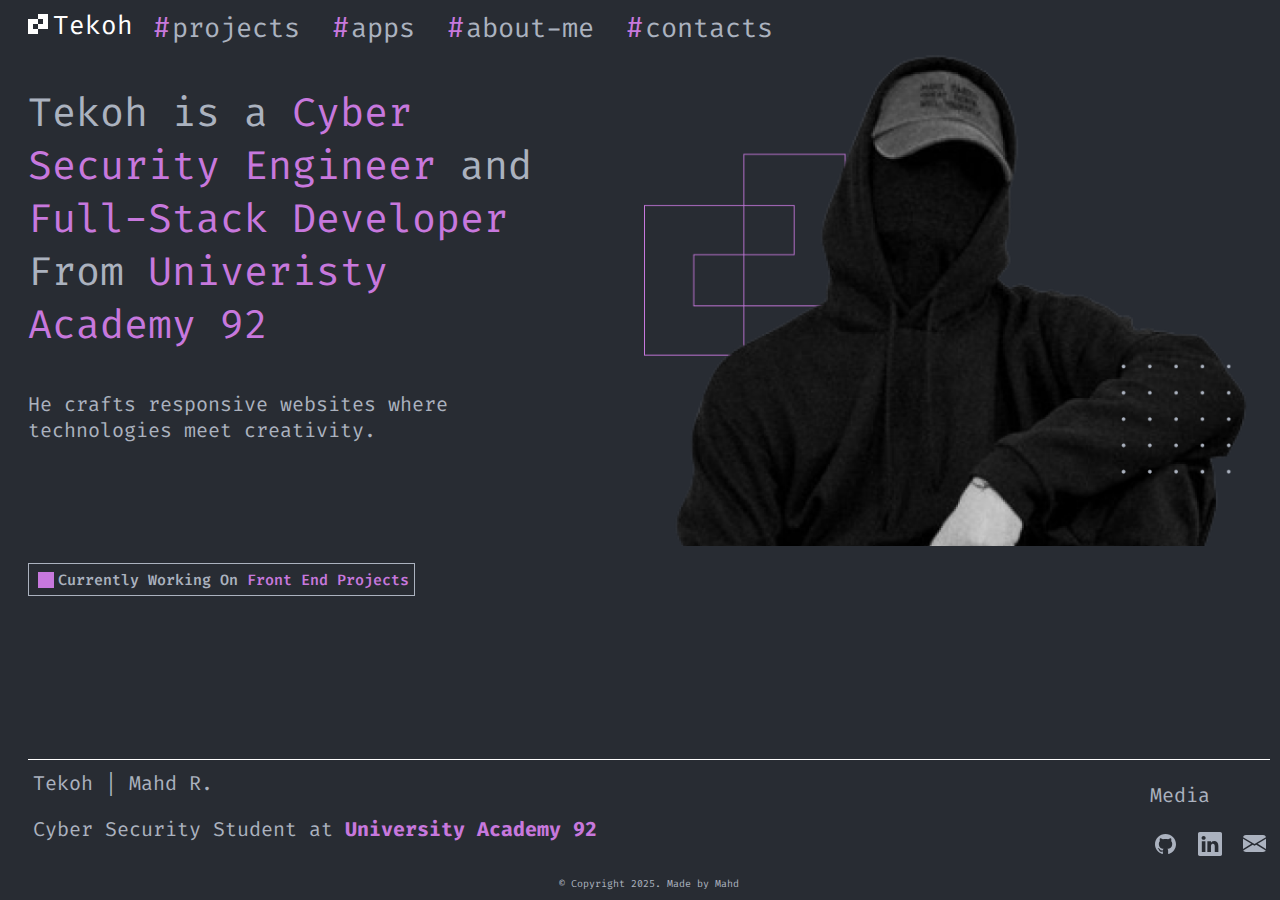
<file: index.html>
<!DOCTYPE html>
<html lang="en">

<head>
  <meta charset="UTF-8">
  <meta name="viewport" content="width=device-width, initial-scale=1.0">
  <title>Tekoh's Portfolio</title>
  <link rel="stylesheet" href="/data/css/portfolio_main.css">
</head>

<body class="Portfolio-Container">
  <div class="NavBar-Wrapper">
    <a id="NavBar__Home" class="active" href="/index.html">Tekoh</a>
    <nav class="NavBar-Container" id="MyNavBar-Container">
      <a href="javascript:void(0);" class="NavBar-Container__Mobile" onclick="NavMode__Mobile()()"></a>
      <a href="/data/html/projects.html">projects</a>
      <a href="/data/html/apps.html">apps</a>
      <a href="/data/html/about-me.html">about-me</a>
      <a href="/data/html/contacts.html">contacts</a>
    </nav>
  </div>
  <div class="Portfolio-Main__ImageWrapper">
    <div class="Portfolio-Main">
      <p id="Portfolio-Main__Title">Tekoh is a <span id="Portfolio-Main__Title--Color">Cyber Security Engineer</span>
        and <span id="Portfolio-Main__Title--Color">Full-Stack Developer</span> From <span
          id="Portfolio-Main__Title--Color">Univeristy Academy 92</span></p>
      <p>He crafts responsive websites where technologies meet creativity.</p>
      <p class="Portfolio-Main__Status">Currently Working On</p>
    </div>
    <img src="/data/images/mainperson.png" alt="Anonymous Person" class="Portfolio-Main__ImageMain">
  </div>
  <div class="Portfolio-Main__ImageWrapper--Mobile">
    <div class="Portfolio-Main">
      <p id="Portfolio-Main__Title">Tekoh is a <span id="Portfolio-Main__Title--Color">Cyber Security Engineer</span>
        and <span id="Portfolio-Main__Title--Color">Full-Stack Developer</span> From <span
          id="Portfolio-Main__Title--Color">Univeristy Academy 92</span></p>
      <p>He crafts responsive websites where technologies meet creativity.</p>
      <img src="/data/images/mainperson.png" alt="Anonymous Person" class="Portfolio-Main__ImageMain">
      <p class="Portfolio-Main__Status">Currently Working On</p>
    </div>
  </div>
  <footer class="Portfolio-Footer">
    <div class="Portfolio-Footer__Wrapper">
      <div class="Portfolio-Footer__Title">
        <a id='Portfolio-Footer__Title--Head' href="mailto:mahdraihan@outlook.com">Tekoh | Mahd R.</a>
        <a href="https://ua92.ac.uk/">
          <p id='Portfolio-Footer__Title--Uni'>Cyber Security Student at </p>
        </a>
      </div>
      <div class="Portfolio-Footer__Media">
        <p>Media</p>
        <a href="https://github.com/Tekoh" target="_blank">
          <img src="/data/images/Github.svg" alt="GitHub" />
        </a>
        <a href="https://www.linkedin.com/in/mahdraihan/" target="_blank">
          <img src="/data/images/Linkedin.svg" alt="LinkedIn" />
        </a>
        <a href="mailto:mahdraihan@outlook.com">
          <img src="/data/images/Email.svg" alt="Email" />
        </a>
      </div>
    </div>
    <p id="Portfolio-Footer__Copyright">© Copyright 2025. Made by Mahd</p>
  </footer>
</body>
<script src="/data/js/portfolio_main.js"></script>

</html>
</file>
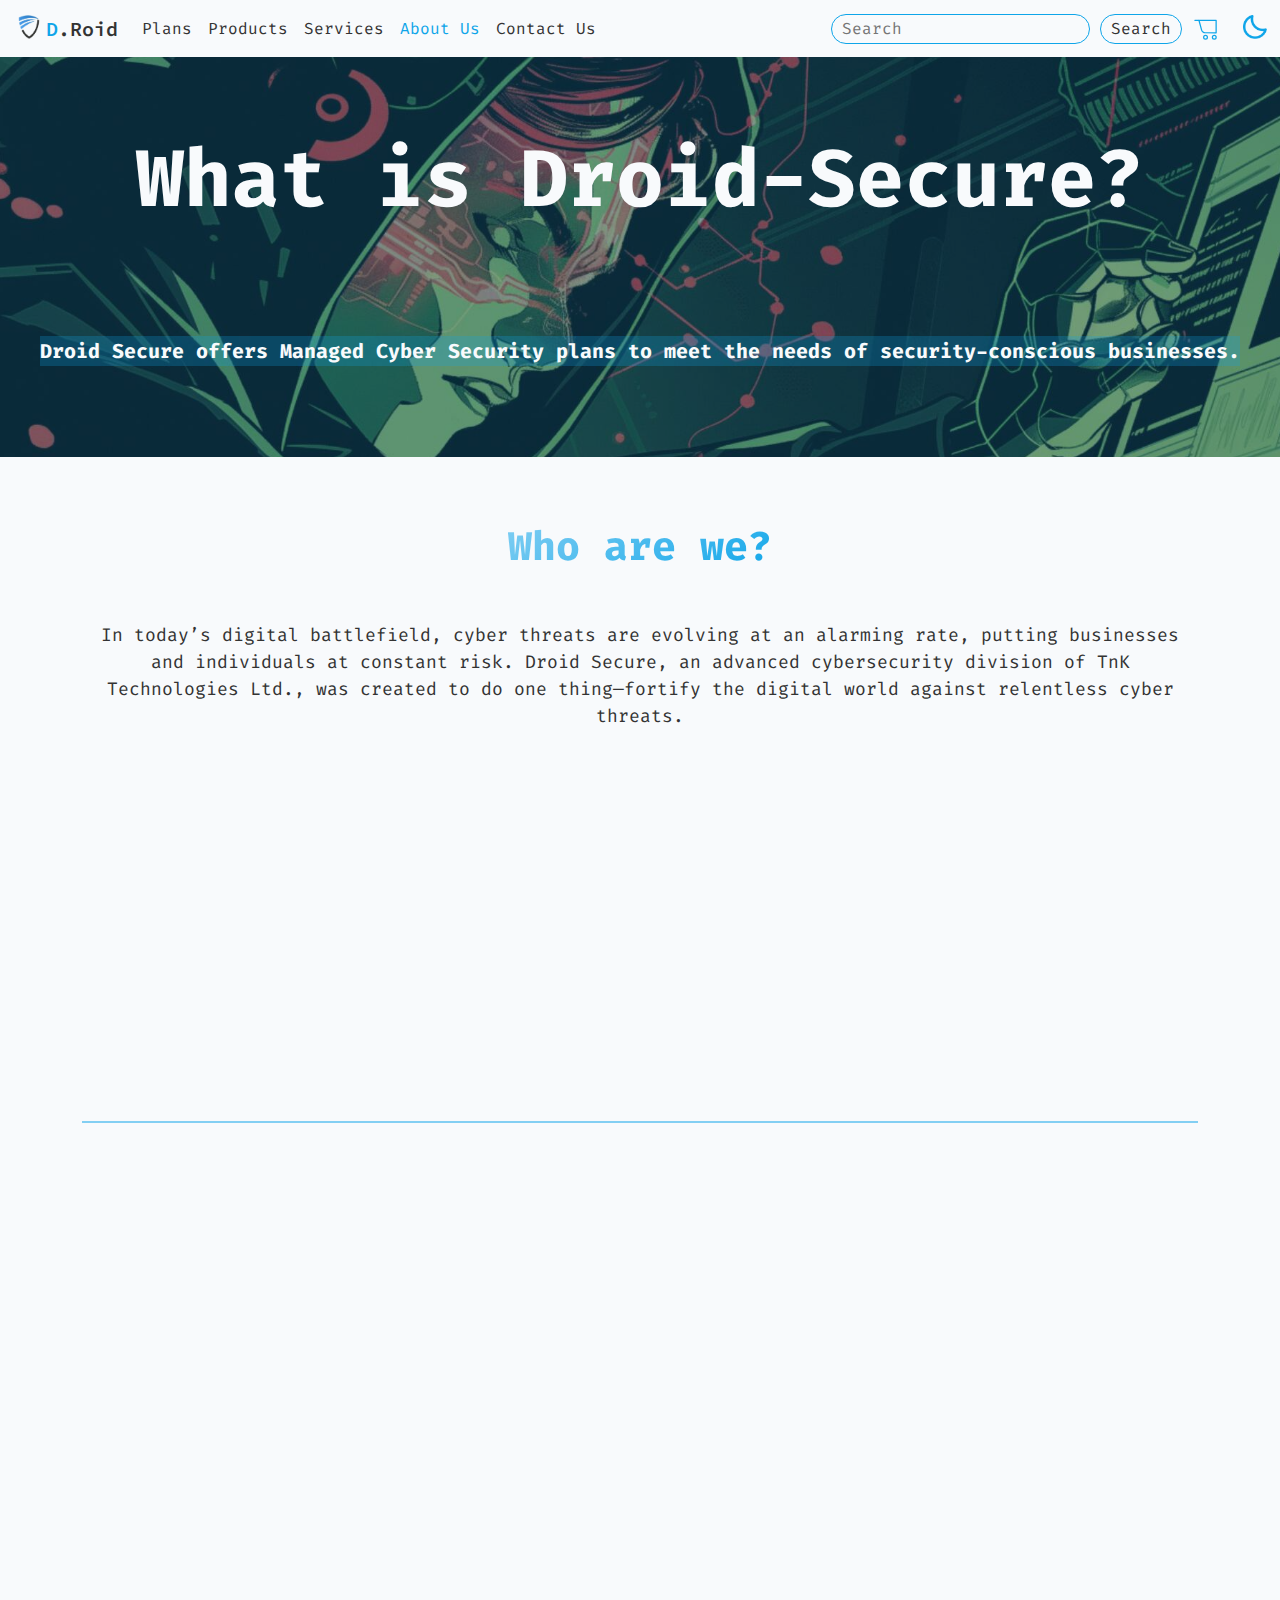
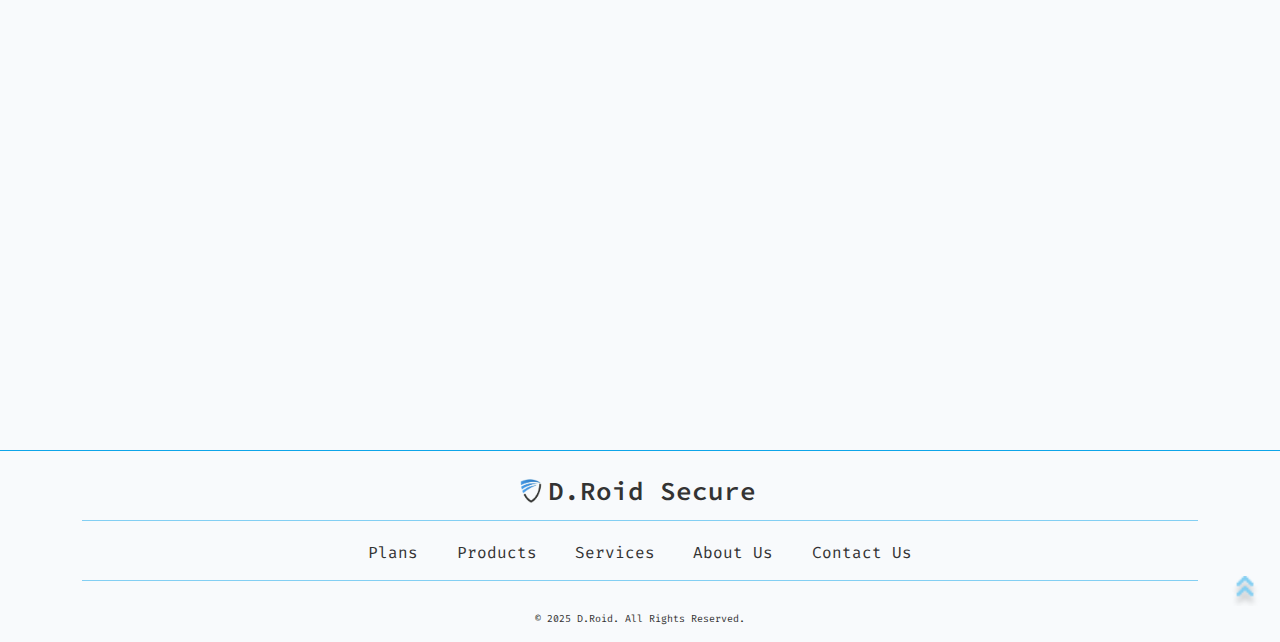
<file: assets/pages/about-us.html>
<!DOCTYPE html>
<html lang="en">

<head>
    <meta charset="UTF-8">
    <meta name="viewport" content="width=device-width, initial-scale=1.0">
    <title>Droid Secure | About Droid</title>
    <link href="https://cdn.jsdelivr.net/npm/bootstrap@5.3.3/dist/css/bootstrap.min.css" rel="stylesheet"
        integrity="sha384-QWTKZyjpPEjISv5WaRU9OFeRpok6YctnYmDr5pNlyT2bRjXh0JMhjY6hW+ALEwIH" crossorigin="anonymous">
    <link rel="stylesheet" href="/assets/css/main.css">
    <link rel="stylesheet" href="/assets/css/about-us.css">
</head>

<body>

    <nav class="Universal-Navbar navbar navbar-expand-lg sticky-top">
        <div class="Universal-Navbar__Container container-fluid">
            <a class="Universal-Navbar__Logo navbar-logo" href="/index.html"></a>
            <a class="Universal-Navbar__Brand navbar-brand" href="/index.html">.Roid</a>
            <button class="Universal-Navbar__Toggler navbar-toggler" type="button" data-bs-toggle="collapse"
                data-bs-target="#navbarSupportedContent" aria-controls="navbarSupportedContent" aria-expanded="false"
                aria-label="Toggle navigation">
                <img src="/assets/icons/burger.png" alt="Icon For Mobile Devices">
            </button>
            <div class="Universal-Navbar__Collapse collapse navbar-collapse" id="navbarSupportedContent">
                <ul class="Universal-Navbar__Nav navbar-nav me-auto mb-2 mb-lg-0">
                    <li class="Universal-Navbar__Item nav-item">
                        <a class="Universal-Navbar__Link nav-link" id="Plans" href="/assets/pages/plans.html">Plans</a>
                    </li>
                    <li class="Universal-Navbar__Item nav-item">
                        <a class="Universal-Navbar__Link nav-link" id="Products"
                            href="/assets/pages/products.html">Products</a>
                    </li>
                    <li class="Universal-Navbar__Item nav-item">
                        <a class="Universal-Navbar__Link nav-link" id="Services"
                            href="/assets/pages/services.html">Services</a>
                    </li>
                    <li class="Universal-Navbar__Item nav-item">
                        <a class="Universal-Navbar__Link nav-link" id="AboutUs" href="/assets/pages/about-us.html">About
                            Us</a>
                    </li>
                    <li class="Universal-Navbar__Item nav-item">
                        <a class="Universal-Navbar__Link nav-link" id="ContactUs"
                            href="/assets/pages/contact-us.html">Contact Us</a>
                    </li>
                </ul>
                <form class="Universal-Navbar__Search d-flex" role="search">
                    <input class="Universal-Navbar__Search--Bar nav-searchbar rounded-pill" type="search"
                        placeholder="Search">
                    <button class="Universal-Navbar__Search--Button nav-searchbutton rounded-pill"
                        type="submit">Search</button>
                </form>
                <button class="Universal-Navbar__Cart" onclick="goCart()"></button>
                <button class="Universal-Navbar__Theme" id="theme-toggle"></button>
            </div>
        </div>
    </nav>
    <section class="AboutMain">
        <section class="Universal__Hero">
            <div class="Universal__Hero--Overlay"></div>
            <h1 class="Universal__Hero--Text">What is Droid-Secure?</h1>
            <p class="Universal__Hero--SubText">Droid Secure offers Managed Cyber Security plans to meet the needs of security-conscious businesses.</p>
        </section>
        <section class="AboutMain__Wrapper container-lg d-flex flex-column text-center justify-content-center mx-auto">
            <section class="AboutMain-Section">
                <div class="AboutMain-Section__Title">Who are we?</div>
                <div class="AboutMain-Section__Text">In today’s digital battlefield, cyber threats are evolving at an alarming rate,
                    putting
                    businesses and individuals at constant risk. Droid Secure, an advanced cybersecurity division of TnK
                    Technologies Ltd., was created to do one thing—fortify the digital world against relentless cyber
                    threats.</div>
                <div class="AboutMain-Section__Text">We don’t just defend; we predict, neutralise, and outsmart attacks before they even
                    happen. Backed
                    by
                    the expertise of TnK Technologies Ltd., our cybersecurity specialists deploy AI-driven threat
                    intelligence, next-gen encryption, and real-time defence mechanisms to shield businesses from
                    evolving
                    risks.</div>
                <div class="AboutMain-Section__Text">With a focus on penetration testing, vulnerability assessments, security
                    consulting, and custom
                    defence
                    solutions, Droid Secure ensures that security isn’t just a feature—it’s a foundation. Whether you’re
                    a
                    startup, a growing enterprise, or a global corporation, we build ironclad digital infrastructures
                    that
                    can’t be breached.</div>
                <div class="AboutMain-Section__Sub-Title">Powered by TnK Technologies Ltd. | Fortify. Defend. Dominate.</div>
            </section>
            <section class="AboutMain-Section">
                <div class="AboutMain-Section__Title">What do we do?</div>
                <div class="AboutMain-Section__Text">Welcome to Droid Secure, the cybersecurity powerhouse under TnK Technologies Ltd.. In
                    a
                    world where cyber threats are evolving every second, we stand as the ultimate line of
                    defence—predicting, preventing, and neutralising attacks before they strike.</div>
                <div class="AboutMain-Section__Text">
                    Our approach goes beyond traditional security. We combine cutting-edge AI-driven analytics, ethical
                    hacking expertise, and real-time threat intelligence to create solutions that don’t just react to
                    threats but eliminate them at their core.</div>
                <div class="AboutMain-Section__Text"> Whether you need penetration testing, digital forensics,
                    security consulting, or enterprise-grade defence systems, we craft tailored solutions that keep your
                    business ahead of cyber adversaries.</div>
                <div class="AboutMain-Section__Text">
                    At Droid Secure, we believe cybersecurity isn’t just about protection—it’s about power. With us, you
                    don’t just defend your data; you take control of your digital future.</div>
                <div class="AboutMain-Section__Sub-Title">Stronger. Smarter. Unbreakable.</div>
            </section>
            <section class="AboutMain-Section">
                <div class="AboutMain-Section__Title">Why we do it?</div>
                <div class="AboutMain-Section__Text">At Droid Secure, our mission is simple yet unwavering: to create an impenetrable
                    digital
                    world where businesses and individuals operate without fear of cyber threats. As the dedicated
                    cybersecurity division of TnK Technologies Ltd., we are driven by innovation, intelligence, and an
                    unrelenting commitment to staying ahead of cybercriminals.</div>
                <div class="AboutMain-Section__Text">
                    We exist to predict, prevent, and eliminate cyber risks before they become a threat. By leveraging
                    AI-driven defence systems, cutting-edge encryption, and ethical hacking expertise, we craft security
                    solutions that don’t just react to cyberattacks—they neutralise them at their source.</div>
                <div class="AboutMain-Section__Text">
                    Cybersecurity isn’t an option—it’s a necessity. Our mission is to empower businesses with the
                    strongest,
                    smartest, and most adaptive security solutions, ensuring that no system, network, or data is left
                    vulnerable.</div>
                <div class="AboutMain-Section__Sub-Title">With Droid Secure, your digital safety is never left to chance.</div>
            </section>
            <section class="AboutMain-Section">
                <div class="AboutMain-Section__Title">How we do it?</div>
                <div class="AboutMain-Section__Text">Advanced Threat Intelligence – We leverage AI-powered analytics, real-time monitoring,
                    and
                    predictive modelling to detect and neutralise threats before they become a risk.
                    Ethical Hacking & Penetration Testing – Our team of certified ethical hackers simulates real-world
                    attacks to uncover vulnerabilities before malicious actors can exploit them.</div>
                <div class="AboutMain-Section__Text">
                    Custom Security Solutions – We design tailored cybersecurity frameworks based on your industry,
                    infrastructure, and operational needs, ensuring seamless integration and maximum protection.
                    Continuous Security Audits & Risk Assessments – Cyber threats evolve daily, which is why we
                    regularly
                    audit, test, and refine security measures to keep your defences ahead of attackers.</div>
                <div class="AboutMain-Section__Text">
                    AI-Driven Automation & Response – Our cutting-edge automated security systems detect anomalies,
                    mitigate
                    threats in real time, and eliminate risks with minimal human intervention.
                    Compliance & Regulatory Assurance – We ensure that your systems meet global cybersecurity standards
                    and
                    compliance regulations, reducing legal risks while fortifying your security posture.
                    Through a combination of cutting-edge technology, expert-driven strategies, and a relentless
                    commitment
                    to security, we provide unmatched protection for businesses of all sizes.</div>
                <div class="AboutMain-Section__Sub-Title">Droid Secure | Intelligent Defence. Unbreakable Security.</div>
            </section>
            <section class="AboutMain-Section">
                <div class="AboutMain-Section__Title">Why us?</div>
                <div class="AboutMain-Section__Text">Proactive, Not Reactive – We eliminate threats before they strike, ensuring your
                    business
                    stays steps ahead of cybercriminals.
                    AI-Driven Security – Our advanced algorithms and machine learning systems constantly evolve to
                    detect
                    and counter the latest cyber threats.
                    Custom-Tailored Solutions – No one-size-fits-all security—our strategies are engineered for your
                    unique
                    digital landscape.</div>
                <div class="AboutMain-Section__Text">
                    Enterprise-Grade Protection for All – Whether you’re a startup, SME, or a global corporation, we
                    deliver
                    unbreakable security without the enterprise price tag.
                    Ethical Hacking Expertise – Our elite team of white-hat hackers and security analysts think like
                    attackers, so we can stop them before they even begin.</div>
                <div class="AboutMain-Section__Sub-Title">Droid Secure | Smarter Security. Stronger Defence.</div>
            </section>
        </section>
    </section>

    <footer class="Universal-Footer mt-auto">
        <div class="Universal-Footer__Wrapper container-fluid">
            <a href="/index.html" class="Universal-Footer__Title">D.Roid Secure</a>
            <div class="Universal-Footer__Seperator"></div>
            <ul class="Universal-Footer__Links list-unstyled">
                <li class="Universal-Footer__Links--Item nav-item">
                    <a class="Universal-Footer__Links--Item__Link nav-link" id="Plans"
                        href="/assets/pages/plans.html">Plans</a>
                </li>
                <li class="Universal-Footer__Links--Item nav-item">
                    <a class="Universal-Footer__Links--Item__Link nav-link" id="Products"
                        href="/assets/pages/products.html">Products</a>
                </li>
                <li class="Universal-Footer__Links--Item nav-item">
                    <a class="Universal-Footer__Links--Item__Link nav-link" id="Services"
                        href="/assets/pages/services.html">Services</a>
                </li>
                <li class="Universal-Footer__Links--Item nav-item">
                    <a class="Universal-Footer__Links--Item__Link nav-link" id="AboutUs"
                        href="/assets/pages/about-us.html">About
                        Us</a>
                </li>
                <li class="Universal-Footer__Links--Item nav-item">
                    <a class="Universal-Footer__Links--Item__Link nav-link" id="ContactUs"
                        href="/assets/pages/contact-us.html">Contact Us</a>
                </li>
            </ul>
            <div class="Universal-Footer__Seperator"></div>
            <a class="Universal-Footer__ScrollTop" onclick="ScrollTop()"></a>
        </div>
        <p class="Universal-Footer__Copyright text-center">© 2025 D.Roid. All Rights Reserved.</p>
    </footer>

</body>
<script src="https://cdn.jsdelivr.net/npm/bootstrap@5.3.3/dist/js/bootstrap.bundle.min.js"
    integrity="sha384-YvpcrYf0tY3lHB60NNkmXc5s9fDVZLESaAA55NDzOxhy9GkcIdslK1eN7N6jIeHz"
    crossorigin="anonymous"></script>
<script src="/assets/js/main.js"></script>
<script src="/assets/js/utils.js"></script>

</html>
</file>
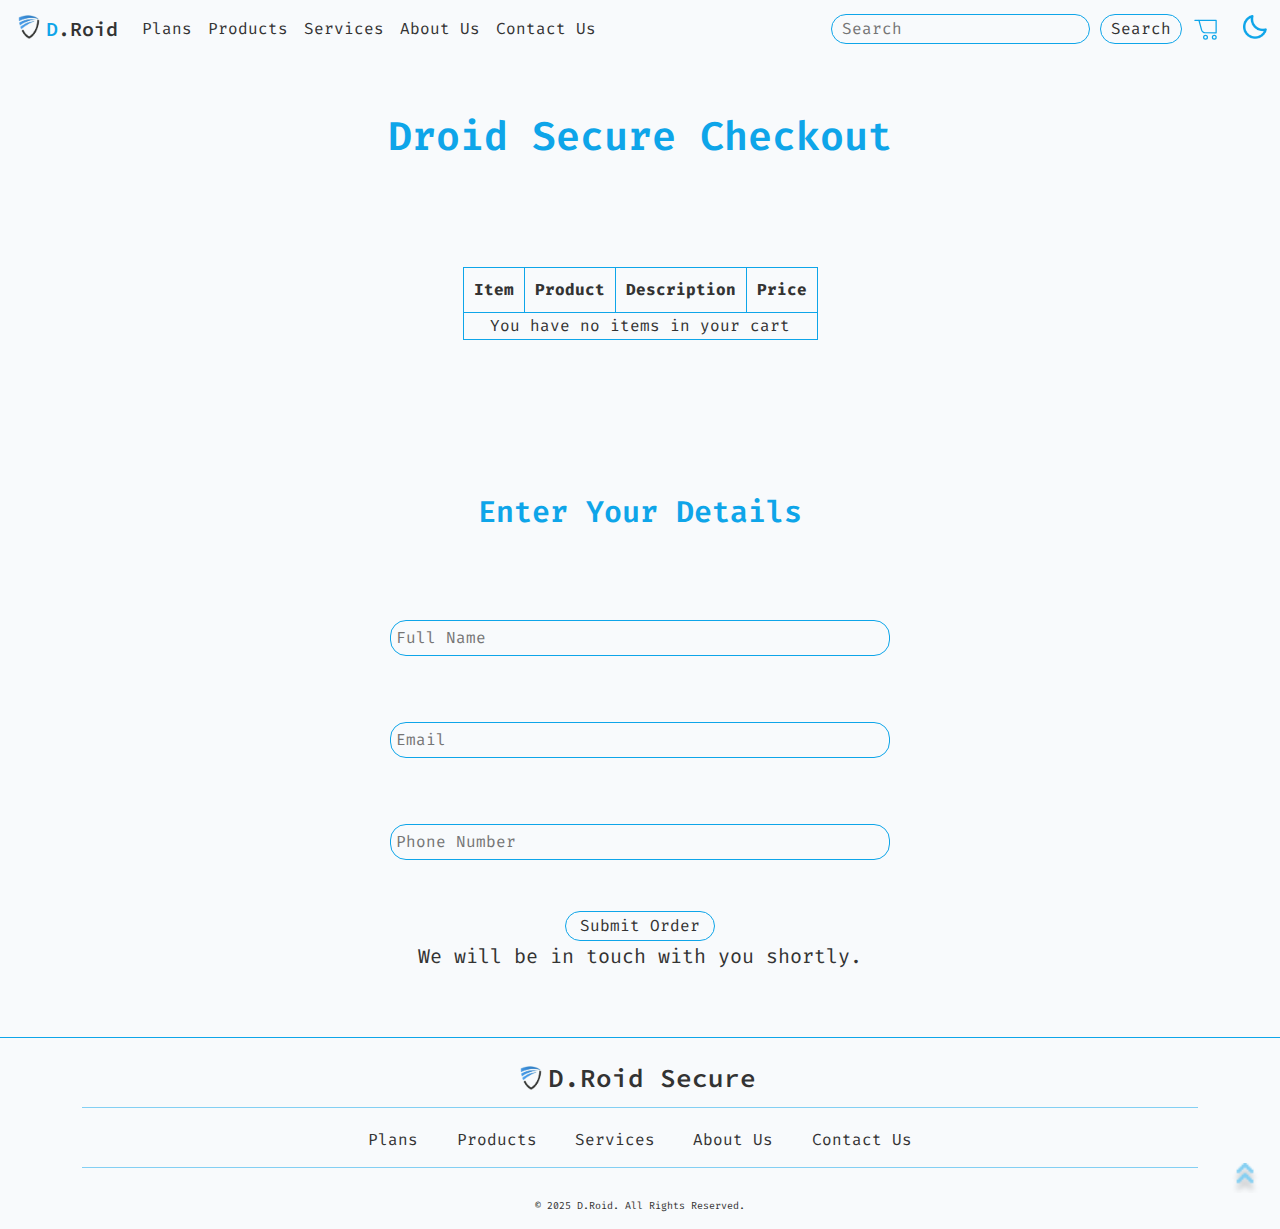
<file: assets/pages/cart.html>
<!DOCTYPE html>
<html lang="en">

<head>
    <meta charset="UTF-8">
    <meta name="viewport" content="width=device-width, initial-scale=1.0">
    <title>Droid Secure | Checkout</title>
    <link href="https://cdn.jsdelivr.net/npm/bootstrap@5.3.3/dist/css/bootstrap.min.css" rel="stylesheet"
        integrity="sha384-QWTKZyjpPEjISv5WaRU9OFeRpok6YctnYmDr5pNlyT2bRjXh0JMhjY6hW+ALEwIH" crossorigin="anonymous">
    <link rel="stylesheet" href="/assets/css/main.css">
    <link rel="stylesheet" href="/assets/css/cart.css">
</head>

<body>
    <nav class="Universal-Navbar navbar navbar-expand-lg sticky-top">
        <div class="Universal-Navbar__Container container-fluid">
            <a class="Universal-Navbar__Logo navbar-logo" href="/index.html"></a>
            <a class="Universal-Navbar__Brand navbar-brand" href="/index.html">.Roid</a>
            <button class="Universal-Navbar__Toggler navbar-toggler" type="button" data-bs-toggle="collapse"
                data-bs-target="#navbarSupportedContent" aria-controls="navbarSupportedContent" aria-expanded="false"
                aria-label="Toggle navigation">
                <img src="/assets/icons/burger.png" alt="Icon For Mobile Devices">
            </button>
            <div class="Universal-Navbar__Collapse collapse navbar-collapse" id="navbarSupportedContent">
                <ul class="Universal-Navbar__Nav navbar-nav me-auto mb-2 mb-lg-0">
                    <li class="Universal-Navbar__Item nav-item">
                        <a class="Universal-Navbar__Link nav-link" id="Plans" href="/assets/pages/plans.html">Plans</a>
                    </li>
                    <li class="Universal-Navbar__Item nav-item">
                        <a class="Universal-Navbar__Link nav-link" id="Products"
                            href="/assets/pages/products.html">Products</a>
                    </li>
                    <li class="Universal-Navbar__Item nav-item">
                        <a class="Universal-Navbar__Link nav-link" id="Services"
                            href="/assets/pages/services.html">Services</a>
                    </li>
                    <li class="Universal-Navbar__Item nav-item">
                        <a class="Universal-Navbar__Link nav-link" id="AboutUs" href="/assets/pages/about-us.html">About
                            Us</a>
                    </li>
                    <li class="Universal-Navbar__Item nav-item">
                        <a class="Universal-Navbar__Link nav-link" id="ContactUs"
                            href="/assets/pages/contact-us.html">Contact Us</a>
                    </li>
                </ul>
                <form class="Universal-Navbar__Search d-flex" role="search">
                    <input class="Universal-Navbar__Search--Bar nav-searchbar rounded-pill" type="search"
                        placeholder="Search">
                    <button class="Universal-Navbar__Search--Button nav-searchbutton rounded-pill"
                        type="submit">Search</button>
                </form>
                <button class="Universal-Navbar__Cart" onclick="goCart()"></button>
                <button class="Universal-Navbar__Theme" id="theme-toggle"></button>
            </div>
        </div>
    </nav>
    <section class="CartMain container-lg d-flex flex-column">
        <div class="Universal-Overlay">
            <p id="Universal-Overlay__ErrorField"></p>
            <button class="Universal-Overlay__HideButton rounded-pill" onclick="hideOverlay ()">Close</button>
            <button class="Universal-Overlay__HomeButton rounded-pill" onclick="goHome()">Home</button>
        </div>
        <p class="CartMain__Title">Droid Secure Checkout</p>

        <div class="CartMain__CartContainer d-flex flex-column">
            <div class="CartMain__ItemDescription d-flex flex-column">
                <table>
                    <thead>
                        <tr>
                            <th>Item</th>
                            <th>Product</th>
                            <th>Description</th>
                            <th>Price</th>
                        </tr>
                    </thead>
                    <tbody id="cart-items"></tbody>
                </table>
            </div>
            <div class="CartMain__CartFrorm d-flex flex-column">
                <p class="CartMain__CartFrom--Title">Enter Your Details</p>
                <form id="checkout-form">
                    <div class="CartMain__CartFrom--TextWrapper">
                        <input type="text" id="name-input" placeholder="Full Name"><br>
                        <p id="name-error"></p>
                    </div>
                    <div class="CartMain__CartFrom--TextWrapper">
                        <input type="email" id="email-input" placeholder="Email"><br>
                        <p id="email-error"></p>
                    </div>
                    <div class="CartMain__CartFrom--TextWrapper">
                        <input type="tel" id="phone-input" placeholder="Phone Number"><br>
                        <p id="phone-error"></p>
                    </div>
                    <button class="CartMain__CartFrom--Button" type="submit">Submit Order</button>
                    <p class="title fs-5">We will be in touch with you shortly.</p>
                </form>
            </div>


        </div>
    </section>

    <footer class="Universal-Footer mt-auto">
        <div class="Universal-Footer__Wrapper container-fluid">
            <a href="/index.html" class="Universal-Footer__Title">D.Roid Secure</a>
            <div class="Universal-Footer__Seperator"></div>
            <ul class="Universal-Footer__Links list-unstyled">
                <li class="Universal-Footer__Links--Item nav-item">
                    <a class="Universal-Footer__Links--Item__Link nav-link" id="Plans"
                        href="/assets/pages/plans.html">Plans</a>
                </li>
                <li class="Universal-Footer__Links--Item nav-item">
                    <a class="Universal-Footer__Links--Item__Link nav-link" id="Products"
                        href="/assets/pages/products.html">Products</a>
                </li>
                <li class="Universal-Footer__Links--Item nav-item">
                    <a class="Universal-Footer__Links--Item__Link nav-link" id="Services"
                        href="/assets/pages/services.html">Services</a>
                </li>
                <li class="Universal-Footer__Links--Item nav-item">
                    <a class="Universal-Footer__Links--Item__Link nav-link" id="AboutUs"
                        href="/assets/pages/about-us.html">About
                        Us</a>
                </li>
                <li class="Universal-Footer__Links--Item nav-item">
                    <a class="Universal-Footer__Links--Item__Link nav-link" id="ContactUs"
                        href="/assets/pages/contact-us.html">Contact Us</a>
                </li>
            </ul>
            <div class="Universal-Footer__Seperator"></div>
            <a class="Universal-Footer__ScrollTop" onclick="ScrollTop()"></a>
        </div>
        <p class="Universal-Footer__Copyright text-center">© 2025 D.Roid. All Rights Reserved.</p>
    </footer>

</body>
<script src="https://cdn.jsdelivr.net/npm/bootstrap@5.3.3/dist/js/bootstrap.bundle.min.js"
    integrity="sha384-YvpcrYf0tY3lHB60NNkmXc5s9fDVZLESaAA55NDzOxhy9GkcIdslK1eN7N6jIeHz"
    crossorigin="anonymous"></script>
<script src="/assets/js/main.js"></script>
<script src="/assets/js/utils.js"></script>
<script>
    displayCart();
</script>

</html>
</file>
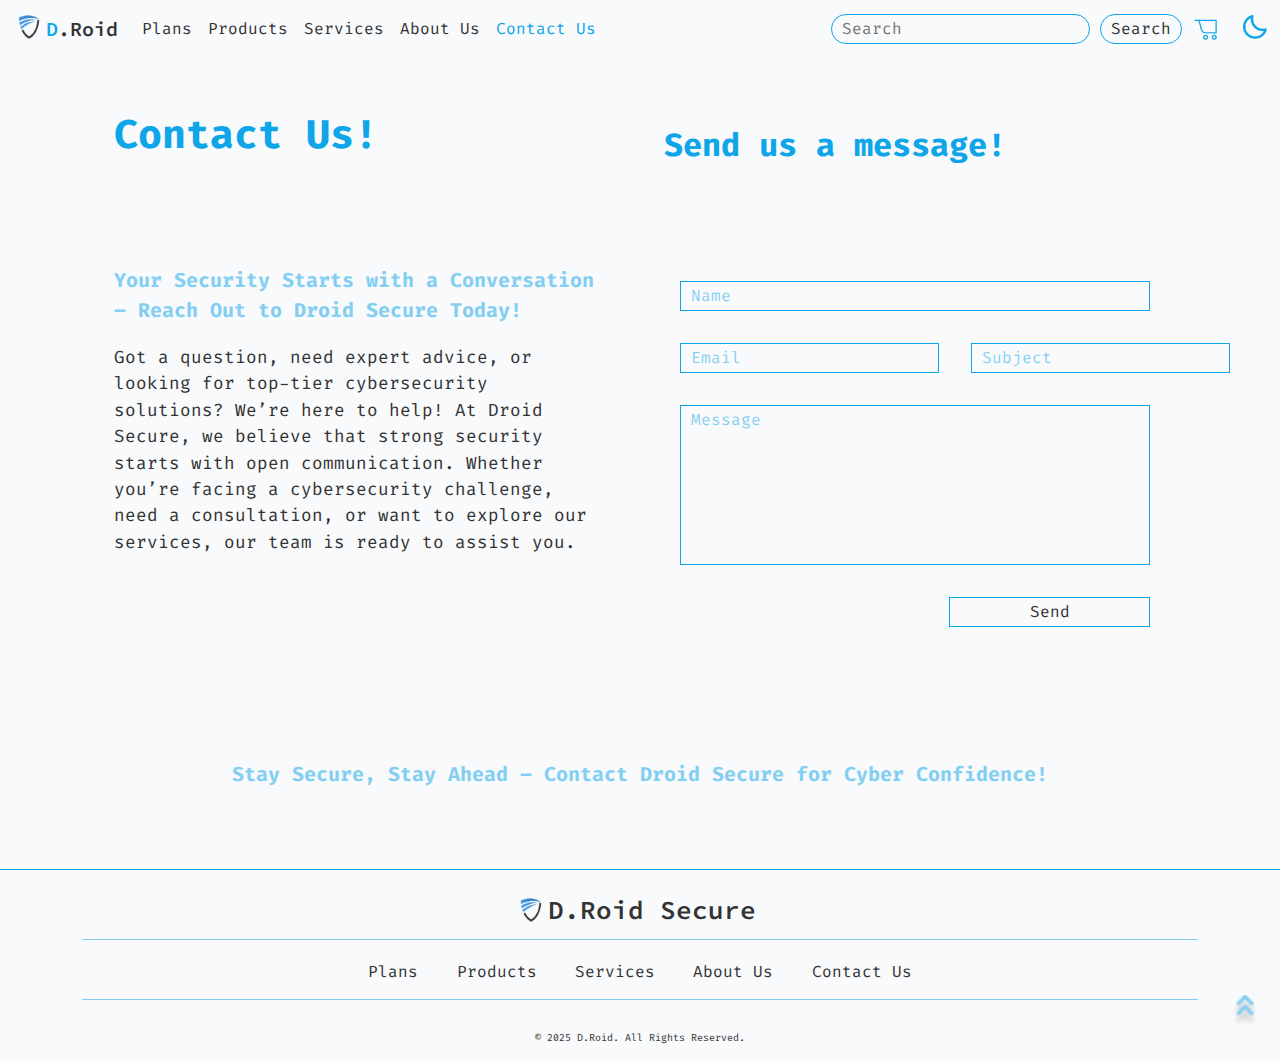
<file: assets/pages/contact-us.html>
<!DOCTYPE html>
<html lang="en">

<head>
    <meta charset="UTF-8">
    <meta name="viewport" content="width=device-width, initial-scale=1.0">
    <title>Droid Secure | Contact Us</title>
    <link href="https://cdn.jsdelivr.net/npm/bootstrap@5.3.3/dist/css/bootstrap.min.css" rel="stylesheet"
        integrity="sha384-QWTKZyjpPEjISv5WaRU9OFeRpok6YctnYmDr5pNlyT2bRjXh0JMhjY6hW+ALEwIH" crossorigin="anonymous">
    <link rel="stylesheet" href="/assets/css/main.css">
    <link rel="stylesheet" href="/assets/css/contact-us.css">

</head>

<body>


    <nav class="Universal-Navbar navbar navbar-expand-lg sticky-top">
        <div class="Universal-Navbar__Container container-fluid">
            <a class="Universal-Navbar__Logo navbar-logo" href="/index.html"></a>
            <a class="Universal-Navbar__Brand navbar-brand" href="/index.html">.Roid</a>
            <button class="Universal-Navbar__Toggler navbar-toggler" type="button" data-bs-toggle="collapse"
                data-bs-target="#navbarSupportedContent" aria-controls="navbarSupportedContent" aria-expanded="false"
                aria-label="Toggle navigation">
                <img src="/assets/icons/burger.png" alt="Icon For Mobile Devices">
            </button>
            <div class="Universal-Navbar__Collapse collapse navbar-collapse" id="navbarSupportedContent">
                <ul class="Universal-Navbar__Nav navbar-nav me-auto mb-2 mb-lg-0">
                    <li class="Universal-Navbar__Item nav-item">
                        <a class="Universal-Navbar__Link nav-link" id="Plans" href="/assets/pages/plans.html">Plans</a>
                    </li>
                    <li class="Universal-Navbar__Item nav-item">
                        <a class="Universal-Navbar__Link nav-link" id="Products"
                            href="/assets/pages/products.html">Products</a>
                    </li>
                    <li class="Universal-Navbar__Item nav-item">
                        <a class="Universal-Navbar__Link nav-link" id="Services"
                            href="/assets/pages/services.html">Services</a>
                    </li>
                    <li class="Universal-Navbar__Item nav-item">
                        <a class="Universal-Navbar__Link nav-link" id="AboutUs" href="/assets/pages/about-us.html">About
                            Us</a>
                    </li>
                    <li class="Universal-Navbar__Item nav-item">
                        <a class="Universal-Navbar__Link nav-link" id="ContactUs"
                            href="/assets/pages/contact-us.html">Contact Us</a>
                    </li>
                </ul>
                <form class="Universal-Navbar__Search d-flex" role="search">
                    <input class="Universal-Navbar__Search--Bar nav-searchbar rounded-pill" type="search"
                        placeholder="Search">
                    <button class="Universal-Navbar__Search--Button nav-searchbutton rounded-pill"
                        type="submit">Search</button>
                </form>
                <button class="Universal-Navbar__Cart" onclick="goCart()"></button>
                <button class="Universal-Navbar__Theme" id="theme-toggle"></button>
            </div>
        </div>
    </nav>
    <section class="ContactMain container-lg">
        <div class="Universal-Overlay">
            <p id="Universal-Overlay__ErrorField"></p>
            <button class="Universal-Overlay__HideButton rounded-pill" onclick="hideOverlay ()">Close</button>
            <button class="Universal-Overlay__HomeButton rounded-pill" onclick="goHome()">Home</button>
        </div>
        <div class="ContactMain__Wrapper">
            <div class="Contact__Wrapper--Text">
                <div class="Contact__Title">Contact Us!</div>
                <div class="Contact__Sub-Title">Your Security Starts with a Conversation – Reach Out to Droid Secure
                    Today!
                </div>
                <div class="Contact__Body">Got a question, need expert advice, or looking for top-tier cybersecurity
                    solutions?
                    We’re
                    here to help! At Droid Secure, we believe that strong security starts with open communication.
                    Whether
                    you’re facing a cybersecurity challenge, need a consultation, or want to explore our services, our
                    team
                    is
                    ready to assist you.</div>
            </div>
            <form class="Contact__Form" id="MyContact__Form" onsubmit="return false;">
                <div class="Contact__Form--Title">
                    <p>Send us a message!</p>
                </div>
                <input type="text" id="name-input" placeholder="Name" required>
                <div class="Contact__Form--Wrapper">
                    <input type="email" id="email-input" placeholder="Email" required>
                    <input type="text" id="subject-input" placeholder="Subject" required>
                </div>
                <textarea name="Text" id="text-input" placeholder="Message" required></textarea>
                <button type="submit">Send</button>
                <div class="Contact__Form--errors">
                    <p id="name-error"></p>
                    <p id="email-error"></p>
                    <p id="subject-error"></p>
                    <p id="message-error"></p>
                </div>
            </form>
        </div>
        <p class="Contact__Tagline">Stay Secure, Stay Ahead – Contact Droid Secure for Cyber Confidence!</p>
    </section>

    <footer class="Universal-Footer mt-auto">
        <div class="Universal-Footer__Wrapper container-fluid">
            <a href="/index.html" class="Universal-Footer__Title">D.Roid Secure</a>
            <div class="Universal-Footer__Seperator"></div>
            <ul class="Universal-Footer__Links list-unstyled">
                <li class="Universal-Footer__Links--Item nav-item">
                    <a class="Universal-Footer__Links--Item__Link nav-link" id="Plans"
                        href="/assets/pages/plans.html">Plans</a>
                </li>
                <li class="Universal-Footer__Links--Item nav-item">
                    <a class="Universal-Footer__Links--Item__Link nav-link" id="Products"
                        href="/assets/pages/products.html">Products</a>
                </li>
                <li class="Universal-Footer__Links--Item nav-item">
                    <a class="Universal-Footer__Links--Item__Link nav-link" id="Services"
                        href="/assets/pages/services.html">Services</a>
                </li>
                <li class="Universal-Footer__Links--Item nav-item">
                    <a class="Universal-Footer__Links--Item__Link nav-link" id="AboutUs"
                        href="/assets/pages/about-us.html">About
                        Us</a>
                </li>
                <li class="Universal-Footer__Links--Item nav-item">
                    <a class="Universal-Footer__Links--Item__Link nav-link" id="ContactUs"
                        href="/assets/pages/contact-us.html">Contact Us</a>
                </li>
            </ul>
            <div class="Universal-Footer__Seperator"></div>
            <a class="Universal-Footer__ScrollTop" onclick="ScrollTop()"></a>
        </div>
        <p class="Universal-Footer__Copyright text-center">© 2025 D.Roid. All Rights Reserved.</p>
    </footer>

</body>

<script src="https://cdn.jsdelivr.net/npm/bootstrap@5.3.3/dist/js/bootstrap.bundle.min.js"
    integrity="sha384-YvpcrYf0tY3lHB60NNkmXc5s9fDVZLESaAA55NDzOxhy9GkcIdslK1eN7N6jIeHz"
    crossorigin="anonymous"></script>
<script src="/assets/js/main.js"></script>
<script src="/assets/js/utils.js"></script>




</html>
</file>
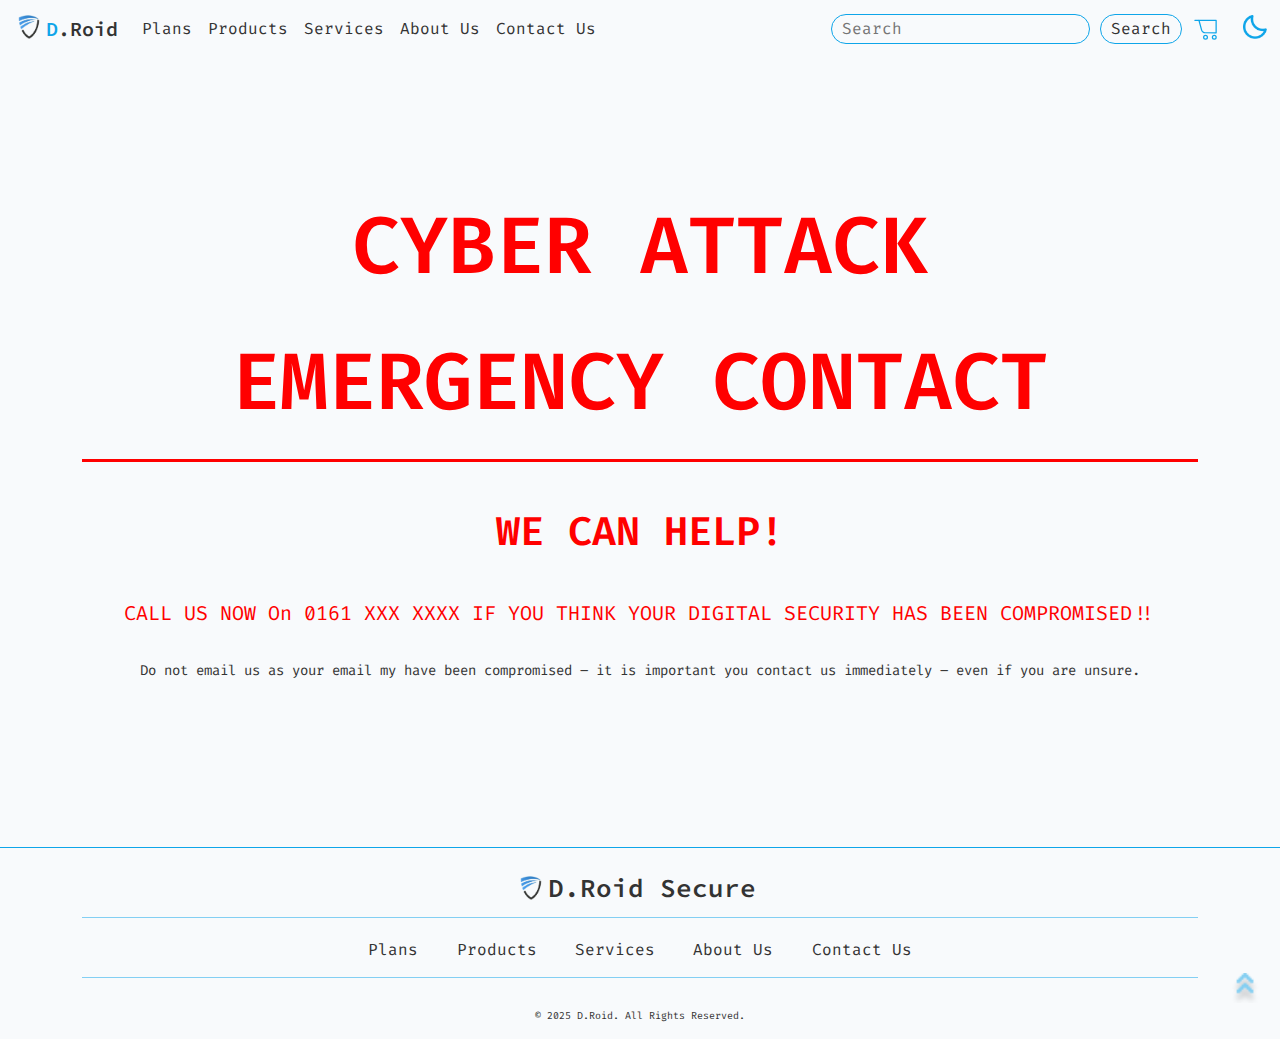
<file: assets/pages/emergency.html>
<!DOCTYPE html>
<html lang="en">

<head>
    <meta charset="UTF-8">
    <meta name="viewport" content="width=device-width, initial-scale=1.0">
    <title>Droid Secure | Emergency</title>
    <link href="https://cdn.jsdelivr.net/npm/bootstrap@5.3.3/dist/css/bootstrap.min.css" rel="stylesheet"
        integrity="sha384-QWTKZyjpPEjISv5WaRU9OFeRpok6YctnYmDr5pNlyT2bRjXh0JMhjY6hW+ALEwIH" crossorigin="anonymous">
    <link rel="stylesheet" href="/assets/css/main.css">
    <link rel="stylesheet" href="/assets/css/emergency.css">
</head>

<body>

    <nav class="Universal-Navbar navbar navbar-expand-lg sticky-top">
        <div class="Universal-Navbar__Container container-fluid">
            <a class="Universal-Navbar__Logo navbar-logo" href="/index.html"></a>
            <a class="Universal-Navbar__Brand navbar-brand" href="/index.html">.Roid</a>
            <button class="Universal-Navbar__Toggler navbar-toggler" type="button" data-bs-toggle="collapse"
                data-bs-target="#navbarSupportedContent" aria-controls="navbarSupportedContent" aria-expanded="false"
                aria-label="Toggle navigation">
                <img src="/assets/icons/burger.png" alt="Icon For Mobile Devices">
            </button>
            <div class="Universal-Navbar__Collapse collapse navbar-collapse" id="navbarSupportedContent">
                <ul class="Universal-Navbar__Nav navbar-nav me-auto mb-2 mb-lg-0">
                    <li class="Universal-Navbar__Item nav-item">
                        <a class="Universal-Navbar__Link nav-link" id="Plans" href="/assets/pages/plans.html">Plans</a>
                    </li>
                    <li class="Universal-Navbar__Item nav-item">
                        <a class="Universal-Navbar__Link nav-link" id="Products"
                            href="/assets/pages/products.html">Products</a>
                    </li>
                    <li class="Universal-Navbar__Item nav-item">
                        <a class="Universal-Navbar__Link nav-link" id="Services"
                            href="/assets/pages/services.html">Services</a>
                    </li>
                    <li class="Universal-Navbar__Item nav-item">
                        <a class="Universal-Navbar__Link nav-link" id="AboutUs" href="/assets/pages/about-us.html">About
                            Us</a>
                    </li>
                    <li class="Universal-Navbar__Item nav-item">
                        <a class="Universal-Navbar__Link nav-link" id="ContactUs"
                            href="/assets/pages/contact-us.html">Contact Us</a>
                    </li>
                </ul>
                <form class="Universal-Navbar__Search d-flex" role="search">
                    <input class="Universal-Navbar__Search--Bar nav-searchbar rounded-pill" type="search"
                        placeholder="Search">
                    <button class="Universal-Navbar__Search--Button nav-searchbutton rounded-pill"
                        type="submit">Search</button>
                </form>
                <button class="Universal-Navbar__Cart" onclick="goCart()"></button>
                <button class="Universal-Navbar__Theme" id="theme-toggle"></button>
            </div>
        </div>
    </nav>
    <section class="EmergencyMain container-lg d-flex flex-column text-center justify-content-center mx-auto">
        <div class="Emergency__Title">
            <p>CYBER ATTACK</p>
            <p>EMERGENCY CONTACT</p>
        </div>
        <p class="Emergency__SubTitle">WE CAN HELP!</p>
        <p class="Emergency__Text">CALL US NOW On 0161 XXX XXXX IF YOU THINK YOUR DIGITAL SECURITY HAS BEEN COMPROMISED!!</p>
        <p class="Emergency__SubText">Do not email us as your email my have been compromised – it is important you contact us
            immediately – even if you are unsure.</p>

    </section>


    <footer class="Universal-Footer mt-auto">
        <div class="Universal-Footer__Wrapper container-fluid">
            <a href="/index.html" class="Universal-Footer__Title">D.Roid Secure</a>
            <div class="Universal-Footer__Seperator"></div>
            <ul class="Universal-Footer__Links list-unstyled">
                <li class="Universal-Footer__Links--Item nav-item">
                    <a class="Universal-Footer__Links--Item__Link nav-link" id="Plans"
                        href="/assets/pages/plans.html">Plans</a>
                </li>
                <li class="Universal-Footer__Links--Item nav-item">
                    <a class="Universal-Footer__Links--Item__Link nav-link" id="Products"
                        href="/assets/pages/products.html">Products</a>
                </li>
                <li class="Universal-Footer__Links--Item nav-item">
                    <a class="Universal-Footer__Links--Item__Link nav-link" id="Services"
                        href="/assets/pages/services.html">Services</a>
                </li>
                <li class="Universal-Footer__Links--Item nav-item">
                    <a class="Universal-Footer__Links--Item__Link nav-link" id="AboutUs"
                        href="/assets/pages/about-us.html">About
                        Us</a>
                </li>
                <li class="Universal-Footer__Links--Item nav-item">
                    <a class="Universal-Footer__Links--Item__Link nav-link" id="ContactUs"
                        href="/assets/pages/contact-us.html">Contact Us</a>
                </li>
            </ul>
            <div class="Universal-Footer__Seperator"></div>
            <a class="Universal-Footer__ScrollTop" onclick="ScrollTop()"></a>
        </div>
        <p class="Universal-Footer__Copyright text-center">© 2025 D.Roid. All Rights Reserved.</p>
    </footer>

</body>
<script src="https://cdn.jsdelivr.net/npm/bootstrap@5.3.3/dist/js/bootstrap.bundle.min.js"
    integrity="sha384-YvpcrYf0tY3lHB60NNkmXc5s9fDVZLESaAA55NDzOxhy9GkcIdslK1eN7N6jIeHz"
    crossorigin="anonymous"></script>
<script src="/assets/js/main.js"></script>
<script src="/assets/js/utils.js"></script>

</html>
</file>
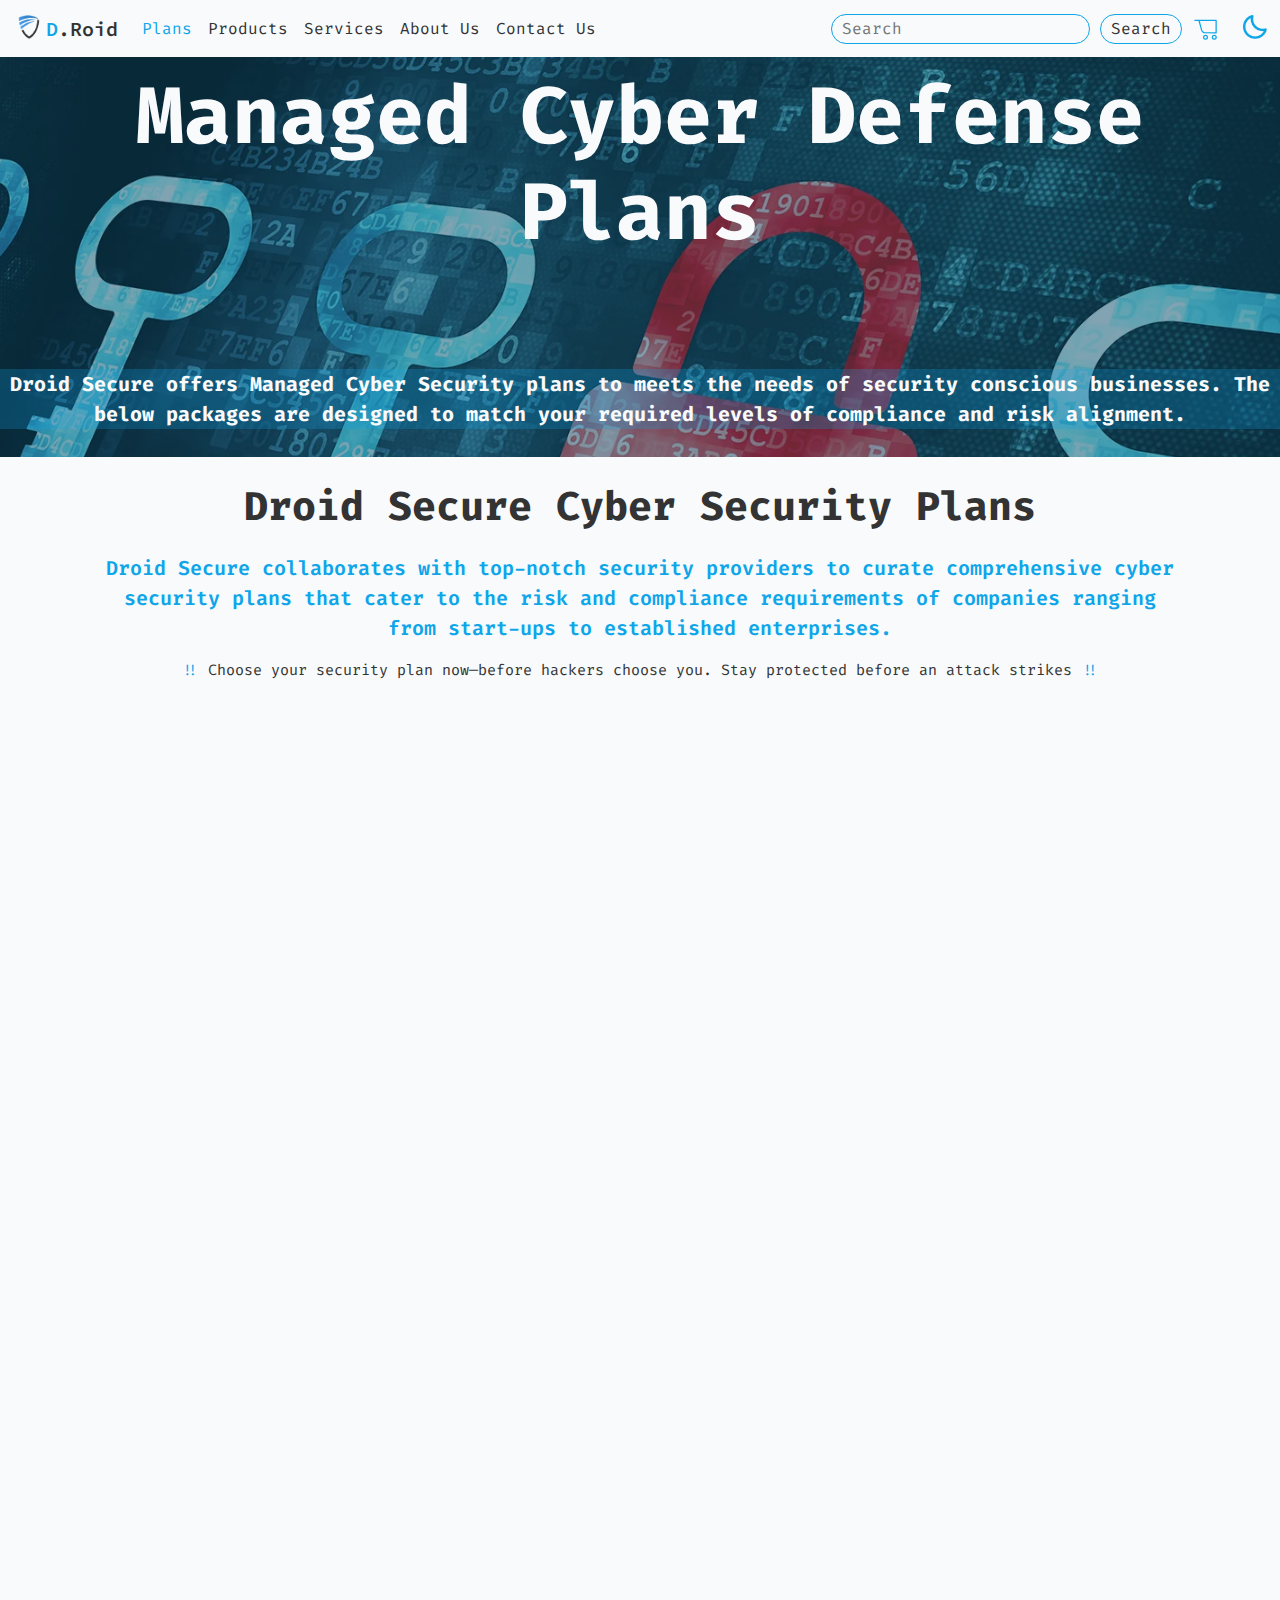
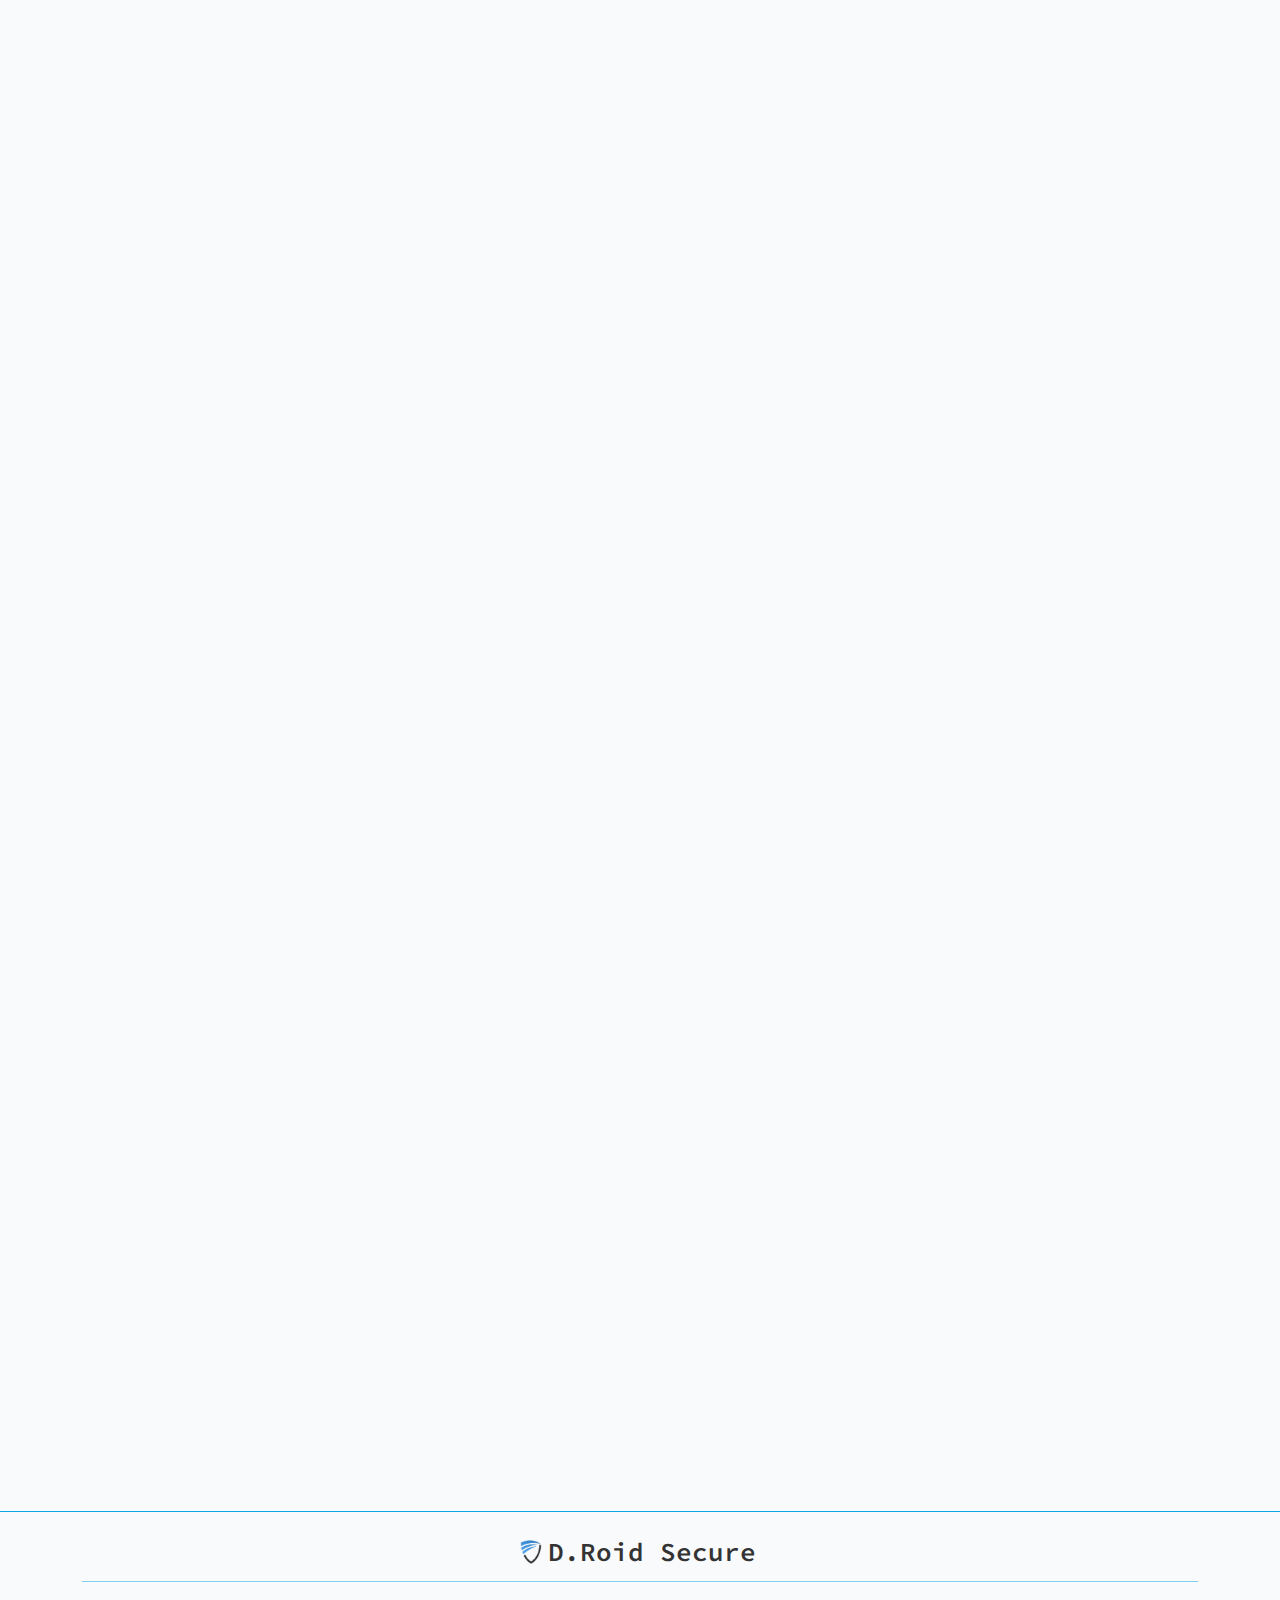
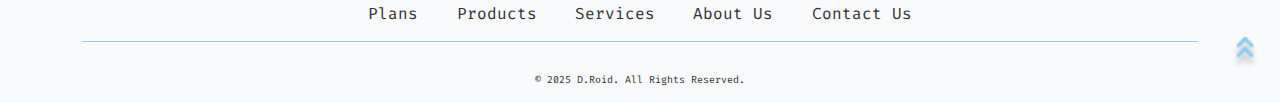
<file: assets/pages/plans.html>
<!DOCTYPE html>
<html lang="en">

<head>
    <meta charset="UTF-8">
    <meta name="viewport" content="width=device-width, initial-scale=1.0">
    <title>Droid Secure | Plans</title>
    <link href="https://cdn.jsdelivr.net/npm/bootstrap@5.3.3/dist/css/bootstrap.min.css" rel="stylesheet"
        integrity="sha384-QWTKZyjpPEjISv5WaRU9OFeRpok6YctnYmDr5pNlyT2bRjXh0JMhjY6hW+ALEwIH" crossorigin="anonymous">
    <link rel="stylesheet" href="/assets/css/main.css">
    <link rel="stylesheet" href="/assets/css/plans.css">
</head>

<body>
    <nav class="Universal-Navbar navbar navbar-expand-lg sticky-top">
        <div class="Universal-Navbar__Container container-fluid">
            <a class="Universal-Navbar__Logo navbar-logo" href="/index.html"></a>
            <a class="Universal-Navbar__Brand navbar-brand" href="/index.html">.Roid</a>
            <button class="Universal-Navbar__Toggler navbar-toggler" type="button" data-bs-toggle="collapse"
                data-bs-target="#navbarSupportedContent" aria-controls="navbarSupportedContent" aria-expanded="false"
                aria-label="Toggle navigation">
                <img src="/assets/icons/burger.png" alt="Icon For Mobile Devices">
            </button>
            <div class="Universal-Navbar__Collapse collapse navbar-collapse" id="navbarSupportedContent">
                <ul class="Universal-Navbar__Nav navbar-nav me-auto mb-2 mb-lg-0">
                    <li class="Universal-Navbar__Item nav-item">
                        <a class="Universal-Navbar__Link nav-link" id="Plans" href="/assets/pages/plans.html">Plans</a>
                    </li>
                    <li class="Universal-Navbar__Item nav-item">
                        <a class="Universal-Navbar__Link nav-link" id="Products"
                            href="/assets/pages/products.html">Products</a>
                    </li>
                    <li class="Universal-Navbar__Item nav-item">
                        <a class="Universal-Navbar__Link nav-link" id="Services"
                            href="/assets/pages/services.html">Services</a>
                    </li>
                    <li class="Universal-Navbar__Item nav-item">
                        <a class="Universal-Navbar__Link nav-link" id="AboutUs" href="/assets/pages/about-us.html">About
                            Us</a>
                    </li>
                    <li class="Universal-Navbar__Item nav-item">
                        <a class="Universal-Navbar__Link nav-link" id="ContactUs"
                            href="/assets/pages/contact-us.html">Contact Us</a>
                    </li>
                </ul>
                <form class="Universal-Navbar__Search d-flex" role="search">
                    <input class="Universal-Navbar__Search--Bar nav-searchbar rounded-pill" type="search"
                        placeholder="Search">
                    <button class="Universal-Navbar__Search--Button nav-searchbutton rounded-pill"
                        type="submit">Search</button>
                </form>
                <button class="Universal-Navbar__Cart" onclick="goCart()"></button>
                <button class="Universal-Navbar__Theme" id="theme-toggle"></button>
            </div>
        </div>
    </nav>
    <section class="Universal__Hero">
        <div class="Universal__Hero--Overlay"></div>
        <h1 class="Universal__Hero--Text">Managed Cyber Defense Plans</h1>
        <p class="Universal__Hero--SubText">Droid Secure offers Managed Cyber Security plans to meets the needs of security conscious
            businesses.
            The below packages are designed to match your required levels of compliance and risk alignment.</p>
    </section>
    <section class="PlansMain container-lg d-flex flex-column text-center justify-content-center mx-auto">
        <section class="PlansMain__Header">
            <p class="PlansMain__Header--Title">Droid Secure Cyber Security Plans</p>
            <p class="PlansMain__Header--SubTitle">Droid Secure collaborates with top-notch security providers to curate comprehensive
                cyber security plans that cater to the risk and compliance requirements of companies ranging from
                start-ups to established enterprises.</p>
            <p class="PlansMain__Header--Disclaimer">Choose your security plan now—before hackers choose you. Stay protected before an
                attack strikes</p>
        </section>
        <section class="PlansMain__Plans d-flex flex-row justify-content-lg-center flex-wrap">
            <div class="toast-container position-fixed top-0 end-0 p-3 m-5">
                <div id="cartToast" class="toast" role="alert" aria-live="assertive" aria-atomic="true">
                    <div class="toast-header">
                        <strong class="me-auto">Cart</strong>
                        <button type="button" class="btn-close" data-bs-dismiss="toast" aria-label="Close"></button>
                    </div>
                    <div class="toast-body">
                        <span id="itemname"></span> added to cart!
                    </div>
                </div>
            </div>
            <div class="PlansMain__Plans--Card card" style="width: 22rem; min-height: 35rem;">
                <img src="/assets/images/CipherGuard.png" class="PlansMain__Plans--Photo card-photo" alt="Cipher Guard Plan">
                <div class="PlansMain__Plans--Card__Body card-body text-start">
                    <h5 class="PlansMain__Plans--Card__Body--Title card-title">Cipher Guard</h5>
                    <h6 class="PlansMain__Plans--Card__Body--Title card-title">£20.25/month</h6>
                    <p class="PlansMain__Plans--Card__Body--Subtitle card-title">Ideal for start ups</p>
                    <p class="PlansMain__Plans--Card__Body--Text card-text">Suitable for small companies with low compliance requirements and higher risk
                        tolerance.</p>
                    <ul class="PlansMain__Plans--Card__Body--List card-text list-unstyled">
                        <li><span class="text-dark">&#10003;</span> Managed AntiVirus</li>
                        <li><span class="text-dark">&#10003;</span> Managed Web Security</li>
                        <li><span class="text-dark">&#10003;</span> Dark Web Scans</li>
                        <li><span class="text-dark">&#10003;</span> Minimum Security Support (8am - 6pm)</li>
                        <button class="PlansMain__Plans--Card__Body--Button card-buy rounded-pill"
                            onclick="addToCart('Cipher Guard', 'This plan offers managed antivirus, web security, dark web scans, and minimum security support from 8am to 6pm, ideal for startups with low compliance requirements and higher risk tolerance.', 20.25, 'CipherGuard.png'); ">Buy
                            Now</button>
                    </ul>
                </div>
            </div>
            <div class="PlansMain__Plans--Card card" style="width: 22rem; min-height: 35rem;">
                <img src="/assets/images/GridSentinel.png" class="PlansMain__Plans--Photo card-photo" alt="Grid Sentinel Plan">
                <div class="PlansMain__Plans--Card__Body card-body text-start">
                    <h5 class="PlansMain__Plans--Card__Body--Title card-title">Grid Sentinel</h5>
                    <h6 class="PlansMain__Plans--Card__Body--Title card-title">£35.75/month</h6>
                    <p class="PlansMain__Plans--Card__Body--Subtitle card-title">For upto 20 Employees</p>
                    <p class="PlansMain__Plans--Card__Body--Text card-text">Suitable for companies that have minor compliance needs and require a standard
                    <p class="PlansMain__Plans--Card__Body--Title card-title">Everything in Previous Plan Plus</p>
                    <ul class="PlansMain__Plans--Card__Body--List card-text list-unstyled">
                        <li><span class="text-dark">&#10003;</span> EDR (Endpoint Detection and Response)</li>
                        <li><span class="text-dark">&#10003;</span> Quarterly Risk Assessment</li>
                        <li><span class="text-dark">&#10003;</span> Business Security Support (8am - 6pm)</li>
                        <button class="PlansMain__Plans--Card__Body--Button card-buy rounded-pill"
                            onclick="addToCart('Grid Sentinel', 'This plan offers EDR, quarterly risk assessments, and business security support from 8am to 6pm, suitable for companies with minor compliance needs.', 35.75, 'GridSentinel.png')">Buy
                            Now</button>
                </div>
            </div>
            <div class="PlansMain__Plans--Card card" style="width: 22rem; min-height: 35rem;">
                <img src="/assets/images/FortressX.png" class="PlansMain__Plans--Photo card-photo" alt="FortressX Plan">
                <div class="PlansMain__Plans--Card__Body card-body text-start">
                    <h5 class="PlansMain__Plans--Card__Body--Title card-title">Fortress X</h5>
                    <h6 class="PlansMain__Plans--Card__Body--Title card-title">£45.75/month</h6>
                    <p class="PlansMain__Plans--Card__Body--Subtitle card-title">For Upto 60 Employees</p>
                    <p class="PlansMain__Plans--Card__Body--Text card-text">Suitable for companies with compliance needs requiring high levels of security
                        with low risk tolerances.</p>
                    <p class="PlansMain__Plans--Card__Body--Title card-title">Everything in Previous Plan Plus</p>
                    <ul class="PlansMain__Plans--Card__Body--List card-text list-unstyled">
                        <li><span class="text-dark">&#10003;</span> Email Security</li>
                        <li><span class="text-dark">&#10003;</span> MDR (Managed Detection and Response)</li>
                        <li><span class="text-dark">&#10003;</span> 24/7 SOC Backed Response</li>
                        <li><span class="text-dark">&#10003;</span> Professional Security Support (24/7)</li>
                        <button class="PlansMain__Plans--Card__Body--Button card-buy rounded-pill"
                            onclick="addToCart('Fortress X', 'This plan offers email security, MDR, 24/7 SOC backed response, and professional security support, suitable for companies with high compliance needs and low risk tolerance.', 45.75, 'FortressX.png')">Buy
                            Now</button>
                </div>
            </div>
            <div class="PlansMain__Plans--Card card" style="width: 22rem; min-height: 35rem;">
                <img src="/assets/images/HypershieldX.png" class="PlansMain__Plans--Photo card-photo" alt="HyperShield 360 Plan">
                <div class="PlansMain__Plans--Card__Body card-body text-start">
                    <h5 class="PlansMain__Plans--Card__Body--Title card-title">HyperShield 360</h5>
                    <h6 class="PlansMain__Plans--Card__Body--Title card-title">£155.75/month</h6>
                    <p class="PlansMain__Plans--Card__Body--Subtitle card-title">Enterprise Security Level</p>
                    <p class="PlansMain__Plans--Card__Body--Text card-text">Suitable for larger organisations with need of enterprise levels of layered
                        security allowing for stringent levels of compliance to meet the most exacting guidelines.</p>
                    <p class="PlansMain__Plans--Card__Body--Title card-title">Everything in Previous Plan Plus</p>
                    <ul class="PlansMain__Plans--Card__Body--List card-text list-unstyled">
                        <li><span class="text-dark">&#10003;</span> Managed SaaS</li>
                        <li><span class="text-dark">&#10003;</span> Co-Managed SIEM</li>
                        <li><span class="text-dark">&#10003;</span> Immediate Response Team (24/7)</li>
                        <button class="PlansMain__Plans--Card__Body--Button card-buy rounded-pill"
                            onclick="addToCart('HyperShield 360', 'This plan offers managed SaaS, co-managed SIEM, and an immediate response team available 24/7, suitable for larger organizations needing enterprise-level security.', 155.75, 'HypershieldX.png')">Buy
                            Now</button>
                </div>
            </div>
            <div class="PlansMain__Plans--Card card" style="width: 22rem; min-height: 35rem;">
                <img src="/assets/images/OmegaDefender.png" class="PlansMain__Plans--Photo card-photo" alt="Omega Defender Plan">
                <div class="PlansMain__Plans--Card__Body card-body text-start">
                    <h5 class="PlansMain__Plans--Card__Body--Title card-title">Omega Defender</h5>
                    <h6 class="PlansMain__Plans--Card__Body--Title card-title">£25.75/month</h6>
                    <p class="PlansMain__Plans--Card__Body--Subtitle card-title">For MS Business Premium users</p>
                    <p class="PlansMain__Plans--Card__Body--Text card-text">For those clients that gain access to advanced EDR tools via Business Premium.
                    </p>
                    <ul class="PlansMain__Plans--Card__Body--List card-text list-unstyled">
                        <li><span class="text-dark">&#10003;</span> Managed AntiVirus</li>
                        <li><span class="text-dark">&#10003;</span> Defender EDR</li>
                        <li><span class="text-dark">&#10003;</span> Managed Web Security</li>
                        <li><span class="text-dark">&#10003;</span> Updates and Patch Management</li>
                        <li><span class="text-dark">&#10003;</span> Managed 2FA</li>
                        <li><span class="text-dark">&#10003;</span> Dark Web Scans</li>
                        <li><span class="text-dark">&#10003;</span> Quarterly Risk Assessment</li>
                        <li><span class="text-dark">&#10003;</span> Business Security Support (8am - 6pm)</li>
                        <button class="PlansMain__Plans--Card__Body--Button card-buy rounded-pill"
                            onclick="addToCart('Omega Defender', 'This plan offers managed antivirus, Defender EDR, web security, updates and patch management, 2FA, dark web scans, quarterly risk assessments, and business security support from 8am to 6pm, suitable for MS Business Premium users.', 25.75, 'OmegaDefender.png')">Buy
                            Now</button>
                </div>
            </div>
            <div class="PlansMain__Plans--Card card" style="width: 22rem; min-height: 35rem;">
                <img src="/assets/images/Titan Defense.png" class="PlansMain__Plans--Photo card-photo" alt="Titan Defense Plan">
                <div class="PlansMain__Plans--Card__Body card-body text-start">
                    <h5 class="PlansMain__Plans--Card__Body--Title card-title">Titan Defense</h5>
                    <h6 class="PlansMain__Plans--Card__Body--Title card-title">£45.75/month</h6>
                    <p class="PlansMain__Plans--Card__Body--Subtitle card-title">For MS Business Premium users</p>
                    <p class="PlansMain__Plans--Card__Body--Text card-text">For clients using Microsoft Business Premium and requiring 24/7 SOC backed
                        support.</p>
                    <p class="PlansMain__Plans--Card__Body--Title card-title">Everything in Omega Defender Plus</p>
                    <ul class="PlansMain__Plans--Card__Body--List card-text list-unstyled">
                        <li><span class="text-dark">&#10003;</span> Email Security</li>
                        <li><span class="text-dark">&#10003;</span> MDR (Managed Detection and Response)</li>
                        <li><span class="text-dark">&#10003;</span> 24/7 SOC Backed Response</li>
                        <li><span class="text-dark">&#10003;</span> Professional Security Support (24/7)</li>
                        <button class="PlansMain__Plans--Card__Body--Button card-buy rounded-pill"
                            onclick="addToCart('Titan Defense', 'This plan offers email security, MDR, 24/7 SOC backed response, and professional security support, suitable for MS Business Premium users requiring 24/7 support.', 45.75, 'Titan Defense.png')">Buy
                            Now</button>
                </div>
            </div>

        </section>


    </section>


    <footer class="Universal-Footer mt-auto">
        <div class="Universal-Footer__Wrapper container-fluid">
            <a href="/index.html" class="Universal-Footer__Title">D.Roid Secure</a>
            <div class="Universal-Footer__Seperator"></div>
            <ul class="Universal-Footer__Links list-unstyled">
                <li class="Universal-Footer__Links--Item nav-item">
                    <a class="Universal-Footer__Links--Item__Link nav-link" id="Plans"
                        href="/assets/pages/plans.html">Plans</a>
                </li>
                <li class="Universal-Footer__Links--Item nav-item">
                    <a class="Universal-Footer__Links--Item__Link nav-link" id="Products"
                        href="/assets/pages/products.html">Products</a>
                </li>
                <li class="Universal-Footer__Links--Item nav-item">
                    <a class="Universal-Footer__Links--Item__Link nav-link" id="Services"
                        href="/assets/pages/services.html">Services</a>
                </li>
                <li class="Universal-Footer__Links--Item nav-item">
                    <a class="Universal-Footer__Links--Item__Link nav-link" id="AboutUs"
                        href="/assets/pages/about-us.html">About
                        Us</a>
                </li>
                <li class="Universal-Footer__Links--Item nav-item">
                    <a class="Universal-Footer__Links--Item__Link nav-link" id="ContactUs"
                        href="/assets/pages/contact-us.html">Contact Us</a>
                </li>
            </ul>
            <div class="Universal-Footer__Seperator"></div>
            <a class="Universal-Footer__ScrollTop" onclick="ScrollTop()"></a>
        </div>
        <p class="Universal-Footer__Copyright text-center">© 2025 D.Roid. All Rights Reserved.</p>
    </footer>

</body>
<script src="https://cdn.jsdelivr.net/npm/bootstrap@5.3.3/dist/js/bootstrap.bundle.min.js"
    integrity="sha384-YvpcrYf0tY3lHB60NNkmXc5s9fDVZLESaAA55NDzOxhy9GkcIdslK1eN7N6jIeHz"
    crossorigin="anonymous"></script>
<script src="/assets/js/main.js"></script>
<script src="/assets/js/utils.js"></script>

</html>
</file>
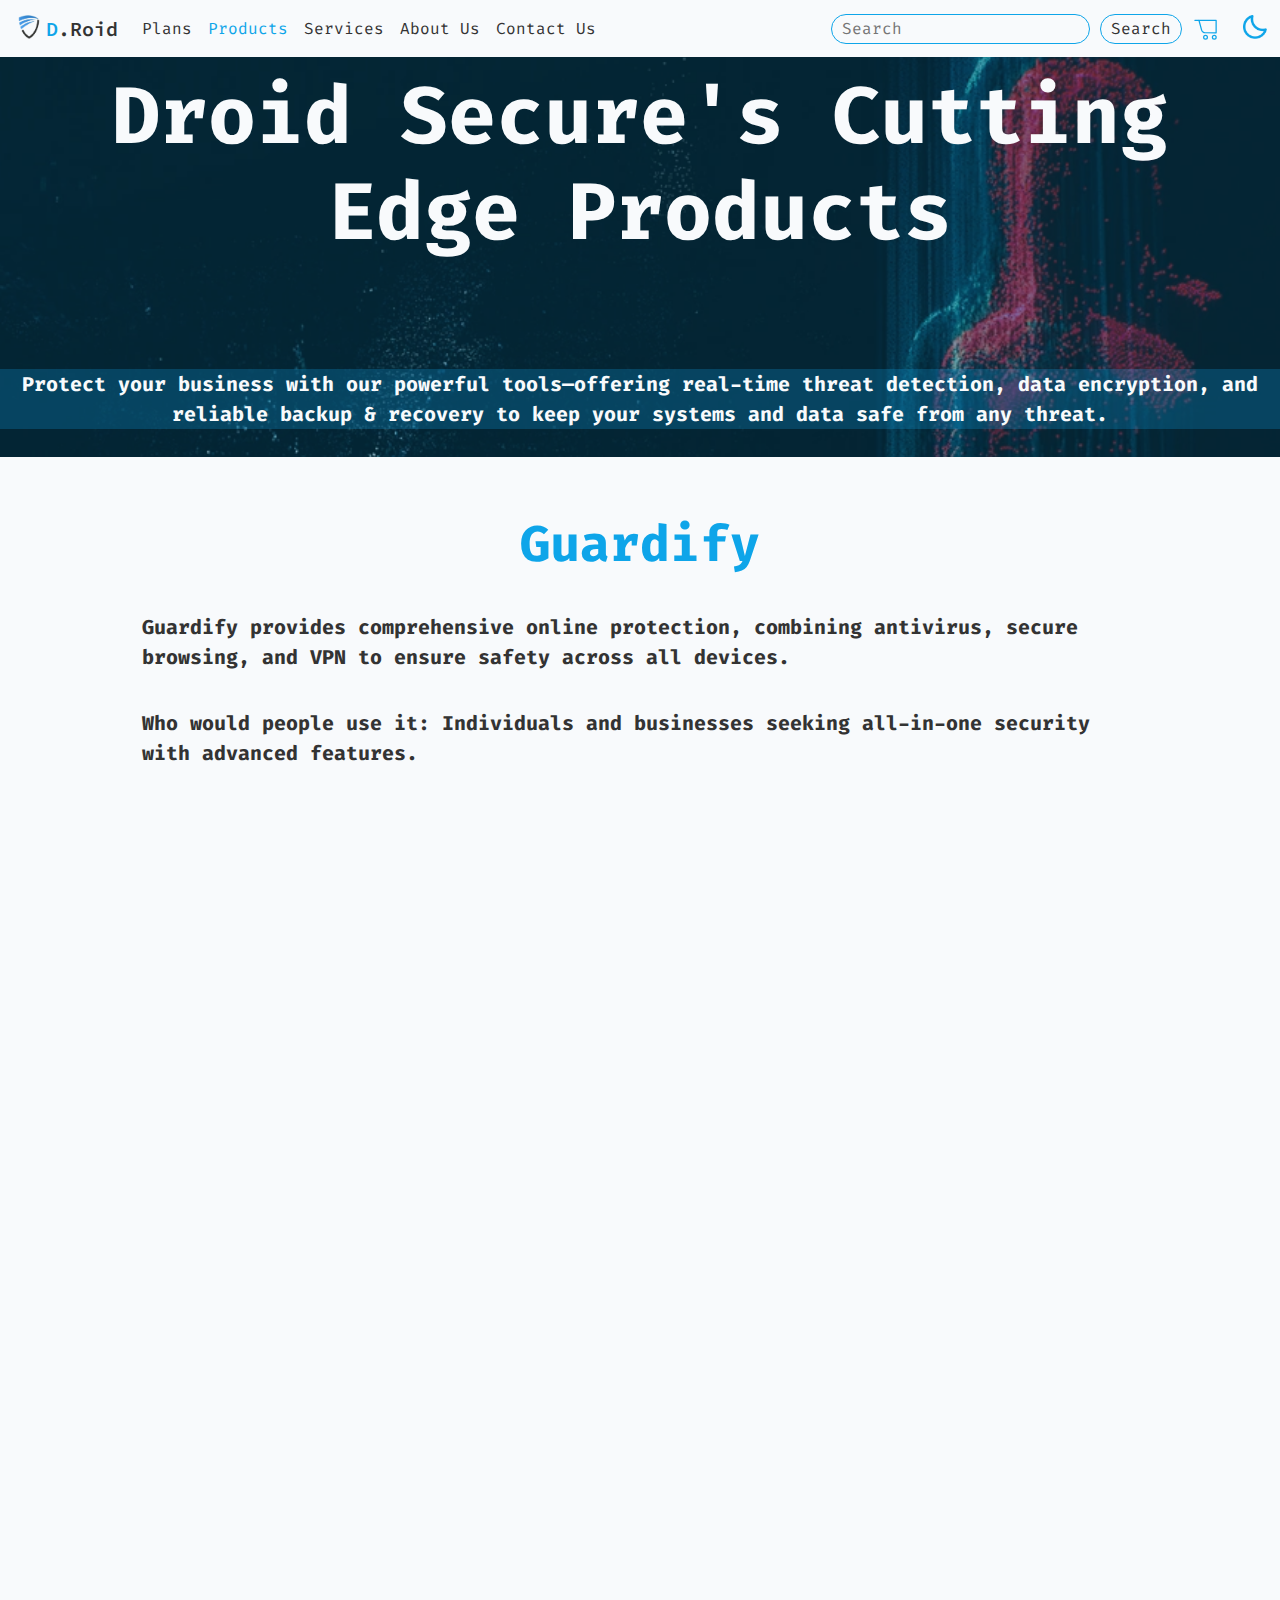
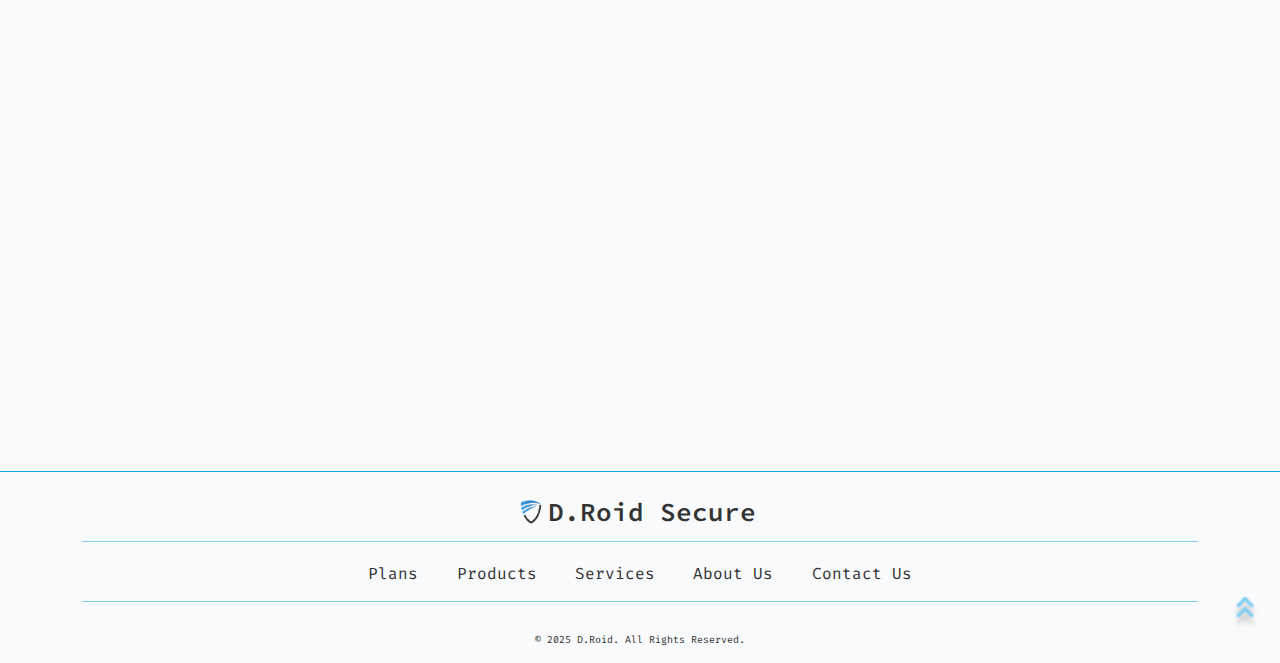
<file: assets/pages/products.html>
<!DOCTYPE html>
<html lang="en">

<head>
    <meta charset="UTF-8">
    <meta name="viewport" content="width=device-width, initial-scale=1.0">
    <title>Droid Secure | Products</title>
    <link href="https://cdn.jsdelivr.net/npm/bootstrap@5.3.3/dist/css/bootstrap.min.css" rel="stylesheet"
        integrity="sha384-QWTKZyjpPEjISv5WaRU9OFeRpok6YctnYmDr5pNlyT2bRjXh0JMhjY6hW+ALEwIH" crossorigin="anonymous">
    <link rel="stylesheet" href="/assets/css/main.css">
    <link rel="stylesheet" href="/assets/css/products.css">
</head>

<body>

    <nav class="Universal-Navbar navbar navbar-expand-lg sticky-top">
        <div class="Universal-Navbar__Container container-fluid">
            <a class="Universal-Navbar__Logo navbar-logo" href="/index.html"></a>
            <a class="Universal-Navbar__Brand navbar-brand" href="/index.html">.Roid</a>
            <button class="Universal-Navbar__Toggler navbar-toggler" type="button" data-bs-toggle="collapse"
                data-bs-target="#navbarSupportedContent" aria-controls="navbarSupportedContent" aria-expanded="false"
                aria-label="Toggle navigation">
                <img src="/assets/icons/burger.png" alt="Icon For Mobile Devices">
            </button>
            <div class="Universal-Navbar__Collapse collapse navbar-collapse" id="navbarSupportedContent">
                <ul class="Universal-Navbar__Nav navbar-nav me-auto mb-2 mb-lg-0">
                    <li class="Universal-Navbar__Item nav-item">
                        <a class="Universal-Navbar__Link nav-link" id="Plans" href="/assets/pages/plans.html">Plans</a>
                    </li>
                    <li class="Universal-Navbar__Item nav-item">
                        <a class="Universal-Navbar__Link nav-link" id="Products"
                            href="/assets/pages/products.html">Products</a>
                    </li>
                    <li class="Universal-Navbar__Item nav-item">
                        <a class="Universal-Navbar__Link nav-link" id="Services"
                            href="/assets/pages/services.html">Services</a>
                    </li>
                    <li class="Universal-Navbar__Item nav-item">
                        <a class="Universal-Navbar__Link nav-link" id="AboutUs" href="/assets/pages/about-us.html">About
                            Us</a>
                    </li>
                    <li class="Universal-Navbar__Item nav-item">
                        <a class="Universal-Navbar__Link nav-link" id="ContactUs"
                            href="/assets/pages/contact-us.html">Contact Us</a>
                    </li>
                </ul>
                <form class="Universal-Navbar__Search d-flex" role="search">
                    <input class="Universal-Navbar__Search--Bar nav-searchbar rounded-pill" type="search"
                        placeholder="Search">
                    <button class="Universal-Navbar__Search--Button nav-searchbutton rounded-pill"
                        type="submit">Search</button>
                </form>
                <button class="Universal-Navbar__Cart" onclick="goCart()"></button>
                <button class="Universal-Navbar__Theme" id="theme-toggle"></button>
            </div>
        </div>
    </nav>

    <section class="Universal__Hero">
        <div class="Universal__Hero--Overlay"></div>
        <h1 class="Universal__Hero--Text">Droid Secure's Cutting Edge Products</h1>
        <p class="Universal__Hero--SubText">Protect your business with our powerful tools—offering real-time threat detection, data
            encryption, and reliable backup & recovery to keep your systems and data safe from any threat.</p>
    </section>
    <section class="ProductsMain container-lg d-flex flex-column text-center justify-content-center mx-auto">
        <section class="ProductsMain__Products d-flex flex-row justify-content-lg-center flex-wrap">
            <div class="ProductsMain__Products--Header">
                <p class="ProductsMain__Products--Header__Title">Guardify</p>
                <p class="ProductsMain__Products--Header__SubTitle">Guardify provides comprehensive online protection, combining antivirus, secure
                    browsing, and VPN to ensure safety across all devices.</p>
                <p class="ProductsMain__Products--Header__SubTitle">Who would people use it: Individuals and businesses seeking all-in-one security with
                    advanced features.</p>
            </div>
            <div class="ProductsMain__Products--Card card" style="width: 22rem; min-height: 35rem;">
                <img src="/assets/images/Guardify-Core.png" class="ProductsMain__Products--CardPhoto card-photo" alt="Guardify Core Plan">
                <div class="ProductsMain__Products--CardBody card-body text-start">
                    <h5 class="ProductsMain__Products--CardTitle card-title">Core</h5>
                    <h6 class="ProductsMain__Products--CardSubTitle card-title">£49.99/month</h6>
                    <ul class="ProductsMain__Products--CardText card-text list-unstyled">
                        <li><span class="ProductsMain__Products--CardText__Color text-dark">&#10003;</span> Basic Antivirus and Anti-Malware Protection</li>
                        <li><span class="ProductsMain__Products--CardText__Color text-dark">&#10003;</span> Real-time Threat Monitoring</li>
                        <li><span class="ProductsMain__Products--CardText__Color text-dark">&#10003;</span> 5 GB Cloud Backup</li>
                        <button class="ProductsMain__Products--CardBuy card-buy rounded-pill"
                            onclick="addToCart('Guardify Core', 'Guardify provides comprehensive online protection, combining antivirus, secure browsing, and VPN to ensure safety across all devices.', 49.99, 'Guardify-Core.png')">Buy
                            Now</button>
                    </ul>
                </div>
            </div>
            <div class="ProductsMain__Products--Card card" style="width: 22rem; min-height: 35rem;">
                <img src="/assets/images/Guardify-Ultimate.png" class="ProductsMain__Products--CardPhoto card-photo" alt="Guardify Ultimate Plan">
                <div class="ProductsMain__Products--CardBody card-body text-start">
                    <h5 class="ProductsMain__Products--CardTitle card-title">Ultimate</h5>
                    <h6 class="ProductsMain__Products--CardSubTitle card-title">£99.99/month</h6>
                    <ul class="ProductsMain__Products--CardText card-text list-unstyled">
                        <li><span class="ProductsMain__Products--CardText__Color text-dark">&#10003;</span> All features in Core</li>
                        <li><span class="ProductsMain__Products--CardText__Color text-dark">&#10003;</span> Advanced VPN with Global Servers</li>
                        <li><span class="ProductsMain__Products--CardText__Color text-dark">&#10003;</span> Personal Data Leak Detection</li>
                        <li><span class="ProductsMain__Products--CardText__Color text-dark">&#10003;</span> 50 GB Cloud Backup</li>
                        <button class="ProductsMain__Products--CardBuy card-buy rounded-pill"
                            onclick="addToCart('Guardify Ultimate', 'Guardify provides comprehensive online protection, combining antivirus, secure browsing, and VPN to ensure safety across all devices.', 99.99, 'Guardify-Ultimate.png')">Buy
                            Now</button>
                    </ul>
                </div>
            </div>
            <div class="ProductsMain__Products--Card card" style="width: 22rem; min-height: 35rem;">
                <img src="/assets/images/Guardify-Enterprise.png" class="ProductsMain__Products--CardPhoto card-photo" alt="Guardify Enterprise Plan">
                <div class="ProductsMain__Products--CardBody card-body text-start">
                    <h5 class="ProductsMain__Products--CardTitle card-title">Enterprise</h5>
                    <h6 class="ProductsMain__Products--CardSubTitle card-title">£499.99/month</h6>
                    <ul class="ProductsMain__Products--CardText card-text list-unstyled">
                        <li><span class="ProductsMain__Products--CardText__Color text-dark">&#10003;</span> All features in Ultimate</li>
                        <li><span class="ProductsMain__Products--CardText__Color text-dark">&#10003;</span> Identity and Financial Protection</li>
                        <li><span class="ProductsMain__Products--CardText__Color text-dark">&#10003;</span> Device Management for 10+ Devices</li>
                        <li><span class="ProductsMain__Products--CardText__Color text-dark">&#10003;</span> 24/7 Premium Support</li>
                        <li><span class="ProductsMain__Products--CardText__Color text-dark">&#10003;</span> 5 PB Cloud Backup</li>
                        <button class="ProductsMain__Products--CardBuy card-buy rounded-pill"
                            onclick="addToCart('Guardify Enterprise', 'Guardify provides comprehensive online protection, combining antivirus, secure browsing, and VPN to ensure safety across all devices.', 499.99, 'Guardify-Enterprise.png')">Buy
                            Now</button>
                    </ul>
                </div>
            </div>
        </section>
        <section class="ProductsMain__Products d-flex flex-row justify-content-lg-center flex-wrap">
            <div class="ProductsMain__Products--Header">
                <p class="ProductsMain__Products--Header__Title">Iron Lock</p>
                <p class="ProductsMain__Products--Header__SubTitle">Iron Lock is a data protection tool designed for businesses and enterprises,
                    offering
                    enterprise-grade backup and recovery features. It ensures the security of critical data across
                    physical
                    and cloud environments, providing robust disaster recovery solutions.</p>
                <p class="ProductsMain__Products--Header__SubTitle">Who would people use it: Businesses and enterprises needing robust data backup and
                    disaster recovery.</p>
            </div>
            <div class="ProductsMain__Products--Card card" style="width: 22rem; min-height: 35rem;">
                <img src="/assets/images/IronLock-Core.png" class="ProductsMain__Products--CardPhoto card-photo" alt="IronLock Core Plan">
                <div class="ProductsMain__Products--CardBody card-body text-start">
                    <h5 class="ProductsMain__Products--CardTitle card-title">Core</h5>
                    <h6 class="ProductsMain__Products--CardSubTitle card-title">£49.99/month</h6>
                    <ul class="ProductsMain__Products--CardText card-text list-unstyled">
                        <li><span class="ProductsMain__Products--CardText__Color text-dark">&#10003;</span> Basic Data Backup (Virtual Machines)</li>
                        <li><span class="ProductsMain__Products--CardText__Color text-dark">&#10003;</span> Quick Restore for Files and Databases</li>
                        <li><span class="ProductsMain__Products--CardText__Color text-dark">&#10003;</span> Cloud Storage Integration</li>
                        <button class="ProductsMain__Products--CardBuy card-buy rounded-pill"
                            onclick="addToCart('IronLock Core', 'IronLock is a data protection tool designed for businesses and enterprises, offering enterprise-grade backup and recovery features. It ensures the security of critical data across physical and cloud environments, providing robust disaster recovery solutions.', 49.99, 'IronLock-Core.png')">Buy
                            Now</button>
                    </ul>
                </div>
            </div>
            <div class="ProductsMain__Products--Card card" style="width: 22rem; min-height: 35rem;">
                <img src="/assets/images/IronLock-Ultimate.png" class="ProductsMain__Products--CardPhoto card-photo" alt="IronLock Ultimate Plan">
                <div class="ProductsMain__Products--CardBody card-body text-start">
                    <h5 class="ProductsMain__Products--CardTitle card-title">Ultimate</h5>
                    <h6 class="ProductsMain__Products--CardSubTitle card-title">£99.99/month</h6>
                    <ul class="ProductsMain__Products--CardText card-text list-unstyled">
                        <li><span class="ProductsMain__Products--CardText__Color text-dark">&#10003;</span> All features in Core</li>
                        <li><span class="ProductsMain__Products--CardText__Color text-dark">&#10003;</span> Continuous Data Replication</li>
                        <li><span class="ProductsMain__Products--CardText__Color text-dark">&#10003;</span> Full-System Backup and Recovery</li>
                        <li><span class="ProductsMain__Products--CardText__Color text-dark">&#10003;</span> Secure Cloud and On-Premises Sync</li>
                        <button class="ProductsMain__Products--CardBuy card-buy rounded-pill"
                            onclick="addToCart('IronLock Ultimate', 'IronLock is a data protection tool designed for businesses and enterprises, offering enterprise-grade backup and recovery features. It ensures the security of critical data across physical and cloud environments, providing robust disaster recovery solutions.', 99.99, 'IronLock-Ultimate.png')">Buy
                            Now</button>
                    </ul>
                </div>
            </div>
            <div class="ProductsMain__Products--Card card" style="width: 22rem; min-height: 35rem;">
                <img src="/assets/images/IronLock-Enterprise.png" class="ProductsMain__Products--CardPhoto card-photo" alt="IronLock Enterprise Plan">
                <div class="ProductsMain__Products--CardBody card-body text-start">
                    <h5 class="ProductsMain__Products--CardTitle card-title">Enterprise</h5>
                    <h6 class="ProductsMain__Products--CardSubTitle card-title">£499.99/month</h6>
                    <ul class="ProductsMain__Products--CardText card-text list-unstyled">
                        <li><span class="ProductsMain__Products--CardText__Color text-dark">&#10003;</span> All features in Ultimate</li>
                        <li><span class="ProductsMain__Products--CardText__Color text-dark">&#10003;</span> Global Disaster Recovery Solutions</li>
                        <li><span class="ProductsMain__Products--CardText__Color text-dark">&#10003;</span> Advanced Security with AES-256 Encryption</li>
                        <li><span class="ProductsMain__Products--CardText__Color text-dark">&#10003;</span> 24/7 Enterprise Support</li>
                        <button class="ProductsMain__Products--CardBuy card-buy rounded-pill"
                            onclick="addToCart('IronLock Enterprise', 'IronLock is a data protection tool designed for businesses and enterprises, offering enterprise-grade backup and recovery features. It ensures the security of critical data across physical and cloud environments, providing robust disaster recovery solutions.', 499.99, 'IronLock-Enterprise.png')">Buy
                            Now</button>
                    </ul>
                </div>
            </div>
        </section>
        <section class="ProductsMain__Products d-flex flex-row justify-content-lg-center flex-wrap">
            <div class="toast-container position-fixed top-0 end-0 p-3 m-5">
                <div id="cartToast" class="toast" role="alert" aria-live="assertive" aria-atomic="true">
                    <div class="toast-header">
                        <strong class="me-auto">Cart</strong>
                        <button type="button" class="btn-close" data-bs-dismiss="toast" aria-label="Close"></button>
                    </div>
                    <div class="toast-body">
                        <span id="itemname"></span> added to cart!
                    </div>
                </div>
            </div>
            <div class="ProductsMain__Products--Header">
                <p class="ProductsMain__Products--Header__Title">Phantom Guard</p>
                <p class="ProductsMain__Products--Header__SubTitle">PhantomGuard delivers cutting-edge endpoint protection and AI-driven threat hunting
                    to
                    detect and mitigate potential cyber risks instantly.</p>
                <p class="ProductsMain__Products--Header__SubTitle">Who would people use it: IT departments and security teams needing advanced threat
                    detection and real-time response.</p>
            </div>
            <div class="ProductsMain__Products--Card card" style="width: 22rem; min-height: 35rem;">
                <img src="/assets/images/PhantomGuard-Core.png" class="ProductsMain__Products--CardPhoto card-photo" alt="PhantomGuard Core Plan">
                <div class="ProductsMain__Products--CardBody card-body text-start">
                    <h5 class="ProductsMain__Products--CardTitle card-title">Core</h5>
                    <h6 class="ProductsMain__Products--CardSubTitle card-title">£49.99/month</h6>
                    <ul class="ProductsMain__Products--CardText card-text list-unstyled">
                        <li><span class="ProductsMain__Products--CardText__Color text-dark">&#10003;</span> Basic Threat Detection and Response</li>
                        <li><span class="ProductsMain__Products--CardText__Color text-dark">&#10003;</span> Malware and Ransomware Protection</li>
                        <li><span class="ProductsMain__Products--CardText__Color text-dark">&#10003;</span> AI-Powered Alerts</li>
                        <button class="ProductsMain__Products--CardBuy card-buy rounded-pill"
                            onclick="addToCart('PhantomGuard Core', 'PhantomGuard delivers cutting-edge endpoint protection and AI-driven threat hunting to detect and mitigate potential cyber risks instantly.', 49.99, 'PhantomGuard-Core.png')">Buy
                            Now</button>
                    </ul>
                </div>
            </div>
            <div class="ProductsMain__Products--Card card" style="width: 22rem; min-height: 35rem;">
                <img src="/assets/images/PhantomGuard-Ultimate.png" class="ProductsMain__Products--CardPhoto card-photo" alt="PhantomGuard Ultimate Plan">
                <div class="ProductsMain__Products--CardBody card-body text-start">
                    <h5 class="ProductsMain__Products--CardTitle card-title">Ultimate</h5>
                    <h6 class="ProductsMain__Products--CardSubTitle card-title">£99.99/month</h6>
                    <ul class="ProductsMain__Products--CardText card-text list-unstyled">
                        <li><span class="ProductsMain__Products--CardText__Color text-dark">&#10003;</span> All features in Core</li>
                        <li><span class="ProductsMain__Products--CardText__Color text-dark">&#10003;</span> Real-Time Threat Intelligence</li>
                        <li><span class="ProductsMain__Products--CardText__Color text-dark">&#10003;</span> Live Incident Response via Chat</li>
                        <li><span class="ProductsMain__Products--CardText__Color text-dark">&#10003;</span> Cloud Integration for Automated Remediation</li>
                        <button class="ProductsMain__Products--CardBuy card-buy rounded-pill"
                            onclick="addToCart('PhantomGuard Ultimate', 'PhantomGuard delivers cutting-edge endpoint protection and AI-driven threat hunting to detect and mitigate potential cyber risks instantly.', 99.99, 'PhantomGuard-Ultimate.png')">Buy
                            Now</button>
                    </ul>
                </div>
            </div>
            <div class="ProductsMain__Products--Card card" style="width: 22rem; min-height: 35rem;">
                <img src="/assets/images/PhantomGuard-Enterprise.png" class="ProductsMain__Products--CardPhoto card-photo"
                    alt="PhantomGuard Enterprise Plan">
                <div class="ProductsMain__Products--CardBody card-body text-start">
                    <h5 class="ProductsMain__Products--CardTitle card-title">Enterprise</h5>
                    <h6 class="ProductsMain__Products--CardSubTitle card-title">£499.99/month</h6>
                    <ul class="ProductsMain__Products--CardText card-text list-unstyled">
                        <li><span class="ProductsMain__Products--CardText__Color text-dark">&#10003;</span> All features in Ultimate</li>
                        <li><span class="ProductsMain__Products--CardText__Color text-dark">&#10003;</span> Identity and Financial Protection</li>
                        <li><span class="ProductsMain__Products--CardText__Color text-dark">&#10003;</span> Device Management for 10+ Devices</li>
                        <li><span class="ProductsMain__Products--CardText__Color text-dark">&#10003;</span> 24/7 Premium Support</li>
                        <li><span class="ProductsMain__Products--CardText__Color text-dark">&#10003;</span> 5 PB Cloud Backup</li>
                        <button class="ProductsMain__Products--CardBuy card-buy rounded-pill"
                            onclick="addToCart('PhantomGuard Enterprise', 'PhantomGuard delivers cutting-edge endpoint protection and AI-driven threat hunting to detect and mitigate potential cyber risks instantly.', 499.99, 'PhantomGuard-Enterprise.png')">Buy
                            Now</button>
                    </ul>
                </div>
            </div>
        </section>
        <section class="ProductsMain__Products d-flex flex-row justify-content-lg-center flex-wrap">
            <div class="ProductsMain__Products--Header">
                <p class="ProductsMain__Products--Header__Title">Hyper Fence</p>
                <p class="ProductsMain__Products--Header__SubTitle">HyperFence provides advanced firewall solutions, secure VPNs, and intrusion
                    prevention to protect your network from sophisticated cyber threats.</p>
                <p class="ProductsMain__Products--Header__SubTitle">Who would people use it: Large enterprises and companies needing robust protection
                    for their network infrastructure.</p>
            </div>
            <div class="ProductsMain__Products--Card card" style="width: 22rem; min-height: 35rem;">
                <img src="/assets/images/HyperFence-Core.png" class="ProductsMain__Products--CardPhoto card-photo" alt="HyperFence Core Plan">
                <div class="ProductsMain__Products--CardBody card-body text-start">
                    <h5 class="ProductsMain__Products--CardTitle card-title">Core</h5>
                    <h6 class="ProductsMain__Products--CardSubTitle card-title">£49.99/month</h6>
                    <ul class="ProductsMain__Products--CardText card-text list-unstyled">
                        <li><span class="ProductsMain__Products--CardText__Color text-dark">&#10003;</span> Next-Gen Firewall Protection</li>
                        <li><span class="ProductsMain__Products--CardText__Color text-dark">&#10003;</span> Secure Remote VPN Access</li>
                        <li><span class="ProductsMain__Products--CardText__Color text-dark">&#10003;</span> Basic Intrusion Prevention System (IPS)</li>
                        <button class="ProductsMain__Products--CardBuy card-buy rounded-pill"
                            onclick="addToCart('HyperFence Core', 'HyperFence provides advanced firewall solutions, secure VPNs, and intrusion prevention to protect your network from sophisticated cyber threats.', 49.99, 'HyperFence-Core.png')">Buy
                            Now</button>
                    </ul>
                </div>
            </div>
            <div class="ProductsMain__Products--Card card" style="width: 22rem; min-height: 35rem;">
                <img src="/assets/images/HyperFence-Ultimate.png" class="ProductsMain__Products--CardPhoto card-photo" alt="HyperFence Core Plan">
                <div class="ProductsMain__Products--CardBody card-body text-start">
                    <h5 class="ProductsMain__Products--CardTitle card-title">Ultimate</h5>
                    <h6 class="ProductsMain__Products--CardSubTitle card-title">£99.99/month</h6>
                    <ul class="ProductsMain__Products--CardText card-text list-unstyled">
                        <li><span class="ProductsMain__Products--CardText__Color text-dark">&#10003;</span> All features in Core</li>
                        <li><span class="ProductsMain__Products--CardText__Color text-dark">&#10003;</span> Advanced Malware Scanning</li>
                        <li><span class="ProductsMain__Products--CardText__Color text-dark">&#10003;</span> Application Control and Web Filtering</li>
                        <li><span class="ProductsMain__Products--CardText__Color text-dark">&#10003;</span> Data Leak Prevention</li>
                        <button class="ProductsMain__Products--CardBuy card-buy rounded-pill"
                            onclick="addToCart('HyperFence Ultimate', 'HyperFence provides advanced firewall solutions, secure VPNs, and intrusion prevention to protect your network from sophisticated cyber threats.', 99.99, 'HyperFence-Ultimate.png')">Buy
                            Now</button>
                    </ul>
                </div>
            </div>
            <div class="ProductsMain__Products--Card card" style="width: 22rem; min-height: 35rem;">
                <img src="/assets/images/HyperFence-Enterprise.png" class="ProductsMain__Products--CardPhoto card-photo" alt="HyperFence Core Plan">
                <div class="ProductsMain__Products--CardBody card-body text-start">
                    <h5 class="ProductsMain__Products--CardTitle card-title">Enterprise</h5>
                    <h6 class="ProductsMain__Products--CardSubTitle card-title">£499.99/month</h6>
                    <ul class="ProductsMain__Products--CardText card-text list-unstyled">
                        <li><span class="ProductsMain__Products--CardText__Color text-dark">&#10003;</span> All features in Ultimate</li>
                        <li><span class="ProductsMain__Products--CardText__Color text-dark">&#10003;</span> AI-Powered Threat Detection</li>
                        <li><span class="ProductsMain__Products--CardText__Color text-dark">&#10003;</span> Secure SD-WAN (Software-Defined WAN)</li>
                        <li><span class="ProductsMain__Products--CardText__Color text-dark">&#10003;</span> Centralised Network Management Console</li>
                        <li><span class="ProductsMain__Products--CardText__Color text-dark">&#10003;</span> 24/7 Global Support</li>
                        <button class="ProductsMain__Products--CardBuy card-buy rounded-pill"
                            onclick="addToCart('HyperFence Enterprise', 'HyperFence provides advanced firewall solutions, secure VPNs, and intrusion prevention to protect your network from sophisticated cyber threats.', 499.99, 'HyperFence-Enterprise.png')">Buy
                            Now</button>
                    </ul>
                </div>
            </div>
        </section>
    </section>

    <footer class="Universal-Footer mt-auto">
        <div class="Universal-Footer__Wrapper container-fluid">
            <a href="/index.html" class="Universal-Footer__Title">D.Roid Secure</a>
            <div class="Universal-Footer__Seperator"></div>
            <ul class="Universal-Footer__Links list-unstyled">
                <li class="Universal-Footer__Links--Item nav-item">
                    <a class="Universal-Footer__Links--Item__Link nav-link" id="Plans"
                        href="/assets/pages/plans.html">Plans</a>
                </li>
                <li class="Universal-Footer__Links--Item nav-item">
                    <a class="Universal-Footer__Links--Item__Link nav-link" id="Products"
                        href="/assets/pages/products.html">Products</a>
                </li>
                <li class="Universal-Footer__Links--Item nav-item">
                    <a class="Universal-Footer__Links--Item__Link nav-link" id="Services"
                        href="/assets/pages/services.html">Services</a>
                </li>
                <li class="Universal-Footer__Links--Item nav-item">
                    <a class="Universal-Footer__Links--Item__Link nav-link" id="AboutUs"
                        href="/assets/pages/about-us.html">About
                        Us</a>
                </li>
                <li class="Universal-Footer__Links--Item nav-item">
                    <a class="Universal-Footer__Links--Item__Link nav-link" id="ContactUs"
                        href="/assets/pages/contact-us.html">Contact Us</a>
                </li>
            </ul>
            <div class="Universal-Footer__Seperator"></div>
            <a class="Universal-Footer__ScrollTop" onclick="ScrollTop()"></a>
        </div>
        <p class="Universal-Footer__Copyright text-center">© 2025 D.Roid. All Rights Reserved.</p>
    </footer>
</body>
<script src="https://cdn.jsdelivr.net/npm/bootstrap@5.3.3/dist/js/bootstrap.bundle.min.js"
    integrity="sha384-YvpcrYf0tY3lHB60NNkmXc5s9fDVZLESaAA55NDzOxhy9GkcIdslK1eN7N6jIeHz"
    crossorigin="anonymous"></script>
<script src="/assets/js/main.js"></script>
<script src="/assets/js/utils.js"></script>

</html>
</file>
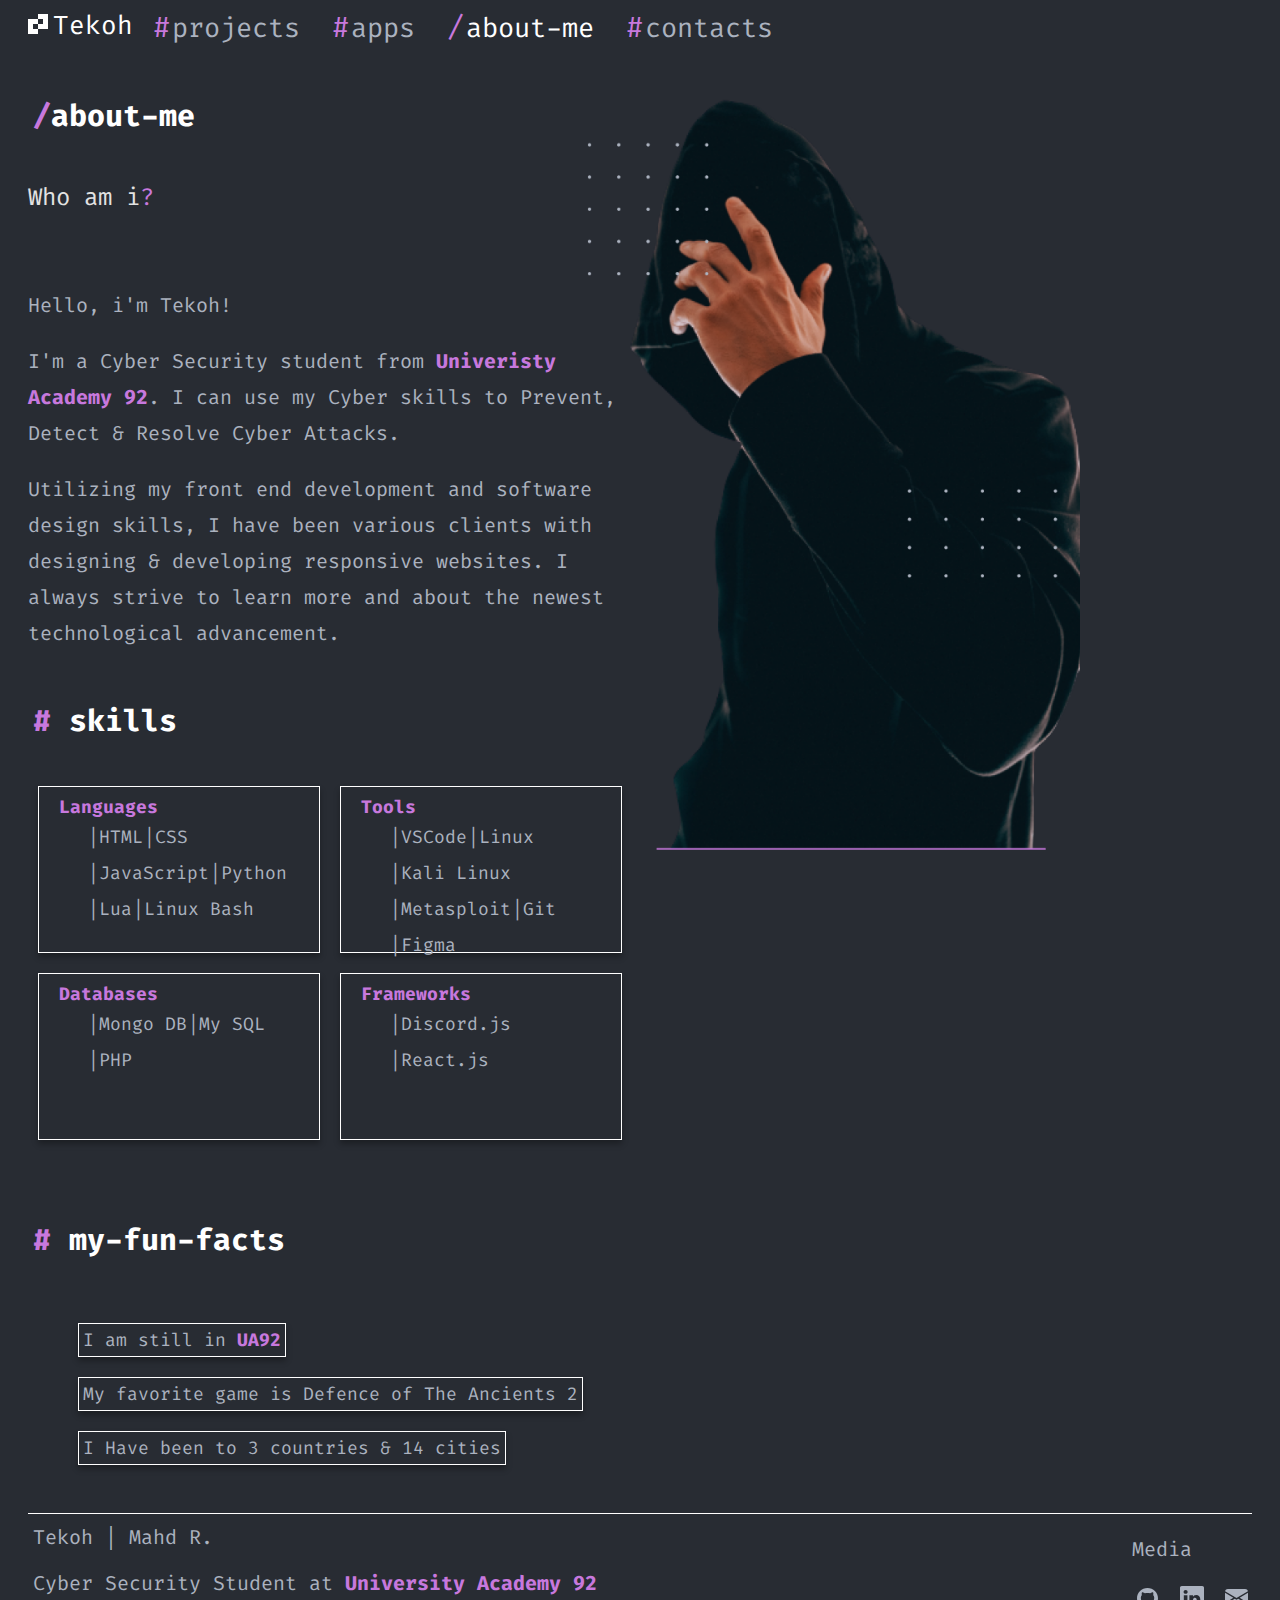
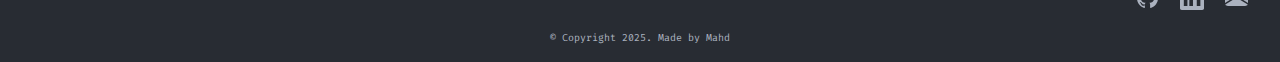
<file: data/html/about-me.html>
<!DOCTYPE html>
<html lang="en">

<head>
  <meta charset="UTF-8">
  <meta name="viewport" content="width=device-width, initial-scale=1.0">
  <title>Tekoh's Portfolio</title>
  <link rel="stylesheet" href="/data/css/portfolio_about-me.css">
</head>

<body class="Portfolio-Container">
  <div class="NavBar-Wrapper">
    <a id="NavBar__Home" class="active" href="/index.html">Tekoh</a>
    <nav class="NavBar-Container" id="MyNavBar-Container">
      <a href="javascript:void(0);" class="NavBar-Container__Mobile" onclick="NavMode__Mobile()()"></a>
      <a href="/data/html/projects.html">projects</a>
      <a href="/data/html/apps.html">apps</a>
      <a href="/data/html/about-me.html" class="active">about-me</a>
      <a href="/data/html/contacts.html">contacts</a>
    </nav>
  </div>
  </div>
  <div class="AboutMe-Main">
    <p id="AboutMe-Main__Title">about-me</p>
    <p id="AboutMe-Main__SubTitle">Who am i</p>
    <div class="AboutMe-Text">
      <p>Hello, i'm Tekoh!</p>
      <p>I'm a Cyber Security student from <span id="AboutMe-Text__UA92">Univeristy Academy 92</span>. I can use my
        Cyber skills to Prevent, Detect & Resolve Cyber Attacks.</p>
      <p>Utilizing my front end development and software design skills, I have been various clients with designing &
        developing responsive websites. I always strive to learn more and about the newest technological advancement.
      </p>
    </div>
    <img src="/data/images/Person_AboutMe.png" alt="Anonymous Person" class="AboutMe-Main__Image">
    <p class="AboutMe-Main__SkillsTitle">skills</p>
    <div class="AboutMe-Main__Skills">
      <div class="AboutMe-Main__Skills--Languages">
        <p id="AboutMe-Main__Skills--Languages--Title__Head">Languages</p>
        <div id="AboutMe-Main__Skills--Languages--Title__Main">
          <ul>
            <li>HTML</li>
            <li>CSS</li>
            <li>JavaScript</li>
            <li>Python</li>
            <li>Lua</li>
            <li>Linux Bash</li>
          </ul>
        </div>
      </div>
      <div class="AboutMe-Main__Skills--Tools">
        <p id="AboutMe-Main__Skills--Tools--Title__Head">Tools</p>
        <div id="AboutMe-Main__Skills--Tools--Title__Main">
          <ul>
            <li>VSCode</li>
            <li>Linux</li>
            <li>Kali Linux</li>
            <li>Metasploit</li>
            <li>Git</li>
            <li>Figma</li>
          </ul>
        </div>
      </div>
      <div class="AboutMe-Main__Skills--DB">
        <p id="AboutMe-Main__Skills--DB--Title__Head">Databases</p>
        <div id="AboutMe-Main__Skills--DB--Title__Main">
          <ul>
            <li>Mongo DB</li>
            <li>My SQL</li>
            <li>PHP</li>
          </ul>
        </div>
      </div>
      <div class="AboutMe-Main__Skills--Frameworks">
        <p id="AboutMe-Main__Skills--Frameworks--Title__Head">Frameworks</p>
        <div id="AboutMe-Main__Skills--Frameworks--Title__Main">
          <ul>
            <li>Discord.js</li>
            <li>React.js</li>
          </ul>
        </div>
      </div>
    </div>
    <div class="AboutMe-Main__Facts">
      <p id="AboutMe-Main__Facts--Title">my-fun-facts</p>
      <div class="AboutMe-Main__Facts--Facts">
        <ul>
          <li>I am still in <span id="AboutMe-Text__UA92">UA92</span></li>
          <li>My favorite game is Defence of The Ancients 2</li>
          <li>I Have been to 3 countries & 14 cities</li>
        </ul>
      </div>
    </div>
  </div>
  <footer class="Portfolio-Footer">
    <div class="Portfolio-Footer__Wrapper">
      <div class="Portfolio-Footer__Title">
        <a id='Portfolio-Footer__Title--Head' href="mailto:mahdraihan@outlook.com">Tekoh | Mahd R.</a>
        <a href="https://ua92.ac.uk/">
          <p id='Portfolio-Footer__Title--Uni'>Cyber Security Student at </p>
        </a>
      </div>
      <div class="Portfolio-Footer__Media">
        <p>Media</p>
        <a href="https://github.com/Tekoh" target="_blank">
          <img src="/data/images/Github.svg" alt="GitHub" />
        </a>
        <a href="https://www.linkedin.com/in/mahdraihan/" target="_blank">
          <img src="/data/images/Linkedin.svg" alt="LinkedIn" />
        </a>
        <a href="mailto:mahdraihan@outlook.com">
          <img src="/data/images/Email.svg" alt="Email" />
        </a>
      </div>
    </div>
    <p id="Portfolio-Footer__Copyright">© Copyright 2025. Made by Mahd</p>
  </footer>
</body>
<script src="/data/js/portfolio_about-me.js"></script>

</html>
</file>
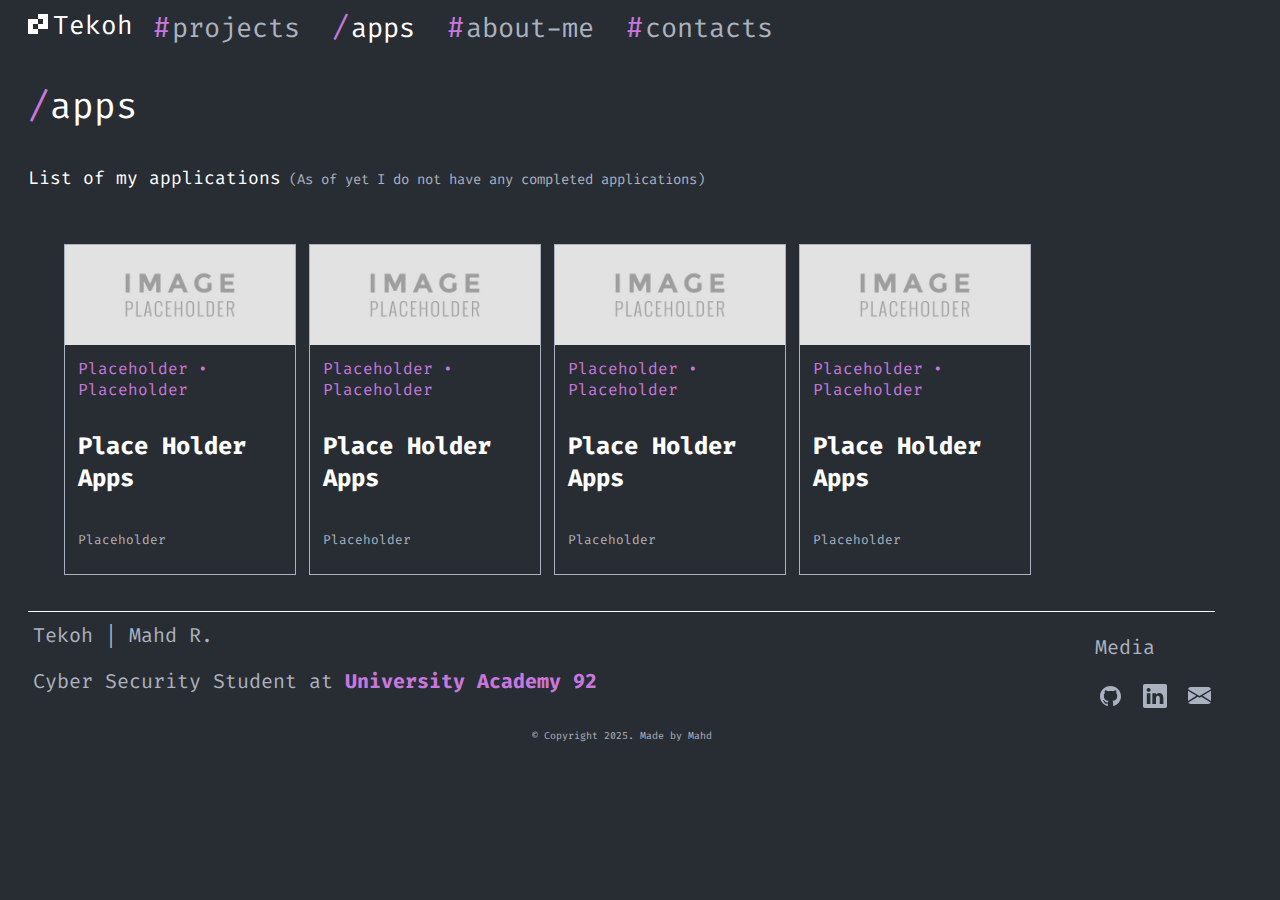
<file: data/html/apps.html>
<!DOCTYPE html>
<html lang="en">

<head>
  <meta charset="UTF-8">
  <meta name="viewport" content="width=device-width, initial-scale=1.0">
  <title>Tekoh's Portfolio</title>
  <link rel="stylesheet" href="/data/css/portfolio_apps.css">
</head>

<body class="Portfolio-Container">
  <div class="NavBar-Wrapper">
    <a id="NavBar__Home" class="active" href="/index.html">Tekoh</a>
    <nav class="NavBar-Container" id="MyNavBar-Container">
      <a href="javascript:void(0);" class="NavBar-Container__Mobile" onclick="NavMode__Mobile()()"></a>
      <a href="/data/html/projects.html">projects</a>
      <a href="/data/html/apps.html" class="active">apps</a>
      <a href="/data/html/about-me.html">about-me</a>
      <a href="/data/html/contacts.html">contacts</a>
    </nav>
  </div>
  <div class="Portfolio-Main">
    <div class="Portfolio-Header">
      <p class="Portfolio-Header__Title">apps</p>
      <p id="Portfolio-Header__Description">List of my applications</p>
      <div class="Portfolio-Apps__Grid">
        <div class="Portfolio-Apps">
          <img src="/data/images/placeholder.jpg" alt="Software Design | Python">
          <div class="Portfolio-Apps__Content">
            <div class="Portfolio-Apps__Content--Languages">Placeholder • Placeholder</div>
            <h3 class="Portfolio-Apps__Content--Title">Place Holder Apps</h3>
            <p class="Portfolio-Apps__Content--Description">Placeholder</p>
          </div>
        </div>
        <div class="Portfolio-Apps">
          <img src="/data/images/placeholder.jpg" alt="Software Design | Python">
          <div class="Portfolio-Apps__Content">
            <div class="Portfolio-Apps__Content--Languages">Placeholder • Placeholder</div>
            <h3 class="Portfolio-Apps__Content--Title">Place Holder Apps</h3>
            <p class="Portfolio-Apps__Content--Description">Placeholder</p>
          </div>
        </div>
        <div class="Portfolio-Apps">
          <img src="/data/images/placeholder.jpg" alt="Software Design | Python">
          <div class="Portfolio-Apps__Content">
            <div class="Portfolio-Apps__Content--Languages">Placeholder • Placeholder</div>
            <h3 class="Portfolio-Apps__Content--Title">Place Holder Apps</h3>
            <p class="Portfolio-Apps__Content--Description">Placeholder</p>
          </div>
        </div>
        <div class="Portfolio-Apps">
          <img src="/data/images/placeholder.jpg" alt="Software Design | Python">
          <div class="Portfolio-Apps__Content">
            <div class="Portfolio-Apps__Content--Languages">Placeholder • Placeholder</div>
            <h3 class="Portfolio-Apps__Content--Title">Place Holder Apps</h3>
            <p class="Portfolio-Apps__Content--Description">Placeholder</p>
          </div>
        </div>
      </div>
    </div>
    <footer class="Portfolio-Footer">
      <div class="Portfolio-Footer__Wrapper">
        <div class="Portfolio-Footer__Title">
          <a id='Portfolio-Footer__Title--Head' href="mailto:mahdraihan@outlook.com">Tekoh | Mahd R.</a>
          <a href="https://ua92.ac.uk/">
            <p id='Portfolio-Footer__Title--Uni'>Cyber Security Student at </p>
          </a>
        </div>
        <div class="Portfolio-Footer__Media">
          <p>Media</p>
          <a href="https://github.com/Tekoh" target="_blank">
            <img src="/data/images/Github.svg" alt="GitHub" />
          </a>
          <a href="https://www.linkedin.com/in/mahdraihan/" target="_blank">
            <img src="/data/images/Linkedin.svg" alt="LinkedIn" />
          </a>
          <a href="mailto:mahdraihan@outlook.com">
            <img src="/data/images/Email.svg" alt="Email" />
          </a>
        </div>
      </div>
      <p id="Portfolio-Footer__Copyright">© Copyright 2025. Made by Mahd</p>
    </footer>
</body>
<script src="/data/js/portfolio_apps.js"></script>

</html>
</file>
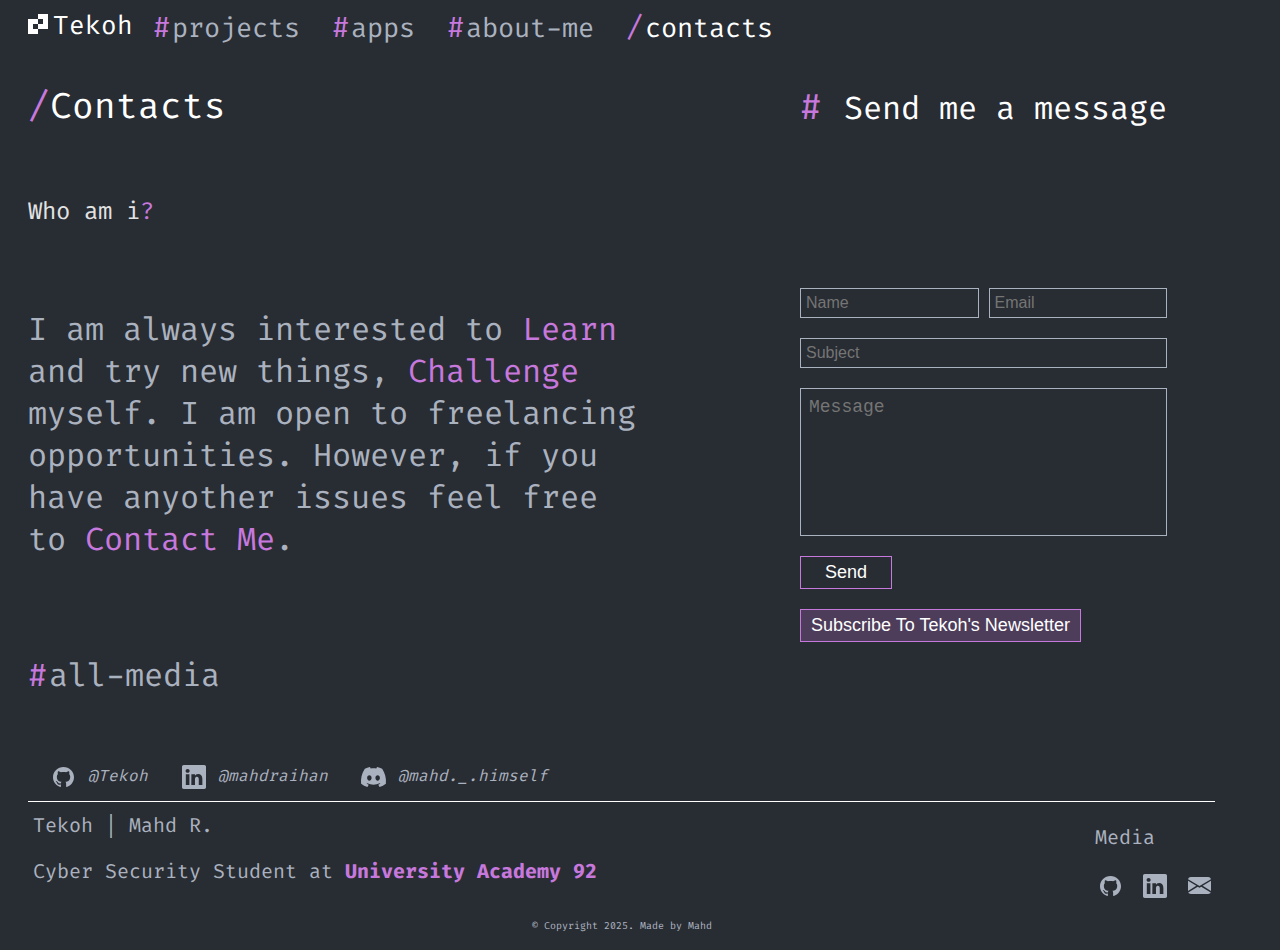
<file: data/html/contacts.html>
<!DOCTYPE html>
<html lang="en">

<head>
  <meta charset="UTF-8">
  <meta name="viewport" content="width=device-width, initial-scale=1.0">
  <title>Tekoh's Portfolio</title>
  <link rel="stylesheet" href="/data/css/portfolio_contacts.css">
</head>

<body class="Portfolio-Container">
  <div class="NavBar-Wrapper">
    <a id="NavBar__Home" class="active" href="/index.html">Tekoh</a>
    <nav class="NavBar-Container" id="MyNavBar-Container">
      <a href="javascript:void(0);" class="NavBar-Container__Mobile" onclick="NavMode__Mobile()()"></a>
      <a href="/data/html/projects.html">projects</a>
      <a href="/data/html/apps.html">apps</a>
      <a href="/data/html/about-me.html">about-me</a>
      <a href="/data/html/contacts.html" class="active">contacts</a>
    </nav>
  </div>
  <div class="Portfolio-Contacts-Main">
    <div class="Portfolio-Contacts__Text">
      <p id="Portfolio-Contacts__Title">Contacts</p>
      <p id="Portfolio-Contacts__Text--Title">Who am i</p>
      <p id="Portfolio-Contacts__Text--Description">I am always interested to <span
          id="Portfolio-Contacts__Text--Description__Highlighted">learn</span> and try new things, <span
          id="Portfolio-Contacts__Text--Description__Highlighted">challenge</span>
        myself. I am open to freelancing opportunities. However, if you have anyother issues feel free to <span
          id="Portfolio-Contacts__Text--Description__Highlighted">contact me</span>.
      </p>
      <div class="Portfolio-Contacts__Text-Media">
        <p id="Portfolio-Contacts__Text-Media--Title">all-media</p>
        <div class="Portfolio-Contacts__Text-Media-Icons">
          <a href="https://github.com/Tekoh" target="_blank"><img id='Portfolio-Contacts__Text-Media-Icons__Github'
              src="/data/images/Github.svg">@Tekoh</a>
          <a href="https://www.linkedin.com/in/mahdraihan/" target="_blank"><img
              id='Portfolio-Contacts__Text-Media-Icons__LinkedIn' src="/data/images/Linkedin.svg">@mahdraihan</a>
          <a href="https://discordapp.com/users/985664588278280232" target="_blank"><img
              id='Portfolio-Contacts__Text-Media-Icons__Discord' src="/data/images/Discord.svg">@mahd._.himself</a>
        </div>
      </div>
    </div>
    <form class="Portfolio-Contacts__Form" action="mailto:mahdraihan@outlook.com" method="post" enctype="text/plain">
      <p id="Portfolio-Contacts__Form--Title">Send me a message</p>
      <div class="Portfolio-Contacts__Form--Wrapper">
        <input type="text" id="Portfolio-Contacts__Form--Name" name="Name" placeholder="Name" required />
        <input type="email" id="Portfolio-Contacts__Form--Email" name="Email" placeholder="Email" required />
      </div>
      <input type="email" id="Portfolio-Contacts__Form--Subject" name="Subject" placeholder="Subject" required />
      <textarea type="text" id="Portfolio-Contacts__Form--Message" name="Message" placeholder="Message"
        required></textarea>
      <input type="submit" id="Portfolio-Contacts__Form--Submit" value="Send" />
      <input type="submit" id="Portfolio-Contacts__Form--Newsletter" value="Subscribe To Tekoh's Newsletter" />
    </form>
  </div>
  </div>
  <footer class="Portfolio-Footer">
    <div class="Portfolio-Footer__Wrapper">
      <div class="Portfolio-Footer__Title">
        <a id='Portfolio-Footer__Title--Head' href="mailto:mahdraihan@outlook.com">Tekoh | Mahd R.</a>
        <a href="https://ua92.ac.uk/">
          <p id='Portfolio-Footer__Title--Uni'>Cyber Security Student at </p>
        </a>
      </div>
      <div class="Portfolio-Footer__Media">
        <p>Media</p>
        <a href="https://github.com/Tekoh" target="_blank">
          <img src="/data/images/Github.svg" alt="GitHub" />
        </a>
        <a href="https://www.linkedin.com/in/mahdraihan/" target="_blank">
          <img src="/data/images/Linkedin.svg" alt="LinkedIn" />
        </a>
        <a href="mailto:mahdraihan@outlook.com">
          <img src="/data/images/Email.svg" alt="Email" />
        </a>
      </div>
    </div>
    <p id="Portfolio-Footer__Copyright">© Copyright 2025. Made by Mahd</p>
  </footer>
</body>
<script src="/data/js/portfolio_contacts.js"></script>

</html>
</file>
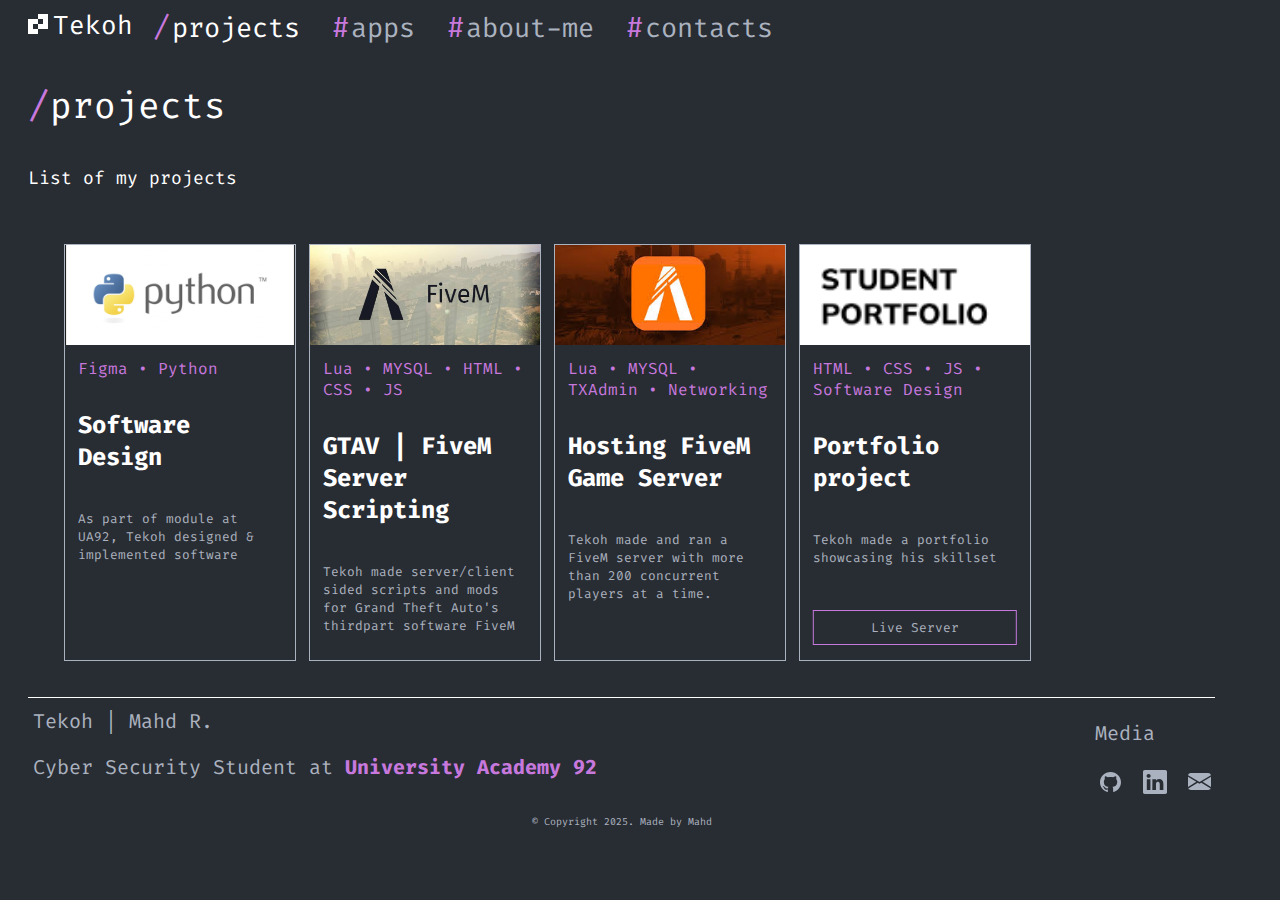
<file: data/html/projects.html>
<!DOCTYPE html>
<html lang="en">

<head>
  <meta charset="UTF-8">
  <meta name="viewport" content="width=device-width, initial-scale=1.0">
  <title>Tekoh's Portfolio</title>
  <link rel="stylesheet" href="/data/css/portfolio_projects.css">
</head>

<body class="Portfolio-Container">
  <div class="NavBar-Wrapper">
    <a id="NavBar__Home" class="active" href="/index.html">Tekoh</a>
    <nav class="NavBar-Container" id="MyNavBar-Container">
      <a href="javascript:void(0);" class="NavBar-Container__Mobile" onclick="NavMode__Mobile()()"></a>
      <a href="/data/html/projects.html" class="active">projects</a>
      <a href="/data/html/apps.html">apps</a>
      <a href="/data/html/about-me.html">about-me</a>
      <a href="/data/html/contacts.html">contacts</a>
    </nav>
  </div>
  <div class="Portfolio-Main">
    <div class="Portfolio-Header">
      <p class="Portfolio-Header__Title">projects</p>
      <p id="Portfolio-Header__Description">List of my projects</p>
      <div class="Portfolio-Projects__Grid">
        <div class="Portfolio-Projects">
          <img src="/data/images/projectcard_ design.png" alt="Software Design | Python">
          <div class="Portfolio-Projects__Content">
            <div class="Portfolio-Projects__Content--Languages">Figma • Python</div>
            <h3 class="Portfolio-Projects__Content--Title">Software Design</h3>
            <p class="Portfolio-Projects__Content--Description">As part of module at UA92, Tekoh designed & implemented
              software</p>
          </div>
        </div>
        <div class="Portfolio-Projects">
          <img src="/data/images/projectcard_ fivemscript.jpg" alt="FiveM Script">
          <div class="Portfolio-Projects__Content">
            <div class="Portfolio-Projects__Content--Languages">Lua • MYSQL • HTML • CSS • JS</div>
            <h3 class="Portfolio-Projects__Content--Title">GTAV | FiveM Server Scripting</h3>
            <p class="Portfolio-Projects__Content--Description">Tekoh made server/client sided scripts and mods for
              Grand
              Theft Auto's thirdpart software FiveM</p>
          </div>
        </div>
        <div class="Portfolio-Projects">
          <img src="/data/images/projectcard_ fivemserver.jpg" alt="FiveM Server">
          <div class="Portfolio-Projects__Content">
            <div class="Portfolio-Projects__Content--Languages">Lua • MYSQL • TXAdmin • Networking </div>
            <h3 class="Portfolio-Projects__Content--Title">Hosting FiveM Game Server</h3>
            <p class="Portfolio-Projects__Content--Description">Tekoh made and ran a FiveM server with more than 200
              concurrent players at a time.
          </div>
        </div>
        <div class="Portfolio-Projects">
          <img src="/data/images/projectcard_ portfolio.png" alt="Portfolio Project">
          <div class="Portfolio-Projects__Content">
            <div class="Portfolio-Projects__Content--Languages">HTML • CSS • JS • Software Design </div>
            <h3 class="Portfolio-Projects__Content--Title">Portfolio project</h3>
            <p class="Portfolio-Projects__Content--Description">Tekoh made a portfolio showcasing his skillset
              <button onclick="window.location.href='/index.html'" class="Portfolio-Projects__Button">Live
                Server</button>
          </div>
        </div>
      </div>
    </div>
    <footer class="Portfolio-Footer">
      <div class="Portfolio-Footer__Wrapper">
        <div class="Portfolio-Footer__Title">
          <a id='Portfolio-Footer__Title--Head' href="mailto:mahdraihan@outlook.com">Tekoh | Mahd R.</a>
          <a href="https://ua92.ac.uk/">
            <p id='Portfolio-Footer__Title--Uni'>Cyber Security Student at </p>
          </a>
        </div>
        <div class="Portfolio-Footer__Media">
          <p>Media</p>
          <a href="https://github.com/Tekoh" target="_blank">
            <img src="/data/images/Github.svg" alt="GitHub" />
          </a>
          <a href="https://www.linkedin.com/in/mahdraihan/" target="_blank">
            <img src="/data/images/Linkedin.svg" alt="LinkedIn" />
          </a>
          <a href="mailto:mahdraihan@outlook.com">
            <img src="/data/images/Email.svg" alt="Email" />
          </a>
        </div>
      </div>
      <p id="Portfolio-Footer__Copyright">© Copyright 2025. Made by Mahd</p>
    </footer>
</body>
<script src="/data/js/portfolio_projects.js"></script>

</html>
</file>
<file: data/css/portfolio_main.css>
@import url('https://fonts.googleapis.com/css2?family=Fira+Code:wght@200&display=swap');

.Portfolio-Container {
    background-color: #282C33;
    font-family: 'Fira Code', monospace;
    font-size: 20px;
    color: #ABB2BF;
    display: flex;
    flex-direction: column;
    padding: 0 1em;
    user-select: none;

}

.Portfolio-Container p {
    cursor: default;
}

.Portfolio-Container a {
    text-decoration: none;
    outline: none;
    color: #ABB2BF;
}

.Portfolio-Main__ImageWrapper--Mobile {
    display: none;
}

/* UNIVERSAL STYLES */
#NavBar__Home {
    padding-right: 20px;
    font-size: 26px;
    white-space: nowrap;
    color: white;
}

#NavBar__Home:hover {
    color: #C778DD;
    transition: ease 0.3s;
}

#NavBar__Home::before {
    content: '';
    display: inline-block;
    width: 20px; 
    height: 20px; 
    background-image: url(/data/images/StyleHomeB4.svg);
    background-size: contain;
    margin-right: 5px;
}

.Portfolio-Main__ImageWrapper{
    display: flex;
    width: 100%;
}

.Portfolio-Main {
    width: 50%;
}


#Portfolio-Main__Title {
    font-size: 40px;
}

#Portfolio-Main__Title--Color {
    color: #C778DD;
}   

.Portfolio-Main__Status {
    border: 1px solid #ABB2BF;
    width: fit-content;
    padding: 5px;
    font-size: 15px;
    font-weight: 550;
}

.Portfolio-Main__Status::before {
    content: url(/data/images/Status.png);
    position: relative;
    top: 3px;
    padding: 4px;
}

.Portfolio-Main__Status::after {
    content: ' Front End Projects';
    color: #C778DD;
}

.Portfolio-Footer {
    border-top: 1px solid white;
    position: absolute;
    bottom: 0;
    width: 97%;
}

.Portfolio-Footer__Wrapper {
    display: flex;
    justify-content: space-between;
    align-items: center;
}

.Portfolio-Footer__Title {
    padding: 5px;
    padding-top: 10px;
}

#Portfolio-Footer__Copyright {
    font-size: 10px;
    text-align: center;
}

#Portfolio-Footer__Title--Head {
    transition: ease 0.3s;
    cursor: default;
}

#Portfolio-Footer__Title--Uni::after {
    content: 'University Academy 92';
    color: #C778DD;
    font-weight: bold;
    cursor: pointer;
}

#Portfolio-Footer__Title--Uni:hover::after {
    color: white;
}

/* MOBILE DEVICES */
@media (max-width: 1050px) {
    .NavBar-Container a:not(:first-child) {display: none;}
    .NavBar-Container a.NavBar-Container__Mobile {
      float: right;
      display: block;
    }
    .NavBar-Container.mobile {position: relative;}
    .NavBar-Container.mobile a.NavBar-Container__Mobile {
        position: absolute;
        right: 0;
        top: 0;
    }
    .NavBar-Container.mobile a {
        float: none;
        display: block;
        text-align: left;
    }
    .NavBar-Container.mobile {
        position: fixed;
        top: 0;
        left: 0;
        width: 100%;
        height: 100%;
        background-color: #282c33df;
        z-index: 100;
    }
    .NavBar-Container.mobile a {
        display: block;
        text-align: left;
        padding: 20px;
        font-size: 30px;
    }

    
    .NavBar-Container a:hover {
        color: #C778DD;
        transform: scale(1.05);
        transition: ease 0.3s;
    }
    
    .NavBar-Container a::before {
        content: '#';
        color: #C778DD;
        font-size: 29px;
        padding-right: 2px;
    }

    .NavBar-Container a:hover::before {
        content: '>';
        color: #ABB2BF;
        transition: ease 0.3s;
    }
    
    .NavBar-Container a.active::before {
        content: '/';
        color: #ffffff;
        transition: ease 0.3s;
    }
    
    .NavBar-Container a.active {
        color: #ffffff;
        transition: ease 0.3s;
    }

    .Portfolio-Main__ImageWrapper--Mobile {
        display: flex;
        flex-direction: column;
        width: 100%;
    }

    .Portfolio-Main__ImageWrapper{
        display: none;
    }
    
    .Portfolio-Main__ImageMain{
        height: 200px;
        padding: 30px;
    }

    .Portfolio-Main {
        width: 95%;
    }

    .Portfolio-Main__Status {
        border: 1px solid #ABB2BF;
        width: fit-content;
        padding: 5px;
        font-size: 15px;
        font-weight: 550;
    }

    .Portfolio-Footer {
        border-top: 1px solid white;
        font-size: 16px;
        position: relative;

    }
    
    .Portfolio-Footer__Wrapper {
        display: flex;
        justify-content: space-between;
        align-items: center;
    }
    
    .Portfolio-Footer__Title {
        padding: 3px;
        padding-top: 7px;
    }
    
    #Portfolio-Footer__Copyright {
        font-size: 7px;
        text-align: center;
    }

    .Portfolio-Footer__Media {
        display: none;
    }
    
    #Portfolio-Footer__Title--Uni::after {
        content: 'UA92';
        color: #C778DD;
    }
    
}


/* FULL SCREEN */
@media (min-width: 1051px) {

    .NavBar-Wrapper{
        display: flex;
    }

    .Portfolio-Main__Status {
        position: relative;
        top: 100px;
    }

    .Portfolio-Main__ImageMain {
        height: 500px;
        padding-left: 100px;
        padding-bottom: 50px;
    }

    .NavBar-Container a{
        font-size: 27px;
        padding-right: 20px;
    }
    
    .NavBar-Container a:hover {
        color: #C778DD;
        transform: scale(1.05);
        transition: ease 0.3s;
    }
    
    .NavBar-Container a::before {
        content: '#';
        color: #C778DD;
        font-size: 29px;
        padding-right: 2px;
    }

    .NavBar-Container a:hover::before {
        content: '>';
        color: #ABB2BF;
        transition: ease 0.3s;
    }
    
    .NavBar-Container a.active::before {
        content: '/';
        color: #C778DD;
        transition: ease 0.3s;
    }
    
    .NavBar-Container a.active {
        color: #ffffff;
        transition: ease 0.3s;
    }

    .NavBar-Container .NavBar-Container__Mobile {
        display: none;
    }
    


}
</file>
<file: assets/css/main.css>
@import url('https://fonts.googleapis.com/css2?family=Fira+Code:wght@300;400;500;600;700&family=Source+Code+Pro:ital,wght@0,200;0,300;0,400;0,500;0,600;0,700;0,800;0,900;1,200;1,300;1,400;1,500;1,600;1,700;1,800;1,900&display=swap');

body {
    --text: #333333;
    --background: #F8FAFC;
    --primary: #0EA5E9;
    --highlight: #0ea4e980;
    background-color: var(--background);
    color: var(--text);
    font-family: 'Fira Code', monospace;
}

body.dark-mode {
    --background: #333333;
    --text: #F8FAFC;
    --primary: #0EA5E9;
    --highlight: #0ea4e980;
}

body.dark-mode .Universal-Navbar__Theme::before {
    content: "";
    display: inline-block;
    width: 24px;
    height: 24px;
    background: url(/assets/icons/light.png) no-repeat center;
    background-size: contain;
}

body.dark-mode .Universal-Navbar__Logo::before {
    content: "";
    display: inline-block;
    width: 24px;
    height: 24px;
    background: url(/assets/icons/Logo-Dark.png) no-repeat center;
    background-size: contain;
    position: relative;
    top: 2px;
    margin: 5px;
}

body.dark-mode .Universal-Footer .Universal-Footer__Title::before {
    content: "";
    display: inline-block;
    width: 24px;
    height: 24px;
    background: url(/assets/icons/Logo-Dark.png) no-repeat center;
    background-size: contain;
    position: relative;
    top: 3px;
    right: 5px;
}

.Universal-Navbar {
    background-color: var(--background);
    color: var(--text);
    font-family: 'Fira Code', monospace;
}

.Universal-Navbar__Logo::before {
    content: "";
    display: inline-block;
    width: 24px;
    height: 24px;
    background: url(/assets/icons/Logo-Light.png) no-repeat center;
    background-size: contain;
    position: relative;
    top: 2px;
    margin: 5px;
}

.Universal-Navbar__Brand {
    font-family: 'Source Code Pro', monospace;
    font-weight: 600;
    color: var(--text);
}

.Universal-Navbar__Brand::before {
    content: 'D';
    color: var(--primary);
    font-weight: 600;
}

.Universal-Navbar__Brand:hover::before {
    content: 'D';
    color: var(--text);
    font-weight: 600;
    transition: ease 0.5s;
}

.Universal-Navbar__Brand:hover {
    font-weight: 600;
    color: var(--primary);
    transition: ease 0.5s;
}

.Universal-Navbar__Search--Bar {
    background-color: var(--background);
    border: 1px solid var(--primary);
    color: var(--text);
    margin-left: 100px;
    margin-right: 10px;
    padding: 2px 10px;
}

.Universal-Navbar__Search--Button {
    background-color: var(--background);
    border: 1px solid var(--primary);
    color: var(--text);
    padding: 2px 10px;
}

.Universal-Navbar__Search--Button:hover {
    background-color: var(--primary);
    border: 1px solid var(--background);
    color: var(--background);
    padding: 2px 10px;
}

.Universal-Navbar__Link {
    color: var(--text);
}

.Universal-Navbar__Link:hover {
    color: var(--primary);
}

.Universal-Navbar__Link.selected {
    color: var(--primary);
}

.Universal-Navbar__Toggler {
    border: none;
    color: var(--text);
    z-index: 1;
    outline: none;
    box-shadow: none;
}

.Universal-Navbar__Toggler:focus {
    outline: none;
    box-shadow: none;
}

.Universal-Navbar__Theme {
    background: none;
    border: none;
    outline: none;
    box-shadow: none;
    position: relative;
    top: 2px;
    left: 5px;
}

.Universal-Navbar__Theme::before {
    content: "";
    display: inline-block;
    width: 24px;
    height: 24px;
    background: url(/assets/icons/dark.png) no-repeat center;
    background-size: contain;
}

.Universal-Navbar__Cart {
    background: none;
    border: none;
    outline: none;
    box-shadow: none;
    position: relative;
    content: "";
    display: inline-block;
    width: 30px;
    height: 30px;
    background: url(/assets/icons/cart.svg) no-repeat center;
    background-size: contain;
    margin: 5px;
    margin-left: 10px;
    margin-right: 10px;
}

.Universal-Footer {
    border-top: 1px solid var(--primary);
    position: relative;
}

.Universal-Footer .Universal-Footer__ScrollTop{
    position: absolute;
    bottom: 20px;
    right: 20px;
    content: "";
    width: 30px;
    height: 30px;
    background: url(/assets/icons/scroll.png) no-repeat center;
    background-size: contain;
    cursor: pointer;
    transition: ease 0.5s;
}

.Universal-Footer .Universal-Footer__Wrapper {
    display: flex;
    flex-direction: column;
    flex-wrap: wrap;
    padding: 20px;
    width: 100%;
    justify-content: center;
    align-items: center;
}

.Universal-Footer .Universal-Footer__Wrapper .Universal-Footer__Seperator{
    width: 90%;
    border-top: 1px solid var(--highlight);
    margin-top: 10px;
    margin-bottom: 10px;
}

.Universal-Footer .Universal-Footer__Copyright {
    color: var(--text);
    font-size: 10px;
}

.Universal-Footer .Universal-Footer__Title {
    font-family: 'Source Code Pro', monospace;
    font-weight: 600;
    color: var(--text);
    text-decoration: none;
    cursor: default;
    font-size: 26px;
}

.Universal-Footer .Universal-Footer__Title::before {
    content: "";
    display: inline-block;
    width: 24px;
    height: 24px;
    background: url(/assets/icons/Logo-Light.png) no-repeat center;
    background-size: contain;
    position: relative;
    top: 3px;
    right: 5px;
}

.Universal-Footer .Universal-Footer__Title:hover {
    font-family: 'Source Code Pro', monospace;
    font-weight: 600;
    color: var(--primary);
    transition: ease 0.5s;
}

.Universal-Footer .Universal-Footer__Wrapper .Universal-Footer__Links {
    display: flex;
    flex-wrap: wrap;
    flex-direction: row;
    width: 50%;
    justify-content: space-evenly;
    margin-top: 10px;
    margin-bottom: 5px;
}

.Universal-Footer .Universal-Footer__Wrapper .Universal-Footer__Links a:hover{
    color: var(--primary);
    text-decoration: none;
    cursor: pointer;
    transition: ease 0.5s;
}

.Index-Body .Index-Body__EmergencyBar {
    background-color: #0EA5E9;
    font-weight: bold;
}

.Index-Body .Index-Body__EmergencyBar .Index-Body__EmergencyBar--Text {
    color: #F8FAFC;
    background-color: #ff0000;
    padding: 10px;
}

.Index-Body .Index-Body__EmergencyBar .Index-Body__EmergencyBar--Text:hover {
    background-color: #0EA5E9;
    color: var(--text);
}

.Index-Body .Index-Body__EmergencyBar .Index-Body__EmergencyBar--Phone {
    padding: 10px;
    cursor: pointer;
}

.Index-Body .Index-Body__EmergencyBar .Index-Body__EmergencyBar--Phone:hover {
    color: #ff0000;
    padding: 10px;
}

.toast,
.toast-header,
.toast-body {
    color: var(--text);
    background-color: var(--background);
}

.Universal__Hero {
    position: relative;
    background: url('/assets/images/Hero_Main.png') center/cover no-repeat;
    height: 600px;
    display: flex;
    flex-direction: column;
    align-items: center;
    justify-content: center;
    text-align: center;
    color: #F8FAFC;
    background-attachment: fixed;
}

.Universal__Hero--Overlay {
    position: absolute;
    top: 0;
    left: 0;
    width: 100%;
    height: 100%;
    background: #06476580;
}

.Universal__Hero--Text {
    position: relative;
    z-index: 1;
    font-size: 80px;
    font-weight: bold;
    font-family: 'Fira Code', monospace;
}

.Universal__Hero--SubText {
    position: relative;
    z-index: 1;
    margin-top: 100px;
    color: #F8FAFC;
    font-family: 'Fira Code', monospace;
    font-size: 20px;
    font-weight: bolder;
    background-color: rgba(14, 165, 233, 0.25);
}

.Index-Body .Main-Body .Main-Body__InfoSection {
    max-width: 100%;
    margin: auto;
}

.Index-Body .Main-Body .Main-Body__InfoSection div {
    opacity: 0;
    transform: translateY(30px);
    transition: opacity 1s ease-out, transform 1s ease-out;
}

.Index-Body .Main-Body .Main-Body__InfoSection div.visible {
    opacity: 1;
    transform: translateY(0);
}

.Index-Body .Main-Body .Main-Body__InfoSection a {
    text-decoration: none;
    color: var(--primary);
    transition: ease 0.5s;
}

.Index-Body .Main-Body .Main-Body__InfoSection a:hover {
    text-decoration: none;
    color: var(--highlight);
    transition: ease 0.5s;
}

.Index-Body .Main-Body .Main-Body__InfoSection .Main-Body__InfoSection--Text {
    font-family: 'Fira Code', monospace;
    color: var(--text);
    border-bottom: 2px solid var(--highlight);
    margin: 20px;
    padding: 60px;
}

.Index-Body .Main-Body .Main-Body__InfoSection .Main-Body__InfoSection--Text__Title {
    color: var(--highlight);
    font-size: 36px;
    font-weight: bold;
    align-items: center;
    justify-content: center;
    text-align: center;
    padding: 40px;
}


.Index-Body .Main-Body .Main-Body__InfoSection .Main-Body__InfoSection--Text__Body {
    font-size: 20px;
    align-items: center;
    justify-content: center;
    text-align: center;
    margin-left: 200px;
    margin-right: 200px;
    line-height: 40px;
}


.Index-Body .Main-Body .Main-Body__InfoSection .Main-Body__InfoSection--Cards {
    display: flex;
    flex-wrap: wrap;
    justify-content: center;
}



.Index-Body .Main-Body .Main-Body__InfoSection .Main-Body__InfoSection--Card-Wrapper {
    display: flex;
    flex-wrap: wrap;
    justify-content: center;
}

.Index-Body .Main-Body .Main-Body__InfoSection .Main-Body__InfoSection--Card {
    background: var(--background);
    border-radius: 0px;
    box-shadow: 0 4px 30px rgba(0, 0, 0, 0.1);
    backdrop-filter: blur(9.8px);
    border: 1px solid var(--primary);
    color: var(--text);
    margin: 15px;
    transition: ease 0.5s;
}


.Index-Body .Main-Body .Main-Body__InfoSection .Main-Body__InfoSection--Card:hover {
    border: 1px solid #4949494f;
    transition: ease 0.5s;
}

.Index-Body .Main-Body .Main-Body__InfoSection .Main-Body__InfoSection--Card .Button {
    background-color: var(--background);
    border: 1px solid var(--primary);
    color: var(--text);
    padding: 10px;
    margin: 5px;
    transition: ease 0.5s;
    position: absolute;
    right: 10px;
    bottom: 10px;
}

.Index-Body .Main-Body .Main-Body__InfoSection .Main-Body__InfoSection--Card .Button:hover {
    background-color: var(--primary);
    border: 1px solid var(--background);
    color: var(--background);
    transition: ease 0.5s;
}

.Index-Body .Main-Body .Main-Body__InfoSection .Main-Body__InfoSection--Card .Main-Body__InfoSection--Card__Photo {
    width: 100%;
    height: 200px;
    object-fit: cover;
}

@media screen and (max-width: 1000px) {
    .Index-Body .Main-Body__Hero {
        height: 300px;
    }

    .Index-Body .Main-Body__Hero--Text {
        font-size: 40px;
    }

    .Index-Body .Main-Body__Hero--SubText {
        margin-top: 10px;
        font-size: 15px;
        width: 90%;
    }

    .Index-Body .Main-Body .Main-Body__InfoSection .Main-Body__InfoSection--Card {
        font-size: 13px;
    }

    .Index-Body .Main-Body .Main-Body__InfoSection .Main-Body__InfoSection--Text__Body {
        font-size: 20px;
        margin-left: 10px;
        margin-right: 10px;
    }

    .Index-Body .Main-Body .Main-Body__InfoSection .Main-Body__InfoSection--Text__Title {
        font-size: 28px;
        padding: 10px;
    }

    .Index-Body .Main-Body .Main-Body__InfoSection .Main-Body__InfoSection--Text {
        padding: 10px;
        margin: 5px;
    }

    .Universal-Footer .Universal-Footer__SearchButton {
        transform: scale(0.8);
        position: relative;
        right: 78px;
    }

    .Universal-Navbar__Search--Bar {
        margin-left: 0px;
        width: 90%;
    }

    .Universal-Navbar__Search--Button {
        display: none;
    }

    .Universal-Navbar__Theme {
        float: right;
        margin: 5px;
    }

    .Universal-Navbar__Cart {
        display: fixed;
        bottom: 230px;
        left: 90%;
    }

    .Universal__Hero {
        height: 300px;
    }
    
    .Universal__Hero--Text {
        font-size: 40px;
    }
    
    .Universal__Hero--SubText {
        display: none;
    }
    
    .Universal-Footer .Universal-Footer__Wrapper .Universal-Footer__Links {
        display: flex;
        flex-wrap: wrap;
        flex-direction: row;
        width: 90%;
        justify-content: space-evenly;
        margin-top: 5px;
        margin-bottom: 5px;
        font-size: 12px;
    }

}
</file>
<file: assets/css/about-us.css>
@import url('https://fonts.googleapis.com/css2?family=Fira+Code:wght@300..700&family=Source+Code+Pro:ital,wght@0,200..900;1,200..900&display=swap');

body {
    --text: #333333;
    --background: #F8FAFC;
    --primary: #0EA5E9;
    --highlight: #0ea4e980;
    background-color: var(--background);
    color: var(--text);
    font-family: 'Fira Code', monospace;
}

body.dark-mode {
    --background: #333333;
    --text: #F8FAFC;
    --primary: #0EA5E9;
    --highlight: #0ea4e980;
}

.Universal__Hero {
    background: url('/assets/images/Hero_about.jpg') center/cover no-repeat;
    height: 400px;
    background-attachment: fixed;
}

.AboutMain__Wrapper div {
    opacity: 0;
    transform: translateY(30px);
    transition: opacity 1s ease-out, transform 1s ease-out;
}

.AboutMain__Wrapper div.visible {
    opacity: 1;
    transform: translateY(0);
}

.AboutMain__Wrapper .AboutMain-Section {
    display: flex;
    flex-direction: column;
    align-items: center;
    padding-top: 30px;
    padding-bottom: 50px;
}

.AboutMain__Wrapper .AboutMain-Section:not(:last-child) {
    border-bottom: 2px solid var(--highlight);
}

.AboutMain__Wrapper .AboutMain-Section__Title {
    font-size: 40px;
    font-weight: bold;
    margin: 30px;
    font-family: 'Fira Code', monospace;
    background: linear-gradient(-30deg, var(--primary), var(--highlight));
    background-clip: text;
    -webkit-text-fill-color: transparent;
}

.AboutMain__Wrapper .AboutMain-Section__Text {
    font-size: 18px;
    font-family: 'Fira Code', monospace;
    margin: 15px;
    color: var(--text);
}

.AboutMain__Wrapper .AboutMain-Section__Sub-Title {
    font-size: 20px;
    font-weight: bold;
    margin-bottom: 20px;
    font-family: 'Fira Code', monospace;
    color: var(--highlight);
    font-style: italic;
}
</file>
<file: assets/css/cart.css>
@import url('https://fonts.googleapis.com/css2?family=Fira+Code:wght@300..700&family=Source+Code+Pro:ital,wght@0,200..900;1,200..900&display=swap');

body {
    --text: #333333;
    --background: #F8FAFC;
    --primary: #0EA5E9;
    --highlight: #0ea4e980;
    background-color: var(--background);
    color: var(--text);
    font-family: 'Fira Code', monospace;
}

body.dark-mode {
    --background: #333333;
    --text: #F8FAFC;
    --primary: #0EA5E9;
    --highlight: #0ea4e980;
}

.CartMain {
    min-height: 100vh;
}

.CartMain .Universal-Overlay {
    display: none;
}

.CartMain .Universal-Overlay.active {
    position: fixed;
    top: 0;
    left: 0;
    width: 100%;
    height: 100%;
    background-color: rgba(14, 164, 233, 0.5);
    display: flex;
    justify-content: center;
    align-items: center;
    z-index: 1000;
    font-size: 30px;
    font-weight: 600;
}

.CartMain .Universal-Overlay .Universal-Overlay__HideButton {
    background-color: var(--background);
    border: 1px solid var(--primary);
    color: var(--text);
    padding: 2px 10px;
    transition: ease-in 0.3s;
    font-size: 20px;
    width: 100px;
    position: fixed;
    bottom: 40%;
    left: 50%;
}

.CartMain .Universal-Overlay .Universal-Overlay__HideButton:hover {
    background-color: var(--primary);
    border: 1px solid var(--background);
    color: var(--background);
    padding: 2px 10px;
    transition: ease-in 0.3s;
}

.CartMain .Universal-Overlay .Universal-Overlay__HomeButton {
    background-color: var(--background);
    border: 1px solid var(--primary);
    color: var(--text);
    padding: 2px 10px;
    transition: ease-in 0.3s;
    font-size: 20px;
    width: 100px;
    position: fixed;
    bottom: 30%;
    left: 50%;
}

.CartMain .Universal-Overlay .Universal-Overlay__HomeButton:hover {
    background-color: var(--primary);
    border: 1px solid var(--background);
    color: var(--background);
    padding: 2px 10px;
    transition: ease-in 0.3s;
}

.CartMain .CartMain__Title {
    font-size: 40px;
    font-weight: 600;
    margin-bottom: 50px;
    margin-top: 50px;
    justify-content: center;
    text-align: center;
    color: var(--primary);
}

.CartMain .CartMain__ItemDescription {
    display: flex;
    justify-content: center;
    align-items: center;
    text-align: center;
    margin: 50px;
}

@media screen and (max-width: 1000px) {
    .CartMain .CartMain__ItemDescription {
        font-size: 15px;
    }
    .CartMain .CartMain__ItemDescription img {
        width: 150px;
        height: 150px;
    }
    .CartMain .CartMain__ItemDescription {
        margin: 5px;
        flex-wrap: wrap;
    }
    .CartMain .CartMain__ItemDescription th:nth-child(3), .Main .itemdesc td:nth-child(3) {
        display: none;
    }
}

.CartMain .CartMain__ItemDescription th {
    padding: 10px;
    border: 1px solid var(--primary);
    background-color: var(--background);
    color: var(--text);
}

.CartMain .CartMain__ItemDescription tbody tr td:not(:first-child) {
    padding: 20px;
}

.CartMain .CartMain__ItemDescription tbody tr td {
    border: 1px solid var(--primary);
    background-color: var(--background);
    color: var(--text);
}

.CartMain .CartMain__CartFrorm {
    display: flex;
    justify-content: center;
    align-items: center;
    text-align: center;
    margin: 50px;
}

@media screen and (max-width: 1000px) {
    .CartMain .CartMain__CartFrorm {
        margin: 10px;
    }
}

.CartMain .CartMain__CartFrorm .CartMain__CartFrom--TextWrapper {
    padding: 5px;
    margin: 20px;
}

.CartMain .CartMain__CartFrorm .CartMain__CartFrom--TextWrapper input {
    padding: 5px;
    margin: 10px;
    border-radius: 16px;
    border: 1px solid var(--primary);
    background-color: var(--background);
    color: var(--text);
    width: 500px;
}

@media screen and (max-width: 1000px) {
    .CartMain .CartMain__CartFrorm .CartMain__CartFrom--TextWrapper input {
        width: 90%;
    }
}

.CartMain .CartMain__CartFrorm .CartMain__CartFrom--TextWrapper input:focus {
    background-color: var(--text);
    color: var(--background);
}

.CartMain .CartMain__CartFrorm .CartMain__CartFrom--Title {
    font-size: 30px;
    font-weight: 600;
    margin-bottom: 50px;
    margin-top: 50px;
    justify-content: center;
    text-align: center;
    color: var(--primary);
}

.CartMain .CartMain__CartFrorm .CartMain__CartFrom--Button {
    background-color: var(--background);
    border: 1px solid var(--primary);
    color: var(--text);
    padding: 2px 10px;
    border-radius: 16px;
    transition: ease-in 0.3s;
    width: 150px;
}

.CartMain .CartMain__CartFrorm .CartMain__CartFrom--Button:hover {
    background-color: var(--primary);
    border: 1px solid var(--background);
    color: var(--background);
    padding: 2px 10px;
    transition: ease-in 0.3s;
}

@media screen and (max-width: 1000px) {
    .CartMain .Universal-Overlay .Universal-Overlay__HideButton {
        bottom: 30%;
        left: 10%;
    }
}
</file>
<file: assets/css/contact-us.css>
@import url('https://fonts.googleapis.com/css2?family=Fira+Code:wght@300..700&family=Source+Code+Pro:ital,wght@0,200..900;1,200..900&display=swap');

body {
    --text: #333333;
    --background: #F8FAFC;
    --primary: #0EA5E9;
    --highlight: #0ea4e980;
    background-color: var(--background);
    color: var(--text);
    font-family: 'Fira Code', monospace;
}

body.dark-mode {
    --background: #333333;
    --text: #F8FAFC;
    --primary: #0EA5E9;
    --highlight: #0ea4e980;
}

.ContactMain {
    display: flex;
    flex-direction: column;
}

.ContactMain .ContactMain__Wrapper {
    display: flex;
    flex-direction: row;
    justify-content: space-evenly;
}

.ContactMain .ContactMain__Wrapper .Contact__Wrapper--Text {
    display: flex;
    flex-direction: column;
    width: 50%;
    margin: 2rem;
    margin-top: 3rem;
}

.ContactMain .ContactMain__Wrapper .Contact__Wrapper--Text .Contact__Title {
    font-size: 2.5rem;
    font-weight: bold;
    margin-bottom: 1.25rem;
    color: var(--primary);
}

.ContactMain .ContactMain__Wrapper .Contact__Wrapper--Text .Contact__Sub-Title {
    font-size: 1.25rem;
    font-weight: bold;
    margin-bottom: 1.25rem;
    color: var(--highlight);
    margin-top: 5rem;
}

.ContactMain .ContactMain__Wrapper .Contact__Wrapper--Text .Contact__Body {
    font-size: 1.1rem;
    margin-bottom: 1.25rem;
    color: var(--text);
}

.ContactMain .ContactMain__Wrapper .Contact__Form {
    display: flex;
    flex-direction: column;
    width: 45%;
    margin: 2rem;
}

.ContactMain .ContactMain__Wrapper .Contact__Form .Contact__Form--Wrapper {
    display: inline-flex;
}

.ContactMain .ContactMain__Wrapper .Contact__Form .Contact__Form--Title {
    font-size: 2rem;
    font-weight: bold;
    margin-bottom: 1.25rem;
    color: var(--primary);
    margin-top: 2rem;
    margin-bottom: 5rem;
}


.ContactMain .ContactMain__Wrapper .Contact__Form input {
    background-color: var(--background);
    border: 1px solid var(--primary);
    color: var(--text);
    padding: 0.125rem 0.625rem;
    margin: 1rem;
}

.ContactMain .ContactMain__Wrapper .Contact__Form textarea {
    background-color: var(--background);
    border: 1px solid var(--primary);
    color: var(--text);
    padding: 0.125rem 0.625rem;
    resize: none;
    margin: 1rem;
    height: 10rem;
    transition: ease-in 0.3s;
}

.ContactMain .ContactMain__Wrapper .Contact__Form textarea:focus,
.ContactMain .ContactMain__Wrapper .Contact__Form input:focus {
    background-color: var(--highlight);
    border: 1px solid var(--primary);
    color: var(--text);
    transition: ease-in 0.3s;
}

.ContactMain .ContactMain__Wrapper .Contact__Form input::placeholder,
.ContactMain .ContactMain__Wrapper .Contact__Form textarea::placeholder {
    color: var(--highlight);
}

.ContactMain .ContactMain__Wrapper .Contact__Form input:focus::placeholder,
.ContactMain .ContactMain__Wrapper .Contact__Form textarea:focus::placeholder {
    color: var(--text);
}

.ContactMain .ContactMain__Wrapper .Contact__Form button {
    background-color: var(--background);
    border: 1px solid var(--primary);
    color: var(--text);
    padding: 0.125rem 0.625rem;
    margin: 1rem;
    width: 40%;
    align-self: end;
    transition: ease-in 0.3s;
}

.ContactMain .ContactMain__Wrapper .Contact__Form button:hover {
    background-color: var(--primary);
    border: 1px solid var(--background);
    color: var(--background);
    transition: ease-in 0.3s;
}

.ContactMain .Contact__Tagline {
    font-size: 1.25rem;
    font-weight: bold;
    margin: 2rem;
    margin-bottom: 5rem;
    color: var(--highlight);
    align-self: center;
}


.ContactMain .ContactMain__Wrapper .Contact__Form .Contact__Form--errors {
    font-size: 1rem;
    font-weight: bold;
    margin: 1rem;
    color: red;
    align-self: center;
    padding: 0.125rem 0.625rem;
}

.Universal-Overlay {
    display: none;
}

.Universal-Overlay.active {
    position: fixed;
    top: 0;
    left: 0;
    width: 100%;
    height: 100%;
    background-color: rgba(14, 164, 233, 0.5);
    display: flex;
    justify-content: center;
    align-items: center;
    z-index: 1000;
    font-size: 30px;
    font-weight: 600;

}

.Universal-Overlay .Universal-Overlay__HideButton {
    background-color: var(--background);
    border: 1px solid var(--primary);
    color: var(--text);
    padding: 2px 10px;
    transition: ease-in 0.3s;
    font-size: 20px;
    width: 100px;
    position: fixed;
    bottom: 40%;
    left: 50%;

}

.Universal-Overlay .Universal-Overlay__HideButton:hover {
    background-color: var(--primary);
    border: 1px solid var(--background);
    color: var(--background);
    padding: 2px 10px;
    transition: ease-in 0.3s;
}

.Universal-Overlay .Universal-Overlay__HomeButton {
    background-color: var(--background);
    border: 1px solid var(--primary);
    color: var(--text);
    padding: 2px 10px;
    transition: ease-in 0.3s;
    font-size: 20px;
    width: 100px;
    position: fixed;
    bottom: 30%;
    left: 50%;

}
.Universal-Overlay .Universal-Overlay__HomeButton:hover {
    background-color: var(--primary);
    border: 1px solid var(--background);
    color: var(--background);
    padding: 2px 10px;
    transition: ease-in 0.3s;
}

@media screen and (max-width: 1000px) {
    .ContactMain .ContactMain__Wrapper {
        flex-direction: column;
    }

    .ContactMain .ContactMain__Wrapper .Contact__Wrapper--Text {
        width: 85%;
        text-align: center;
    }

    .ContactMain .ContactMain__Wrapper .Contact__Form .Contact__Form--Wrapper {
        flex-direction: column;
    }

    .ContactMain .ContactMain__Wrapper .Contact__Form {
        width: 85%;
    }

    .Universal-Overlay .Universal-Overlay__HideButton {
        bottom: 30%;
        left: 10%;
    }

}
</file>
<file: assets/css/emergency.css>
@import url('https://fonts.googleapis.com/css2?family=Fira+Code:wght@300..700&family=Source+Code+Pro:ital,wght@0,200..900;1,200..900&display=swap');

body {
    --text: #333333;
    --background: #F8FAFC;
    --primary: #0EA5E9;
    --highlight: #0ea4e980;
    background-color: var(--background);
    color: var(--text);
    font-family: 'Fira Code', monospace;
}

body.dark-mode {
    --background: #333333;
    --text: #F8FAFC;
    --primary: #0EA5E9;
    --highlight: #0ea4e980;
}

.EmergencyMain {
    color: #ff0000;
    margin-top: 50px;
    margin-bottom: 150px;
}


.EmergencyMain .Emergency__Title {
    font-size: 80px;
    font-weight: 600;
    border-bottom: 3px solid #ff0000;
    margin-top: 80px;
}

.EmergencyMain .Emergency__SubTitle {
    font-size: 40px;
    font-weight: 600;
    margin-top: 40px;
}

.EmergencyMain .Emergency__Text {
    font-size: 20px;
    font-weight: 400;
    margin-top: 20px;
}

.EmergencyMain .Emergency__SubText {
    font-size: 14px;
    font-weight: 400;
    margin-top: 16px;
    color: var(--text);
}

@media screen and (max-width: 100px) {
    .EmergencyMain {
        margin-top: 20px;
        margin-bottom: 50px;
    }
}
</file>
<file: assets/css/plans.css>
@import url('https://fonts.googleapis.com/css2?family=Fira+Code:wght@300..700&family=Source+Code+Pro:ital,wght@0,200..900;1,200..900&display=swap');

body {
    --text: #333333;
    --background: #F8FAFC;
    --primary: #0EA5E9;
    --highlight: #0ea4e980;
    background-color: var(--background);
    color: var(--text);
    font-family: 'Fira Code', monospace;
}

body.dark-mode {
    --background: #333333;
    --text: #F8FAFC;
    --primary: #0EA5E9;
    --highlight: #0ea4e980;
}

.Universal__Hero {
    background: url('/assets/images/Hero_Plans.webp') center/cover no-repeat;
    height: 400px;
    background-attachment: fixed;
}

.PlansMain div {
    opacity: 0;
    transform: translateY(30px);
    transition: opacity 1s ease-out, transform 1s ease-out;
}

.PlansMain div.visible {
    opacity: 1;
    transform: translateY(0);
}

.PlansMain__Header {
    display: flex;
    flex-direction: column;
    align-items: center;
    justify-content: center;
    margin: 20px;
    font-family: 'Fira Code', monospace;
}

.PlansMain__Header .PlansMain__Header--Title {
    font-size: 40px;
    font-weight: bold;
    color: var(--text);
}

.PlansMain__Header .PlansMain__Header--SubTitle {
    font-size: 20px;
    font-weight: 600;
    color: var(--primary);
}

.PlansMain__Header .PlansMain__Header--Disclaimer {
    font-size: 15px;
    font-weight: 400;
    color: var(--text);
}

.PlansMain__Header .PlansMain__Header--Disclaimer::before {
    content: " !! ";
    color: var(--primary);
}

.PlansMain__Header .PlansMain__Header--Disclaimer::after {
    content: " !! ";
    color: var(--primary);
}

.PlansMain__Plans {
    margin-bottom: 100px;
}

.PlansMain__Plans .PlansMain__Plans--Card {
    background-color: var(--text);
    color: var(--background);
    border-radius: 10px;
    border: 2px solid var(--primary);
    box-shadow: 0 0 10px rgba(0, 0, 0, 0.1);
    margin: 20px;
    display: flex;
    flex-direction: column;
    align-items: center;
    justify-content: center;
}

.PlansMain__Plans .PlansMain__Plans--Card .PlansMain__Plans--Card__Body {
    padding: 40px;
}

.PlansMain__Plans .PlansMain__Plans--Card .PlansMain__Plans--Card__Body--Title {
    color: var(--primary);
}

.PlansMain__Plans .PlansMain__Plans--Card .PlansMain__Plans--Card__Body--Subtitle {
    color: var(--highlight);
}

.PlansMain__Plans .PlansMain__Plans--Card .PlansMain__Plans--Card__Body--Button {
    background-color: var(--primary);
    border: 1px solid var(--background);
    color: var(--text);
    padding: 2px 10px;
    position: absolute;
    bottom: 10px;
    right: 10px;
}

.PlansMain__Plans .PlansMain__Plans--Card .PlansMain__Plans--Card__Body--Button:hover {
    background-color: var(--text);
    color: var(--primary);
    border: 1px solid var(--primary);
}

.PlansMain__Plans .PlansMain__Plans--Card .PlansMain__Plans--Photo {
    width: 100%;
    height: 200px;
    object-fit: cover;
    border-top-left-radius: 8px;
    border-top-right-radius: 8px;
}

.PlansMain__Plans--Card:hover {
    transform: scale(1.025);
    transition: transform 0.35s;
    box-shadow: 10px 10px 10px rgba(51, 51, 51, 0.255);
}
</file>
<file: assets/css/products.css>
@import url('https://fonts.googleapis.com/css2?family=Fira+Code:wght@300..700&family=Source+Code+Pro:ital,wght@0,200..900;1,200..900&display=swap');

body {
    --text: #333333;
    --background: #F8FAFC;
    --primary: #0EA5E9;
    --highlight: #0ea4e980;
    background-color: var(--background);
    color: var(--text);
    font-family: 'Fira Code', monospace;
}

body.dark-mode {
    --background: #333333;
    --text: #F8FAFC;
    --primary: #0EA5E9;
    --highlight: #0ea4e980;
}

.Universal__Hero {
    background: url('/assets/images/Hero_Product.webp') center/cover no-repeat;
    height: 400px;
    background-attachment: fixed;
}

.ProductsMain div {
    opacity: 0;
    transform: translateY(30px);
    transition: opacity 1s ease-out, transform 1s ease-out;
}

.ProductsMain div.visible {
    opacity: 1;
    transform: translateY(0);
}

.ProductsMain .ProductsMain__Products {
    padding: 50px;
}

.ProductsMain .ProductsMain__Products:not(:last-child) {
    border-bottom: 2px solid var(--highlight);
}

.ProductsMain .ProductsMain__Products .ProductsMain__Products--Header .ProductsMain__Products--Header__Title {
    font-size: 50px;
    font-weight: bold;
    margin-bottom: 20px;
    color: var(--primary);
}

.ProductsMain .ProductsMain__Products .ProductsMain__Products--Header .ProductsMain__Products--Header__SubTitle {
    font-size: 20px;
    font-weight: bolder;
    text-align: start;
    color: var(--text);
    padding: 10px;
}

.ProductsMain .ProductsMain__Products .ProductsMain__Products--Card {
    background-color: var(--text);
    color: var(--background);
    border-radius: 10px;
    border: 2px solid var(--primary);
    box-shadow: 0 0 10px rgba(0, 0, 0, 0.1);
    margin: 20px;
    display: flex;
    flex-direction: column;
    align-items: center;
    justify-content: center;
}

.ProductsMain .ProductsMain__Products .ProductsMain__Products--Card .ProductsMain__Products--CardBody-body {
    padding: 40px;
}

.ProductsMain .ProductsMain__Products .ProductsMain__Products--Card .ProductsMain__Products--CardTitle {
    color: var(--primary);
}

.ProductsMain .ProductsMain__Products .ProductsMain__Products--Card .ProductsMain__Products--CardSubTitle {
    color: var(--highlight);
}

.ProductsMain .ProductsMain__Products .ProductsMain__Products--Card .ProductsMain__Products--CardBuy {
    background-color: var(--primary);
    border: 1px solid var(--background);
    color: var(--text);
    padding: 2px 10px;
    position: absolute;
    bottom: 10px;
    right: 10px;
}

.ProductsMain .ProductsMain__Products .ProductsMain__Products--Card .ProductsMain__Products--CardBuy:hover {
    background-color: var(--text);
    color: var(--primary);
    border: 1px solid var(--primary);
}

.ProductsMain .ProductsMain__Products .ProductsMain__Products--Card .ProductsMain__Products--CardPhoto {
    width: 100%;
    height: 200px;
    object-fit: cover;
    border-top-left-radius: 8px;
    border-top-right-radius: 8px;
}

.ProductsMain .ProductsMain__Products .ProductsMain__Products--Card:hover {
    transform: scale(1.025);
    transition: transform 0.35s;
    box-shadow: 10px 10px 10px rgba(51, 51, 51, 0.255);
}
</file>
<file: data/css/portfolio_about-me.css>
@import url('https://fonts.googleapis.com/css2?family=Fira+Code:wght@200&display=swap');

.Portfolio-Container {
    background-color: #282C33;
    font-family: 'Fira Code', monospace;
    font-size: 20px;
    color: #ABB2BF;
    display: flex;
    flex-direction: column;
    padding: 0 1em;
    user-select: none;

}

.Portfolio-Container p {
    cursor: default;
}

.Portfolio-Container a {
    text-decoration: none;
    outline: none;
    color: #ABB2BF;
}

.Portfolio-Main__ImageWrapper--Mobile {
    display: none;
}

/* UNIVERSAL STYLES */
#NavBar__Home {
    padding-right: 20px;
    font-size: 26px;
    white-space: nowrap;
    color: white;
}

#NavBar__Home:hover {
    color: #C778DD;
    transition: ease 0.3s;
}

#NavBar__Home::before {
    content: '';
    display: inline-block;
    width: 20px;
    height: 20px;
    background-image: url(/data/images/StyleHomeB4.svg);
    background-size: contain;
    margin-right: 5px;
}

.Portfolio-Footer {
    border-top: 1px solid white;
}

.Portfolio-Footer__Wrapper {
    display: flex;
    justify-content: space-between;
    align-items: center;
}

.Portfolio-Footer__Title {
    padding: 5px;
    padding-top: 10px;
}

#Portfolio-Footer__Copyright {
    font-size: 10px;
    text-align: center;
}

#Portfolio-Footer__Title--Head {
    transition: ease 0.3s;
}

#Portfolio-Footer__Title--Head:hover {
    color: #C778DD;
    transition: ease 0.3s;
}

#Portfolio-Footer__Title--Uni::after {
    content: 'University Academy 92';
    color: #C778DD;
    font-weight: bold;
    cursor: pointer;
}

#Portfolio-Footer__Title--Uni:hover::after {
    color: white;
}

#AboutMe-Main__Title {
    font-size: 30px;
    font-weight: bold;
    color: white;
    padding: 5px;
    padding-top: 20px;
}

#AboutMe-Main__Title::before {
    content: '/';
    font-size: 30px;
    color: #C778DD;
}

#AboutMe-Main__SubTitle {
    font-size: 24px;
    color: #e2e2e2;
    padding-top: 10px;
    padding-bottom: 50px;
}

#AboutMe-Main__SubTitle::after {
    content: '?';
    color: #C778DD;
}

.AboutMe-Text {
    width: 50%;
    line-height: 180%;
}

#AboutMe-Text__UA92 {
    color: #C778DD;
    font-weight: bold;
}

.AboutMe-Main__Image {
    position: absolute;
    height: 800px;
    top: 50px;
    right: 200px;
}

.AboutMe-Main__SkillsTitle {
    font-size: 30px;
    font-weight: bold;
    color: white;
    padding: 5px;
    padding-top: 20px;
}

.AboutMe-Main__SkillsTitle::before {
    content: '# ';
    font-size: 30px;
    color: #C778DD;
}

.AboutMe-Main__Skills {
    display: flex;
    flex-wrap: wrap;
    font-size: 18px;
    padding-bottom: 20px;
    align-items: center;
    width: 50%;
}

.AboutMe-Main__Skills--Languages,
.AboutMe-Main__Skills--Tools,
.AboutMe-Main__Skills--DB,
.AboutMe-Main__Skills--Frameworks {
    border: 1px solid white;
    padding: 20px;
    box-shadow: 0 4px 6px rgba(0, 0, 0, 0.3);
    width: fit-content;
    height: 125px;
    position: relative;
    margin: 10px;
    display: inline-block;
}

.AboutMe-Main__Skills--Languages:hover,
.AboutMe-Main__Skills--Tools:hover,
.AboutMe-Main__Skills--DB:hover,
.AboutMe-Main__Skills--Frameworks:hover {
    box-shadow: 0 10px 12px rgba(0, 0, 0, 0.3);
}

#AboutMe-Main__Skills--Languages--Title__Main ul,
#AboutMe-Main__Skills--Tools--Title__Main ul,
#AboutMe-Main__Skills--DB--Title__Main ul,
#AboutMe-Main__Skills--Frameworks--Title__Main ul {
    list-style-type: '|';
    width: 200px;
    display: flex;
    flex-wrap: wrap;
    gap: 12px;
}

#AboutMe-Main__Skills--Languages--Title__Head,
#AboutMe-Main__Skills--Tools--Title__Head,
#AboutMe-Main__Skills--DB--Title__Head,
#AboutMe-Main__Skills--Frameworks--Title__Head {
    color: #C778DD;
    font-weight: bold;
    position: absolute;
    top: -10px;
    left: 20px;
}

#AboutMe-Main__Facts--Title {
    font-size: 30px;
    font-weight: bold;
    color: white;
    padding: 5px;
    padding-top: 20px;
}

#AboutMe-Main__Facts--Title::before {
    content: '# ';
    font-size: 30px;
    color: #C778DD;
}

.AboutMe-Main__Facts--Facts {
    display: flex;
    font-size: 18px;
    padding-bottom: 20px;
    justify-content: center;
    align-items: center;
    width: 50%;
}

.AboutMe-Main__Facts--Facts ul {
    list-style-type: none;
}

.AboutMe-Main__Facts--Facts li {
    display: inline-block;
    border: 1px solid white;
    box-shadow: 0 4px 6px rgba(0, 0, 0, 0.3);
    width: fit-content;
    padding: 4px;
    margin: 10px;
}

/* MOBILE DEVICES */
@media (max-width: 1050px) {
    .NavBar-Container a:not(:first-child) {
        display: none;
    }

    .NavBar-Container a.NavBar-Container__Mobile {
        float: right;
        display: block;
    }

    .NavBar-Container.mobile {
        position: relative;
    }

    .NavBar-Container.mobile a.NavBar-Container__Mobile {
        position: absolute;
        right: 0;
        top: 0;
    }

    .NavBar-Container.mobile a {
        float: none;
        display: block;
        text-align: left;
    }

    .NavBar-Container.mobile {
        position: fixed;
        top: 0;
        left: 0;
        width: 100%;
        height: 100%;
        background-color: #282c33df;
        z-index: 100;
    }

    .NavBar-Container.mobile a {
        display: block;
        text-align: left;
        padding: 20px;
        font-size: 30px;
    }


    .NavBar-Container a:hover {
        color: #C778DD;
        transform: scale(1.05);
        transition: ease 0.3s;
    }

    .NavBar-Container a::before {
        content: '#';
        color: #C778DD;
        font-size: 29px;
        padding-right: 2px;
    }

    .NavBar-Container a:hover::before {
        content: '>';
        color: #ABB2BF;
        transition: ease 0.3s;
    }

    .NavBar-Container a.active::before {
        content: '/';
        color: #ffffff;
        transition: ease 0.3s;
    }

    .NavBar-Container a.active {
        color: #ffffff;
        transition: ease 0.3s;
    }

    .Portfolio-Footer {
        border-top: 1px solid white;
        font-size: 16px;
        position: relative;
    }

    .Portfolio-Footer__Wrapper {
        display: flex;
        justify-content: space-between;
        align-items: center;
    }

    .Portfolio-Footer__Title {
        padding: 3px;
        padding-top: 7px;
    }

    #Portfolio-Footer__Copyright {
        font-size: 7px;
        text-align: center;
    }

    .Portfolio-Footer__Media {
        display: none;
    }

    #Portfolio-Footer__Title--Uni::after {
        content: 'UA92';
        color: #C778DD;
    }

    #AboutMe-Main__Title {
        font-size: 25px;
        font-weight: bold;
        color: white;
        padding-top: 20px;
    }

    #AboutMe-Main__Title::before {
        content: '/';
        font-size: 25px;
        color: #C778DD;
    }

    #AboutMe-Main__SubTitle {
        font-size: 20px;
        color: #e2e2e2;
        padding-top: 5px;
        padding-bottom: 25px;
    }

    #AboutMe-Main__SubTitle::after {
        content: '?';
        color: #C778DD;
    }

    .AboutMe-Text {
        width: 95%;
        line-height: 150%;
    }

    #AboutMe-Text__UA92 {
        color: #C778DD;
        font-weight: bold;
    }

    .AboutMe-Main__Image {
        display: none;
    }

    .AboutMe-Main__SkillsTitle {
        font-size: 25px;
        font-weight: bold;
        color: white;
        padding: 3px;
        padding-top: 10px;
    }

    .AboutMe-Main__SkillsTitle::before {
        content: '# ';
        font-size: 25px;
        color: #C778DD;
    }

    .AboutMe-Main__Skills {
        display: flex;
        flex-wrap: wrap;
        font-size: 18px;
        padding-bottom: 20px;
        justify-content: center;
        align-items: center;
        width: 100%;
    }

    .AboutMe-Main__Skills--Languages,
    .AboutMe-Main__Skills--Tools,
    .AboutMe-Main__Skills--DB,
    .AboutMe-Main__Skills--Frameworks {
        border: 1px solid white;
        padding: 20px;
        box-shadow: 0 4px 6px rgba(0, 0, 0, 0.3);
        width: fit-content;
        height: 125px;
        position: relative;
        margin: 10px;
        display: inline-block;
    }

    .AboutMe-Main__Skills--Languages:hover,
    .AboutMe-Main__Skills--Tools:hover,
    .AboutMe-Main__Skills--DB:hover,
    .AboutMe-Main__Skills--Frameworks:hover {
        box-shadow: 0 10px 12px rgba(0, 0, 0, 0.3);
    }

    #AboutMe-Main__Skills--Languages--Title__Main ul,
    #AboutMe-Main__Skills--Tools--Title__Main ul,
    #AboutMe-Main__Skills--DB--Title__Main ul,
    #AboutMe-Main__Skills--Frameworks--Title__Main ul {
        list-style-type: '|';
        width: 200px;
        display: flex;
        flex-wrap: wrap;
        gap: 12px;
    }

    #AboutMe-Main__Skills--Languages--Title__Head,
    #AboutMe-Main__Skills--Tools--Title__Head,
    #AboutMe-Main__Skills--DB--Title__Head,
    #AboutMe-Main__Skills--Frameworks--Title__Head {
        color: #C778DD;
        font-weight: bold;
        position: absolute;
        top: -10px;
        left: 20px;
    }

    #AboutMe-Main__Facts--Title {
        font-size: 25px;
        font-weight: bold;
        color: white;
        padding: 5px;
        padding-top: 10px;
    }

    #AboutMe-Main__Facts--Title::before {
        content: '# ';
        font-size: 25px;
        color: #C778DD;
    }

    .AboutMe-Main__Facts--Facts {
        display: flex;
        font-size: 18px;
        width: 90%;
    }

    .AboutMe-Main__Facts--Facts ul {
        list-style-type: none;
    }

    .AboutMe-Main__Facts--Facts li {
        display: inline-block;
        border: 1px solid white;
        box-shadow: 0 4px 6px rgba(0, 0, 0, 0.3);
        width: fit-content;
        padding: 4px;
        margin: 7.5px;
        margin-left: -20px;
    }


}


/* FULL SCREEN */
@media (min-width: 1051px) {

    .NavBar-Wrapper {
        display: flex;
    }

    .NavBar-Container a {
        font-size: 27px;
        padding-right: 20px;
    }

    .NavBar-Container a:hover {
        color: #C778DD;
        transform: scale(1.05);
        transition: ease 0.3s;
    }

    .NavBar-Container a::before {
        content: '#';
        color: #C778DD;
        font-size: 29px;
        padding-right: 2px;
    }

    .NavBar-Container a:hover::before {
        content: '>';
        color: #ABB2BF;
        transition: ease 0.3s;
    }

    .NavBar-Container a.active::before {
        content: '/';
        color: #C778DD;
        transition: ease 0.3s;
    }

    .NavBar-Container a.active {
        color: #ffffff;
        transition: ease 0.3s;
    }

    .NavBar-Container .NavBar-Container__Mobile {
        display: none;
    }



}
</file>
<file: data/css/portfolio_apps.css>
@import url('https://fonts.googleapis.com/css2?family=Fira+Code:wght@200&display=swap');

.Portfolio-Container {
    background-color: #282C33;
    font-family: 'Fira Code', monospace;
    font-size: 20px;
    color: #ABB2BF;
    display: flex;
    flex-direction: column;
    padding: 0 1em;
    user-select: none;

}

.Portfolio-Container p {
    cursor: default;
}

.Portfolio-Container a {
    text-decoration: none;
    outline: none;
    color: #ABB2BF;
}

.Portfolio-Main__ImageWrapper--Mobile {
    display: none;
}

/* UNIVERSAL STYLES */
#NavBar__Home {
    padding-right: 20px;
    font-size: 26px;
    white-space: nowrap;
    color: white;
}

#NavBar__Home:hover {
    color: #C778DD;
    transition: ease 0.3s;
}

#NavBar__Home::before {
    content: '';
    display: inline-block;
    width: 20px; 
    height: 20px; 
    background-image: url(/data/images/StyleHomeB4.svg);
    background-size: contain;
    margin-right: 5px;
}

.Portfolio-Footer {
    border-top: 1px solid white;
    position: relative;
    bottom: 0;
    width: 97%;
}

.Portfolio-Footer__Wrapper {
    display: flex;
    justify-content: space-between;
    align-items: center;
}

.Portfolio-Footer__Title {
    padding: 5px;
    padding-top: 10px;
}

#Portfolio-Footer__Copyright {
    font-size: 10px;
    text-align: center;
}

#Portfolio-Footer__Title--Head {
    transition: ease 0.3s;
}

#Portfolio-Footer__Title--Head:hover {
    color: #C778DD;
    transition: ease 0.3s;
}

#Portfolio-Footer__Title--Uni::after {
    content: 'University Academy 92';
    color: #C778DD;
    font-weight: bold;
    cursor: pointer;
}

#Portfolio-Footer__Title--Uni:hover::after {
    color: white;
}

.Portfolio-Apps {
    border: 1px solid #ABB2BF;
    width: 230px;
    overflow: hidden;
    margin: 1rem;
    background-color: #282C33;
    min-height: 300px;
    height: auto;
    font-family: 'fira code', monospace;
    display: flex;
    flex-direction: column;
    position: relative;
}

.Portfolio-Apps:hover {
    box-shadow: 0 4px 15px rgba(199, 120, 221, 0.2);
    transform: translateY(-2px);
    transition: all 0.3s ease;
}

.Portfolio-Apps img {
    width: 100%;
    height: 100px;
    object-fit: cover;
}

.Portfolio-Apps__Content {
    padding: 0.8rem;
    display: flex;
    flex-direction: column;
    flex: 1;
}

.Portfolio-Apps__Content--Languages {
    color: #C778DD;
    font-size: 1rem;
    margin-bottom: 0.4rem;
}

.Portfolio-Apps__Content--Title {
    color: white;
    font-size: 1.5rem;
}

.Portfolio-Apps__Content--Description {
    margin-bottom: 0.8rem;
    line-height: 1.4;
    font-size: 0.8rem;
    flex-grow: 1;
}

.Portfolio-Apps__Button {
    padding: 8px 16px;
    background: transparent;
    border: 1px solid #C778DD;
    color: #ABB2BF;
    font-family: 'Fira Code', monospace;
    font-size: 0.8rem;
    cursor: pointer;
    margin-top: auto;
    transition: all 0.3s ease;
    align-self: center;
    width: calc(100% - 1.6rem);
    position: absolute;
    bottom: 15px;
    left: 50%;
    transform: translateX(-50%);
}

.Portfolio-Apps__Button:hover {
    background: rgba(199, 120, 221, 0.1);
    color: #C778DD;
}

.Portfolio-Apps__Grid {
    display: grid;
    grid-template-columns: repeat(auto-fit, minmax(10px, 220px));
    gap: 25px;
    padding: 20px;
}

.Portfolio-Header__Title {
    font-size: 36px;
    color: white;
}

.Portfolio-Header__Title::before {
    content: '/';
    color: #C778DD;
}

#Portfolio-Header__Description {
    font-size: 18px;
    color   : white;
}

#Portfolio-Header__Description::after {
    content: ' (As of yet I do not have any completed applications)';
    font-size: 14px;
    color: #ABB2BF;
}

#Portfolio-Header__Description:hover {
    font-size: 18px;
    color   : #C778DD;
    transition: ease 0.3s;
}
/* MOBILE DEVICES */
@media (max-width: 1050px) {
    .NavBar-Container a:not(:first-child) {display: none;}
    .NavBar-Container a.NavBar-Container__Mobile {
      float: right;
      display: block;
    }
    .NavBar-Container.mobile {position: relative;}
    .NavBar-Container.mobile a.NavBar-Container__Mobile {
        position: absolute;
        right: 0;
        top: 0;
    }
    .NavBar-Container.mobile a {
        float: none;
        display: block;
        text-align: left;
    }
    .NavBar-Container.mobile {
        position: fixed;
        top: 0;
        left: 0;
        width: 100%;
        height: 100%;
        background-color: #282c33df;
        z-index: 100;
    }
    .NavBar-Container.mobile a {
        display: block;
        text-align: left;
        padding: 20px;
        font-size: 30px;
    }

    
    .NavBar-Container a:hover {
        color: #C778DD;
        transform: scale(1.05);
        transition: ease 0.3s;
    }
    
    .NavBar-Container a::before {
        content: '#';
        color: #C778DD;
        font-size: 29px;
        padding-right: 2px;
    }

    .NavBar-Container a:hover::before {
        content: '>';
        color: #ABB2BF;
        transition: ease 0.3s;
    }
    
    .NavBar-Container a.active::before {
        content: '/';
        color: #ffffff;
        transition: ease 0.3s;
    }
    
    .NavBar-Container a.active {
        color: #ffffff;
        transition: ease 0.3s;
    }

    .Portfolio-Footer {
        border-top: 1px solid white;
        font-size: 16px;
        position: relative;
    }
    
    .Portfolio-Footer__Wrapper {
        display: flex;
        justify-content: space-between;
        align-items: center;
    }
    
    .Portfolio-Footer__Title {
        padding: 3px;
        padding-top: 7px;
    }
    
    #Portfolio-Footer__Copyright {
        font-size: 7px;
        text-align: center;
    }

    .Portfolio-Footer__Media {
        display: none;
    }
    
    #Portfolio-Footer__Title--Uni::after {
        content: 'UA92';
        color: #C778DD;
    }

    .Portfolio-Apps__Button {
        padding: 8px 16px;
        background: transparent;
        border: none;
        color: #C778DD;
        font-family: 'Fira Code', monospace;
        font-size: 0.8rem;
        cursor: pointer;
        margin-top: auto;
        transition: all 0.3s ease;
        align-self: center;
        width: calc(70% - 1.6rem);
        position: absolute;
        bottom: 1px;
        left: 80%;
        transform: translateX(-50%);
    }
    
}


/* FULL SCREEN */
@media (min-width: 1051px) {

    .NavBar-Wrapper{
        display: flex;
    }

    .NavBar-Container a{
        font-size: 27px;
        padding-right: 20px;
    }
    
    .NavBar-Container a:hover {
        color: #C778DD;
        transform: scale(1.05);
        transition: ease 0.3s;
    }
    
    .NavBar-Container a::before {
        content: '#';
        color: #C778DD;
        font-size: 29px;
        padding-right: 2px;
    }

    .NavBar-Container a:hover::before {
        content: '>';
        color: #ABB2BF;
        transition: ease 0.3s;
    }
    
    .NavBar-Container a.active::before {
        content: '/';
        color: #C778DD;
        transition: ease 0.3s;
    }
    
    .NavBar-Container a.active {
        color: #ffffff;
        transition: ease 0.3s;
    }

    .NavBar-Container .NavBar-Container__Mobile {
        display: none;
    }
    
}
</file>
<file: data/css/portfolio_contacts.css>
@import url('https://fonts.googleapis.com/css2?family=Fira+Code:wght@200&display=swap');

.Portfolio-Container {
    background-color: #282C33;
    font-family: 'Fira Code', monospace;
    font-size: 20px;
    color: #ABB2BF;
    display: flex;
    flex-direction: column;
    padding: 0 1em;
    user-select: none;

}

.Portfolio-Container p {
    cursor: default;
}

.Portfolio-Container a {
    text-decoration: none;
    outline: none;
    color: #ABB2BF;
}

.Portfolio-Main__ImageWrapper--Mobile {
    display: none;
}

/* UNIVERSAL STYLES */
#NavBar__Home {
    padding-right: 20px;
    font-size: 26px;
    white-space: nowrap;
    color: white;
}

#NavBar__Home:hover {
    color: #C778DD;
    transition: ease 0.3s;
}

#NavBar__Home::before {
    content: '';
    display: inline-block;
    width: 20px; 
    height: 20px; 
    background-image: url(/data/images/StyleHomeB4.svg);
    background-size: contain;
    margin-right: 5px;
}

.Portfolio-Footer {
    border-top: 1px solid white;
    position: relative;
    bottom: 0;
    width: 97%;
}

.Portfolio-Footer__Wrapper {
    display: flex;
    justify-content: space-between;
    align-items: center;
}

.Portfolio-Footer__Title {
    padding: 5px;
    padding-top: 10px;
}

#Portfolio-Footer__Copyright {
    font-size: 10px;
    text-align: center;
}

#Portfolio-Footer__Title--Head {
    transition: ease 0.3s;
}

#Portfolio-Footer__Title--Head:hover {
    color: #C778DD;
    transition: ease 0.3s;
}

#Portfolio-Footer__Title--Uni::after {
    content: 'University Academy 92';
    color: #C778DD;
    font-weight: bold;
    cursor: pointer;
}

#Portfolio-Footer__Title--Uni:hover::after {
    color: white;
}

.Portfolio-Contacts-Main {
    display: flex;
}

.Portfolio-Contacts__Text {
    display: flex;
    flex-direction: column;
    width: 50%;
}

#Portfolio-Contacts__Title {
    font-size: 36px;
    color: white;
}

#Portfolio-Contacts__Title::before {
    content: '/';
    font-size: 36px;
    color: #C778DD;
}

#Portfolio-Contacts__Text--Title {
    font-size: 24px;
    color: #e2e2e2;
    padding-top: 5px;
    padding-bottom: 25px;
}

#Portfolio-Contacts__Text--Title::after {
    content: '?';
    color: #C778DD;
}

#Portfolio-Contacts__Text--Description {
    font-size: 32px;
    color: #ABB2BF;
    padding-bottom: 25px;
}

#Portfolio-Contacts__Text--Description__Highlighted {
    color: #C778DD;
    text-transform: capitalize;
}

#Portfolio-Contacts__Text--Description__Highlighted:hover {
    color: white;
    background-color: #c778dd60;
    transition: ease 0.3s;
}

#Portfolio-Contacts__Text-Media--Title {
    font-size: 32px;
    color: #ABB2BF;
    padding-top: 5px;
    padding-bottom: 25px;
}

#Portfolio-Contacts__Text-Media--Title::before {
    content: '#';
    color: #C778DD;
    padding-right: 2px;
}

.Portfolio-Contacts__Text-Media-Icons {
    font-size: 16px;
    font-style: italic;
}

.Portfolio-Contacts__Text-Media-Icons a:hover {
    color: #C778DD;
    transition: ease 0.3s;
}

#Portfolio-Contacts__Text-Media-Icons__Github,
#Portfolio-Contacts__Text-Media-Icons__Discord,
#Portfolio-Contacts__Text-Media-Icons__LinkedIn {
    position: relative;
    vertical-align: middle;
    padding: 8px;
    padding-left: 20px;
}

.Portfolio-Contacts__Form {
    display: flex;
    flex-direction: column;
    width: 30%;
    margin-left: 10rem;
    position: relative;
    top: 100px;
}

#Portfolio-Contacts__Form--Title {
    font-size: 32px;
    color: white;
    padding-top: 5px;
    padding-bottom: 25px;
    position: relative;
    top: -100px;
}
#Portfolio-Contacts__Form--Title::before {
    content: '# ';
    font-size: 36px;
    color: #C778DD;
}

.Portfolio-Contacts__Form--Wrapper {
    display: flex;
}

#Portfolio-Contacts__Form--Name {
    width: 50%;
    padding: 5px;
    font-size: 16px;
    color: #ABB2BF;
    background-color: transparent;
    border: 1px solid #ABB2BF;
    margin-right: 10px;
    margin-bottom: 20px;
}

#Portfolio-Contacts__Form--Email {
    width: 50%;
    padding: 5px;
    font-size: 16px;
    color: #ABB2BF;
    background-color: transparent;
    border: 1px solid #ABB2BF;
    margin-bottom: 20px;
}

#Portfolio-Contacts__Form--Subject {
    padding: 5px;
    font-size: 16px;
    color: #ABB2BF;
    background-color: transparent;
    border: 1px solid #ABB2BF;
    margin-bottom: 20px;
}

#Portfolio-Contacts__Form--Message {
    padding: 8px;
    height: 130px;
    font-size: 16px;
    color: #ABB2BF;
    background-color: transparent;
    border: 1px solid #ABB2BF;
    margin-bottom: 20px;
    resize: none;
    font-size: 18px;
}

#Portfolio-Contacts__Form--Submit {
    padding: 5px;
    width: 25%;
    background-color: transparent;
    font-size: 18px;
    color: white;
    border: 1px solid #c778dd;
    margin-bottom: 20px;
    cursor: pointer;
    transition: ease 0.3s;
}

#Portfolio-Contacts__Form--Submit:hover {
    background-color: #c778dd3c;
    box-shadow: 0 5px 5px 2px #0000004a;
}

#Portfolio-Contacts__Form--Newsletter {
    padding: 5px;
    width: fit-content;
    padding-left: 10px;
    padding-right: 10px;
    background-color: #c778dd3c;
    font-size: 18px;
    color: white;
    border: 1px solid #c778dd;
    margin-bottom: 10px;
    cursor: pointer;
    transition: ease 0.3s;
}

#Portfolio-Contacts__Form--Newsletter:hover {
    background-color: #c778dd73;
    box-shadow: 0 5px 5px 2px #0000004a;
}

/* MOBILE DEVICES */
@media (max-width: 1050px) {
    .NavBar-Container a:not(:first-child) {display: none;}
    .NavBar-Container a.NavBar-Container__Mobile {
      float: right;
      display: block;
    }
    .NavBar-Container.mobile {position: relative;}
    .NavBar-Container.mobile a.NavBar-Container__Mobile {
        position: absolute;
        right: 0;
        top: 0;
    }
    .NavBar-Container.mobile a {
        float: none;
        display: block;
        text-align: left;
    }
    .NavBar-Container.mobile {
        position: fixed;
        top: 0;
        left: 0;
        width: 100%;
        height: 100%;
        background-color: #282c33df;
        z-index: 100;
    }
    .NavBar-Container.mobile a {
        display: block;
        text-align: left;
        padding: 20px;
        font-size: 30px;
    }

    
    .NavBar-Container a:hover {
        color: #C778DD;
        transform: scale(1.05);
        transition: ease 0.3s;
    }
    
    .NavBar-Container a::before {
        content: '#';
        color: #C778DD;
        font-size: 29px;
        padding-right: 2px;
    }

    .NavBar-Container a:hover::before {
        content: '>';
        color: #ABB2BF;
        transition: ease 0.3s;
    }
    
    .NavBar-Container a.active::before {
        content: '/';
        color: #ffffff;
        transition: ease 0.3s;
    }
    
    .NavBar-Container a.active {
        color: #ffffff;
        transition: ease 0.3s;
    }

    .Portfolio-Footer {
        border-top: 1px solid white;
        font-size: 16px;
        position: relative;
        margin-top: 100px;
    }
    
    .Portfolio-Footer__Wrapper {
        display: flex;
        justify-content: space-between;
        align-items: center;
    }
    
    .Portfolio-Footer__Title {
        padding: 3px;
        padding-top: 7px;
    }
    
    #Portfolio-Footer__Copyright {
        font-size: 7px;
        text-align: center;
    }

    .Portfolio-Footer__Media {
        display: none;
    }
    
    #Portfolio-Footer__Title--Uni::after {
        content: 'UA92';
        color: #C778DD;
    }

    #Portfolio-Contacts__Text-Media--Title {
        font-size: 24px;
        color: #ABB2BF;
        padding: 10px 0;
    }

    .Portfolio-Contacts__Text-Media-Icons {
        display: flex;
        justify-content: space-around;
        padding: 15px 0;
    }
    
    .Portfolio-Contacts__Text-Media-Icons a {
        flex: 1;
        text-align: center;
        padding: 10px;
        font-size: 16px;
    }
    
    .Portfolio-Contacts__Text-Media-Icons a:hover {
        color: #C778DD;
        transition: ease 0.3s;
        transform: scale(1.1);
    }

    .Portfolio-Contacts-Main {
        display: flex;
        flex-direction: column;
        padding: 10px;
    }

    .Portfolio-Contacts__Form {
        width: 100%;
        margin: 20px 0;
    }
    
    #Portfolio-Contacts__Form--Title {
        font-size: 24px;
        padding: 15px 0;
        text-align: center;
    }
    
    .Portfolio-Contacts__Form--Wrapper {
        flex-direction: column;
    }
    
    #Portfolio-Contacts__Form--Name,
    #Portfolio-Contacts__Form--Email {
        width: 100%;
        margin: 10px 0;
        padding: 12px;
        font-size: 16px;
    }
    
    #Portfolio-Contacts__Form--Subject,
    #Portfolio-Contacts__Form--Message {
        width: 100%;
        margin: 10px 0;
        padding: 12px;
        font-size: 16px;
    }
    
    #Portfolio-Contacts__Form--Message {
        height: 150px;
    }

    .Portfolio-Contacts__Text {
        display: flex;
        flex-direction: column;
        width: 90%;
    }

    
}


/* FULL SCREEN */
@media (min-width: 1051px) {

    .NavBar-Wrapper{
        display: flex;
    }

    .NavBar-Container a{
        font-size: 27px;
        padding-right: 20px;
    }
    
    .NavBar-Container a:hover {
        color: #C778DD;
        transform: scale(1.05);
        transition: ease 0.3s;
    }
    
    .NavBar-Container a::before {
        content: '#';
        color: #C778DD;
        font-size: 29px;
        padding-right: 2px;
    }

    .NavBar-Container a:hover::before {
        content: '>';
        color: #ABB2BF;
        transition: ease 0.3s;
    }
    
    .NavBar-Container a.active::before {
        content: '/';
        color: #C778DD;
        transition: ease 0.3s;
    }
    
    .NavBar-Container a.active {
        color: #ffffff;
        transition: ease 0.3s;
    }

    .NavBar-Container .NavBar-Container__Mobile {
        display: none;
    }
    


}
</file>
<file: data/css/portfolio_projects.css>
@import url('https://fonts.googleapis.com/css2?family=Fira+Code:wght@200&display=swap');

.Portfolio-Container {
    background-color: #282C33;
    font-family: 'Fira Code', monospace;
    font-size: 20px;
    color: #ABB2BF;
    display: flex;
    flex-direction: column;
    padding: 0 1em;
    user-select: none;

}

.Portfolio-Container p {
    cursor: default;
}

.Portfolio-Container a {
    text-decoration: none;
    outline: none;
    color: #ABB2BF;
}

.Portfolio-Main__ImageWrapper--Mobile {
    display: none;
}

/* UNIVERSAL STYLES */
#NavBar__Home {
    padding-right: 20px;
    font-size: 26px;
    white-space: nowrap;
    color: white;
}

#NavBar__Home:hover {
    color: #C778DD;
    transition: ease 0.3s;
}

#NavBar__Home::before {
    content: '';
    display: inline-block;
    width: 20px; 
    height: 20px; 
    background-image: url(/data/images/StyleHomeB4.svg);
    background-size: contain;
    margin-right: 5px;
}

.Portfolio-Footer {
    border-top: 1px solid white;
    position: relative;
    bottom: 0;
    width: 97%;
}

.Portfolio-Footer__Wrapper {
    display: flex;
    justify-content: space-between;
    align-items: center;
}

.Portfolio-Footer__Title {
    padding: 5px;
    padding-top: 10px;
}

#Portfolio-Footer__Copyright {
    font-size: 10px;
    text-align: center;
}

#Portfolio-Footer__Title--Head {
    transition: ease 0.3s;
}

#Portfolio-Footer__Title--Head:hover {
    color: #C778DD;
    transition: ease 0.3s;
}

#Portfolio-Footer__Title--Uni {
    cursor: default;
    transition: ease 0.3s;
}

#Portfolio-Footer__Title--Uni::after {
    content: 'University Academy 92';
    color: #C778DD;
    font-weight: bold;
    cursor: pointer;
}

#Portfolio-Footer__Title--Uni:hover::after {
    color: white;
}

.Portfolio-Projects {
    border: 1px solid #ABB2BF;
    width: 230px;
    overflow: hidden;
    margin: 1rem;
    background-color: #282C33;
    min-height: 300px;
    height: auto;
    font-family: 'fira code', monospace;
    display: flex;
    flex-direction: column;
    position: relative;
}

.Portfolio-Projects:hover {
    box-shadow: 0 4px 15px rgba(199, 120, 221, 0.2);
    transform: translateY(-2px);
    transition: all 0.3s ease;
}

.Portfolio-Projects img {
    width: 100%;
    height: 100px;
    object-fit: cover;
}

.Portfolio-Projects__Content {
    padding: 0.8rem;
    display: flex;
    flex-direction: column;
    flex: 1;
}

.Portfolio-Projects__Content--Languages {
    color: #C778DD;
    font-size: 1rem;
    margin-bottom: 0.4rem;
}

.Portfolio-Projects__Content--Title {
    color: white;
    font-size: 1.5rem;
}

.Portfolio-Projects__Content--Description {
    margin-bottom: 0.8rem;
    line-height: 1.4;
    font-size: 0.8rem;
    flex-grow: 1;
}

.Portfolio-Projects__Button {
    padding: 8px 16px;
    background: transparent;
    border: 1px solid #C778DD;
    color: #ABB2BF;
    font-family: 'Fira Code', monospace;
    font-size: 0.8rem;
    cursor: pointer;
    margin-top: auto;
    transition: all 0.3s ease;
    align-self: center;
    width: calc(100% - 1.6rem);
    position: absolute;
    bottom: 15px;
    left: 50%;
    transform: translateX(-50%);
}

.Portfolio-Projects__Button:hover {
    background: rgba(199, 120, 221, 0.1);
    color: #C778DD;
}

.Portfolio-Projects__Grid {
    display: grid;
    grid-template-columns: repeat(auto-fit, minmax(10px, 220px));
    gap: 25px;
    padding: 20px;
}

.Portfolio-Header__Title {
    font-size: 36px;
    color: white;
}

.Portfolio-Header__Title::before {
    content: '/';
    color: #C778DD;
}

#Portfolio-Header__Description {
    font-size: 18px;
    color   : white;
}

#Portfolio-Header__Description:hover {
    font-size: 18px;
    color   : #C778DD;
    transition: ease 0.3s;
}
/* MOBILE DEVICES */
@media (max-width: 1050px) {
    .NavBar-Container a:not(:first-child) {display: none;}
    .NavBar-Container a.NavBar-Container__Mobile {
      float: right;
      display: block;
    }
    .NavBar-Container.mobile {position: relative;}
    .NavBar-Container.mobile a.NavBar-Container__Mobile {
        position: absolute;
        right: 0;
        top: 0;
    }
    .NavBar-Container.mobile a {
        float: none;
        display: block;
        text-align: left;
    }
    .NavBar-Container.mobile {
        position: fixed;
        top: 0;
        left: 0;
        width: 100%;
        height: 100%;
        background-color: #282c33df;
        z-index: 100;
    }
    .NavBar-Container.mobile a {
        display: block;
        text-align: left;
        padding: 20px;
        font-size: 30px;
    }

    
    .NavBar-Container a:hover {
        color: #C778DD;
        transform: scale(1.05);
        transition: ease 0.3s;
    }
    
    .NavBar-Container a::before {
        content: '#';
        color: #C778DD;
        font-size: 29px;
        padding-right: 2px;
    }

    .NavBar-Container a:hover::before {
        content: '>';
        color: #ABB2BF;
        transition: ease 0.3s;
    }
    
    .NavBar-Container a.active::before {
        content: '/';
        color: #ffffff;
        transition: ease 0.3s;
    }
    
    .NavBar-Container a.active {
        color: #ffffff;
        transition: ease 0.3s;
    }

    .Portfolio-Footer {
        border-top: 1px solid white;
        font-size: 16px;
        position: relative;
    }
    
    .Portfolio-Footer__Wrapper {
        display: flex;
        justify-content: space-between;
        align-items: center;
    }
    
    .Portfolio-Footer__Title {
        padding: 3px;
        padding-top: 7px;
    }
    
    #Portfolio-Footer__Copyright {
        font-size: 7px;
        text-align: center;
    }

    .Portfolio-Footer__Media {
        display: none;
    }
    
    #Portfolio-Footer__Title--Uni::after {
        content: 'UA92';
        color: #C778DD;
    }

    .Portfolio-Projects__Button {
        padding: 8px 16px;
        background: transparent;
        border: none;
        color: #C778DD;
        font-family: 'Fira Code', monospace;
        font-size: 0.8rem;
        cursor: pointer;
        margin-top: auto;
        transition: all 0.3s ease;
        align-self: center;
        width: calc(70% - 1.6rem);
        position: absolute;
        bottom: 1px;
        left: 80%;
        transform: translateX(-50%);
    }
    
}


/* FULL SCREEN */
@media (min-width: 1051px) {

    .NavBar-Wrapper{
        display: flex;
    }

    .NavBar-Container a{
        font-size: 27px;
        padding-right: 20px;
    }
    
    .NavBar-Container a:hover {
        color: #C778DD;
        transform: scale(1.05);
        transition: ease 0.3s;
    }
    
    .NavBar-Container a::before {
        content: '#';
        color: #C778DD;
        font-size: 29px;
        padding-right: 2px;
    }

    .NavBar-Container a:hover::before {
        content: '>';
        color: #ABB2BF;
        transition: ease 0.3s;
    }
    
    .NavBar-Container a.active::before {
        content: '/';
        color: #C778DD;
        transition: ease 0.3s;
    }
    
    .NavBar-Container a.active {
        color: #ffffff;
        transition: ease 0.3s;
    }

    .NavBar-Container .NavBar-Container__Mobile {
        display: none;
    }
    
}
</file>
